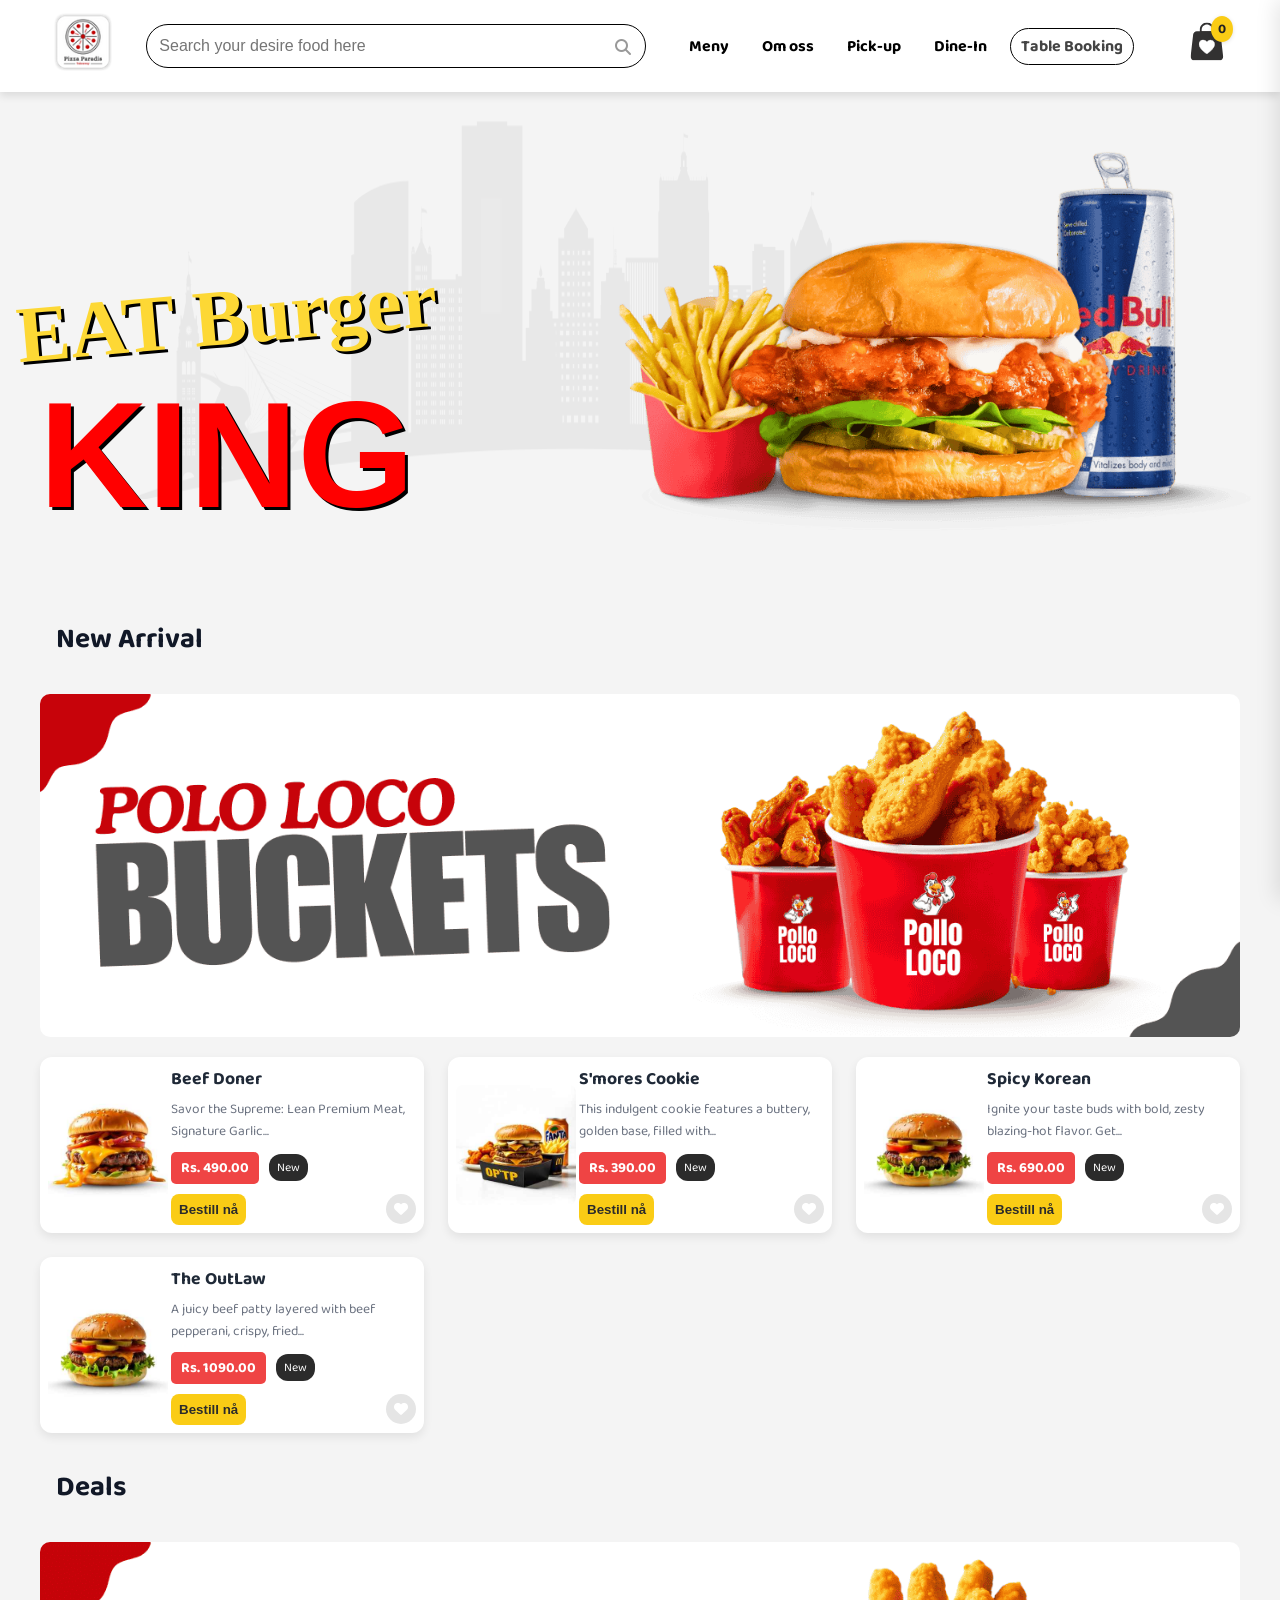
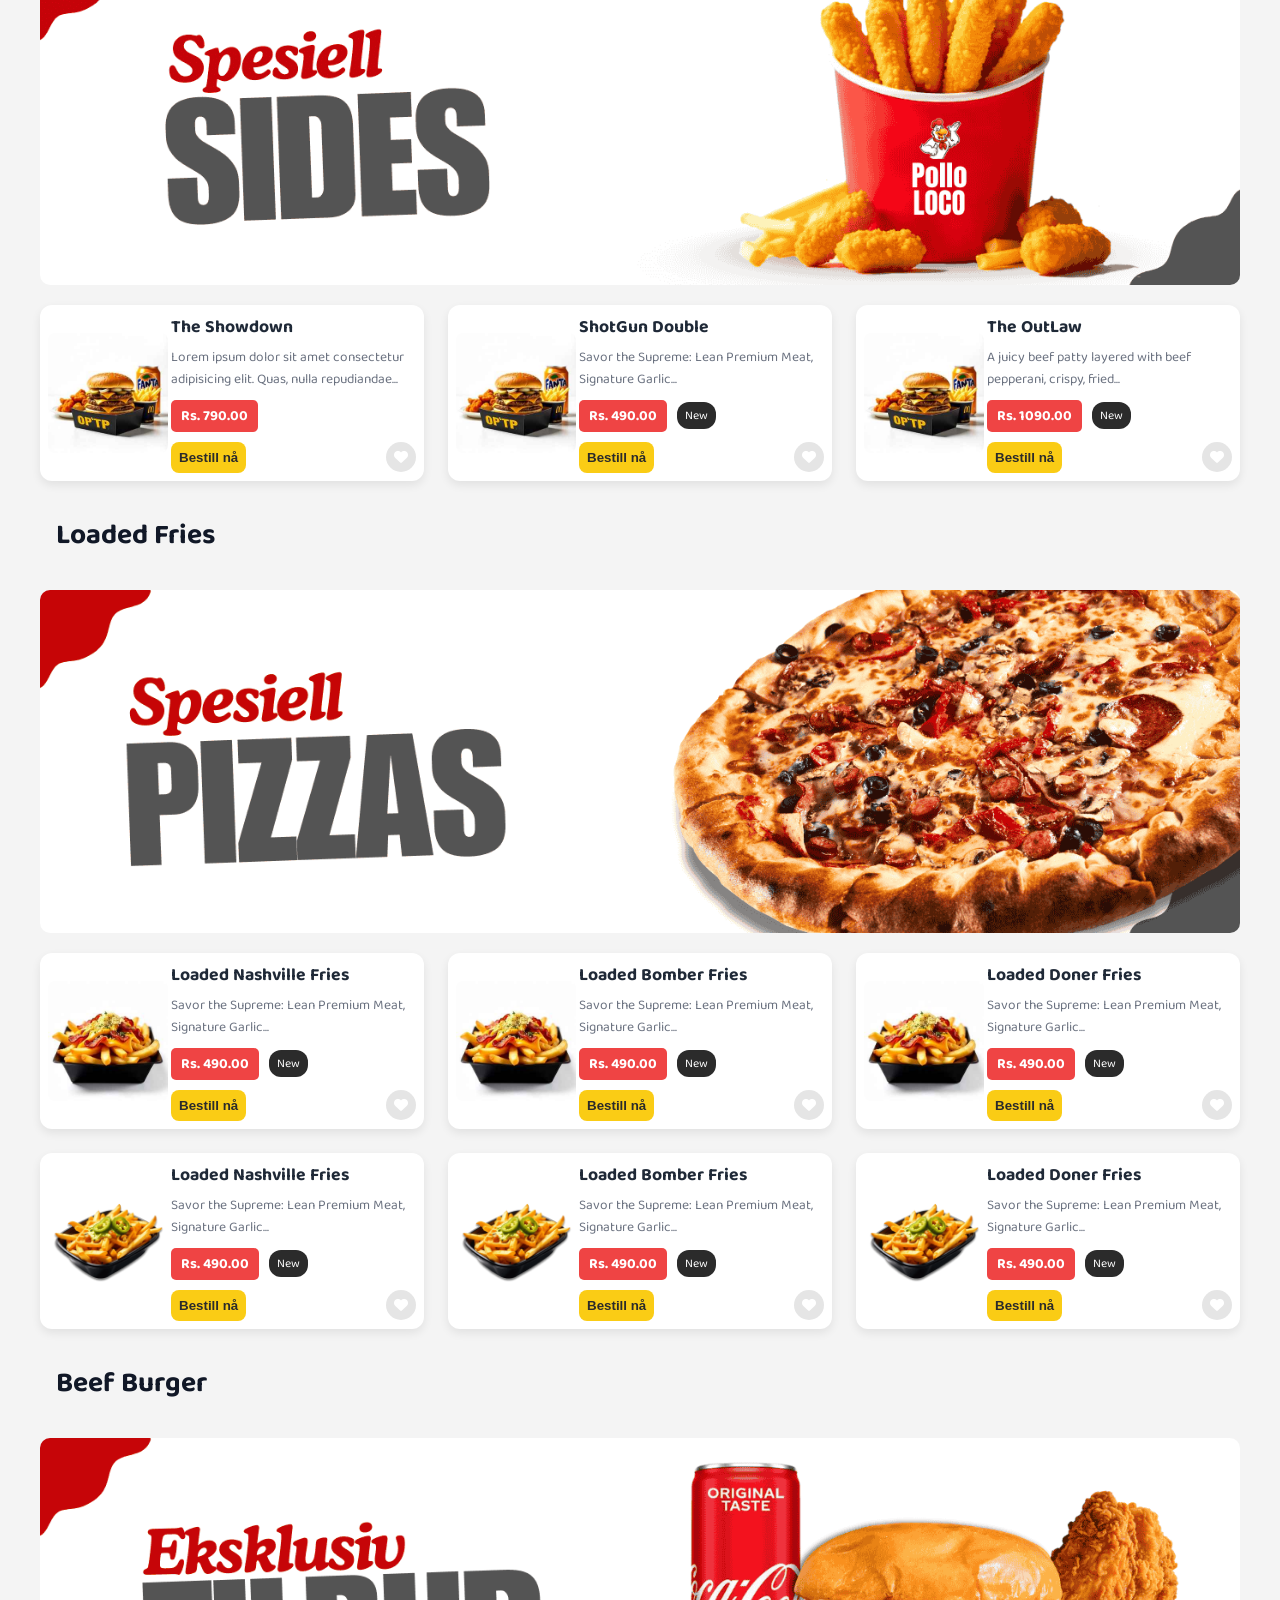
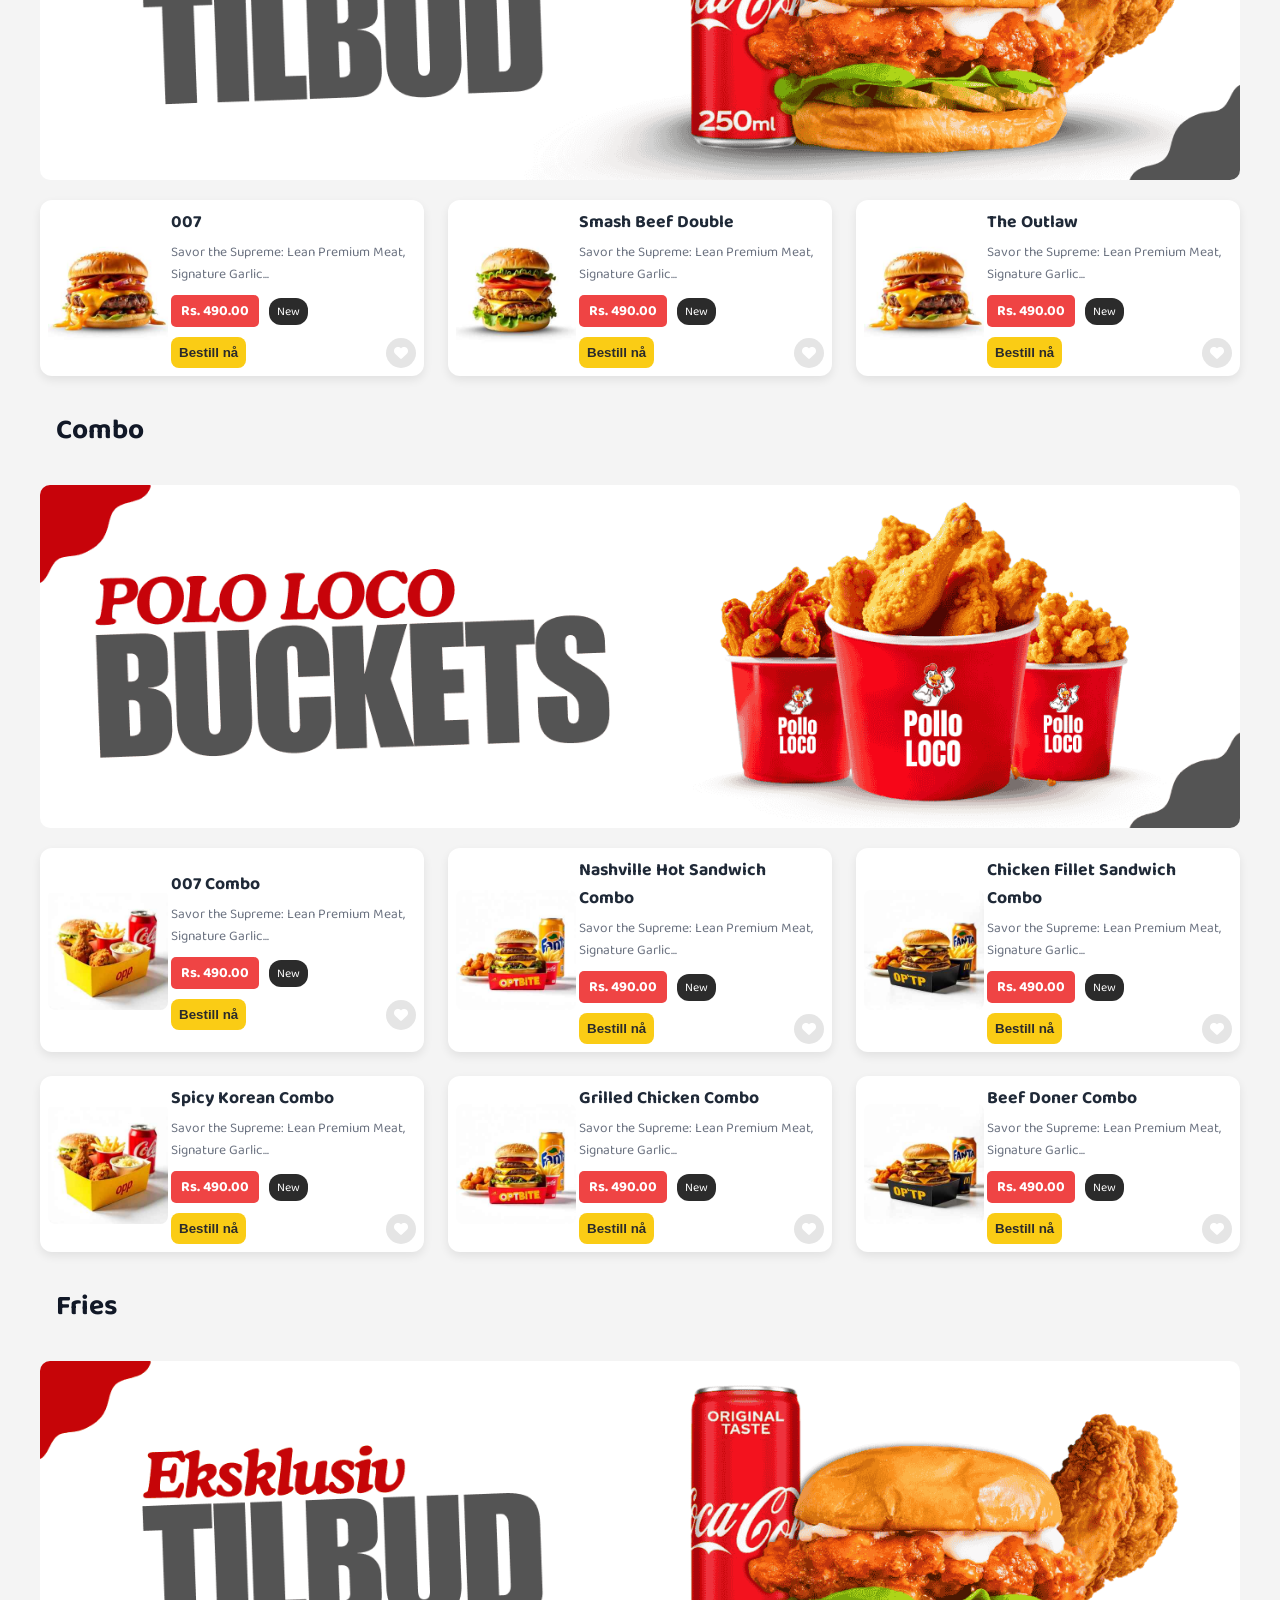
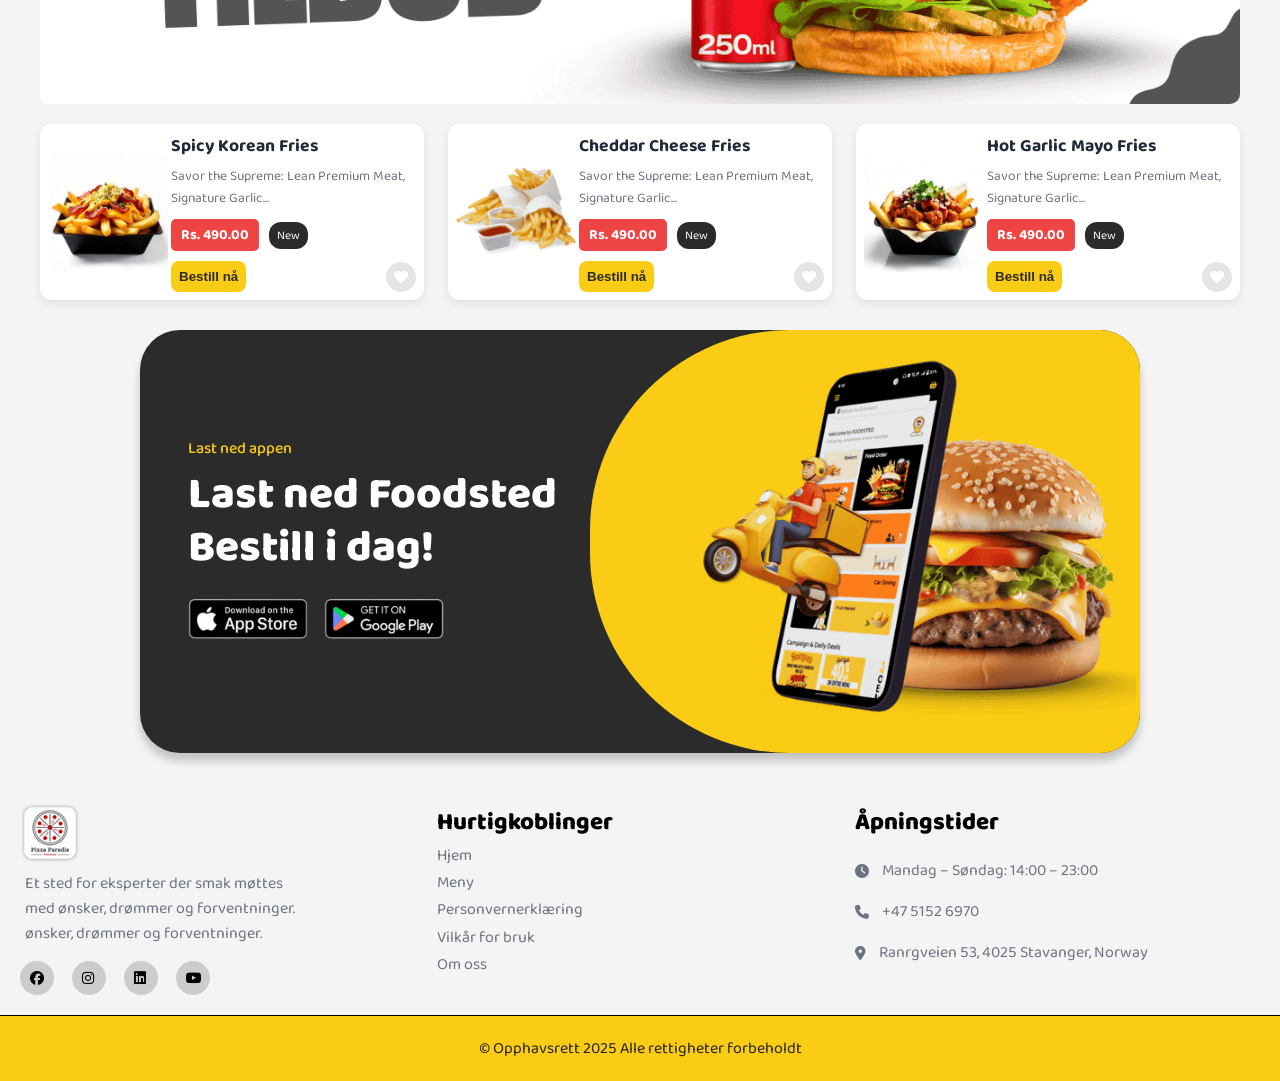
<file: main-website/index.html>
<!DOCTYPE html>
<html lang="en">
  <head>
    <meta charset="UTF-8" />
    <meta name="viewport" content="width=device-width, initial-scale=1.0" />
    <title>Pizza Paradis</title>
    <link rel="stylesheet" href="styling.css" />
    <link
      rel="stylesheet"
      href="https://cdnjs.cloudflare.com/ajax/libs/font-awesome/6.7.2/css/all.min.css"
      integrity="sha512-Evv84Mr4kqVGRNSgIGL/F/aIDqQb7xQ2vcrdIwxfjThSH8CSR7PBEakCr51Ck+w+/U6swU2Im1vVX0SVk9ABhg=="
      crossorigin="anonymous"
      referrerpolicy="no-referrer"
    />
    <link rel="icon" href="img/Pizza-Paradis-Favicon.png" type="image/png" />
  </head>
  <body>
    <div class="scroll-up-button">
      <i class="fa-solid fa-arrow-up"></i>
    </div>

    <!-- Cursor -->

    <nav class="navbar">
      <div class="nav-container">
        <!-- Logo -->
        <div class="logo">
          <a href="index.html"
            ><img src="img/Pizza-Paradis-Logo.png" alt=""
          /></a>
        </div>

        <!-- Search bar -->
        <div class="search-container">
          <input
            type="text"
            id="searchInput"
            placeholder="Search your desire food here"
            autocomplete="off"
          />
          <span class="search-icon">
            <i class="fa-solid fa-magnifying-glass"></i>
          </span>
          <ul id="searchSuggestions"></ul>
        </div>

        <!-- Menu Items -->
        <ul class="nav-links">
          <li><a href="#" class="menu-btn">Meny</a></li>
          <li><a href="#" class="menu-btn">Om oss</a></li>
          <li><a href="#" class="menu-btn">Pick-up</a></li>
          <li><a href="#" class="menu-btn">Dine-In</a></li>
          <li><a href="#" class="table-booking">Table Booking</a></li>
        </ul>

        <div class="nav-icons">
          <i class="fa-solid fa-magnifying-glass"></i>
          <div class="wishlist-nav-wrapper">
            <img
              src="img/WIshlist-icon.svg"
              alt="Wishlist"
              id="navbar-wishlist-icon"
            />
            <span id="wishlist-count" class="wishlist-count-badge">0</span>
          </div>
        </div>

        <!-- Hamburger Menu Icon -->
        <div class="hamburger">
          <span class="bar"></span>
          <span class="bar"></span>
          <span class="bar"></span>
        </div>
      </div>
    </nav>

    <!-- Hero Section -->

    <div class="hero-section">
      <div class="text-content">
        <h1 class="first-heading">EAT Burger</h1>
        <h1 class="king">KING</h1>
        <!-- <div class="background"></div> -->
      </div>

      <img
        src="img/Hero-background-city.png"
        alt="City Skyline"
        class="cityscape"
      />

      <div class="products">
        <img src="img/Hero-image.png" alt="French Fries" />
      </div>
    </div>

    <!-- New Arrivals -->
    <div class="container">
      <h2 class="section-title">New Arrival</h2>

      <!-- Promo Banner Section -->
      <div class="promo-banner">
        <img src="img/Pollo-Loco-buckets.png" alt="" />
      </div>

      <!-- Product Grid Section -->
      <div class="product-grid">
        <!-- Product Card 1: Beef Doner -->
        <div class="product-card">
          <img
            src="img/loaded-beef-burger.jpg"
            alt="Beef Doner"
            class="product-image"
          />

          <div class="card-content">
            <h3 class="product-title">Beef Doner</h3>
            <p class="product-description">
              Savor the Supreme: Lean Premium Meat, Signature Garlic...
            </p>
            <div class="price-row">
              <span class="product-price">Rs. 490.00</span>
              <span class="badge">New</span>
            </div>
            <div class="btn-row">
              <button class="btn-add-to-cart">
                <a
                  href="https://order.foodsted.com/restaurant/pizza-paradis-stv"
                  target="_blank"
                  >Bestill nå</a
                >
              </button>
              <div class="wishlist-icon"><i class="fa-solid fa-heart"></i></div>
            </div>
          </div>
        </div>

        <!-- Product Card 2: S'mores Cookie -->
        <div class="product-card">
          <img src="img/Deal-1.jpg" alt="Beef Doner" class="product-image" />

          <div class="card-content">
            <h3 class="product-title">S'mores Cookie</h3>
            <p class="product-description">
              This indulgent cookie features a buttery, golden base, filled
              with...
            </p>
            <div class="price-row">
              <span class="product-price">Rs. 390.00</span>
              <span class="badge">New</span>
            </div>
            <div class="btn-row">
              <button class="btn-add-to-cart">
                <a
                  href="https://order.foodsted.com/restaurant/pizza-paradis-stv"
                  target="_blank"
                  >Bestill nå</a
                >
              </button>
              <div class="wishlist-icon"><i class="fa-solid fa-heart"></i></div>
            </div>
          </div>
        </div>

        <!-- Product Card 3: Spicy Korean -->
        <div class="product-card">
          <img
            src="img/Grilled-lamb-burger.jpg"
            alt="Beef Doner"
            class="product-image"
          />

          <div class="card-content">
            <h3 class="product-title">Spicy Korean</h3>
            <p class="product-description">
              Ignite your taste buds with bold, zesty blazing-hot flavor. Get...
            </p>
            <div class="price-row">
              <span class="product-price">Rs. 690.00</span>
              <span class="badge">New</span>
            </div>
            <div class="btn-row">
              <button class="btn-add-to-cart">
                <a
                  href="https://order.foodsted.com/restaurant/pizza-paradis-stv"
                  target="_blank"
                  >Bestill nå</a
                >
              </button>
              <div class="wishlist-icon"><i class="fa-solid fa-heart"></i></div>
            </div>
          </div>
        </div>

        <!-- Product Card 4: The Outlaw -->
        <div class="product-card">
          <img
            src="img/Grilled-lamb-burger.jpg"
            alt="Beef Doner"
            class="product-image"
          />

          <div class="card-content">
            <h3 class="product-title">The OutLaw</h3>
            <p class="product-description">
              A juicy beef patty layered with beef pepperani, crispy, fried...
            </p>
            <div class="price-row">
              <span class="product-price">Rs. 1090.00</span>
              <span class="badge">New</span>
            </div>
            <div class="btn-row">
              <button class="btn-add-to-cart">
                <a
                  href="https://order.foodsted.com/restaurant/pizza-paradis-stv"
                  target="_blank"
                  >Bestill nå</a
                >
              </button>
              <div class="wishlist-icon"><i class="fa-solid fa-heart"></i></div>
            </div>
          </div>
        </div>
      </div>
      <h2 class="section-title">Deals</h2>

      <div class="promo-banner">
        <img src="img/Special-Sides-Banner.png" alt="" />
      </div>

      <div class="product-grid deals">
        <!-- Product Card 1: The Showdown -->
        <div class="product-card">
          <img src="img/Deal-1.jpg" alt="Beef Doner" class="product-image" />

          <div class="card-content">
            <h3 class="product-title">The Showdown</h3>
            <p class="product-description">
              Lorem ipsum dolor sit amet consectetur adipisicing elit. Quas,
              nulla repudiandae...
            </p>
            <div class="price-row">
              <span class="product-price">Rs. 790.00</span>
              <!-- <span class="badge">New</span> -->
            </div>
            <div class="btn-row">
              <button class="btn-add-to-cart">
                <a
                  href="https://order.foodsted.com/restaurant/pizza-paradis-stv"
                  target="_blank"
                  >Bestill nå</a
                >
              </button>
              <div class="wishlist-icon"><i class="fa-solid fa-heart"></i></div>
            </div>
          </div>
        </div>

        <!-- Product Card 2: The ShotGun Double -->
        <div class="product-card">
          <img src="img/Deal-1.jpg" alt="Beef Doner" class="product-image" />

          <div class="card-content">
            <h3 class="product-title">ShotGun Double</h3>
            <p class="product-description">
              Savor the Supreme: Lean Premium Meat, Signature Garlic...
            </p>
            <div class="price-row">
              <span class="product-price">Rs. 490.00</span>
              <span class="badge">New</span>
            </div>
            <div class="btn-row">
              <button class="btn-add-to-cart">
                <a
                  href="https://order.foodsted.com/restaurant/pizza-paradis-stv"
                  target="_blank"
                  >Bestill nå</a
                >
              </button>
              <div class="wishlist-icon"><i class="fa-solid fa-heart"></i></div>
            </div>
          </div>
        </div>
        <div class="product-card">
          <img src="img/Deal-1.jpg" alt="Beef Doner" class="product-image" />

          <div class="card-content">
            <h3 class="product-title">The OutLaw</h3>
            <p class="product-description">
              A juicy beef patty layered with beef pepperani, crispy, fried...
            </p>
            <div class="price-row">
              <span class="product-price">Rs. 1090.00</span>
              <span class="badge">New</span>
            </div>
            <div class="btn-row">
              <button class="btn-add-to-cart">
                <a
                  href="https://order.foodsted.com/restaurant/pizza-paradis-stv"
                  target="_blank"
                  >Bestill nå</a
                >
              </button>
              <div class="wishlist-icon"><i class="fa-solid fa-heart"></i></div>
            </div>
          </div>
        </div>
      </div>

      <!-- Loaded Fries -->

      <h2 class="section-title">Loaded Fries</h2>

      <div class="promo-banner">
        <img src="img/Special-Pizzas-Banner.png" alt="" />
      </div>

      <div class="product-grid">
        <!-- Product Card 1: The Showdown -->
        <div class="product-card">
          <img
            src="img/loaded-bacon-fries.jpg"
            alt="Beef Doner"
            class="product-image"
          />

          <div class="card-content">
            <h3 class="product-title">Loaded Nashville Fries</h3>
            <p class="product-description">
              Savor the Supreme: Lean Premium Meat, Signature Garlic...
            </p>
            <div class="price-row">
              <span class="product-price">Rs. 490.00</span>
              <span class="badge">New</span>
            </div>
            <div class="btn-row">
              <button class="btn-add-to-cart">
                <a
                  href="https://order.foodsted.com/restaurant/pizza-paradis-stv"
                  target="_blank"
                  >Bestill nå</a
                >
              </button>
              <div class="wishlist-icon"><i class="fa-solid fa-heart"></i></div>
            </div>
          </div>
        </div>

        <!-- Product Card 2: The ShotGun Double -->
        <div class="product-card">
          <img
            src="img/loaded-bacon-fries.jpg"
            alt="Beef Doner"
            class="product-image"
          />

          <div class="card-content">
            <h3 class="product-title">Loaded Bomber Fries</h3>
            <p class="product-description">
              Savor the Supreme: Lean Premium Meat, Signature Garlic...
            </p>
            <div class="price-row">
              <span class="product-price">Rs. 490.00</span>
              <span class="badge">New</span>
            </div>
            <div class="btn-row">
              <button class="btn-add-to-cart">
                <a
                  href="https://order.foodsted.com/restaurant/pizza-paradis-stv"
                  target="_blank"
                  >Bestill nå</a
                >
              </button>
              <div class="wishlist-icon"><i class="fa-solid fa-heart"></i></div>
            </div>
          </div>
        </div>

        <!-- Product Card 3 -->

        <div class="product-card">
          <img
            src="img/loaded-bacon-fries.jpg"
            alt="Beef Doner"
            class="product-image"
          />

          <div class="card-content">
            <h3 class="product-title">Loaded Doner Fries</h3>
            <p class="product-description">
              Savor the Supreme: Lean Premium Meat, Signature Garlic...
            </p>
            <div class="price-row">
              <span class="product-price">Rs. 490.00</span>
              <span class="badge">New</span>
            </div>
            <div class="btn-row">
              <button class="btn-add-to-cart">
                <a
                  href="https://order.foodsted.com/restaurant/pizza-paradis-stv"
                  target="_blank"
                  >Bestill nå</a
                >
              </button>
              <div class="wishlist-icon"><i class="fa-solid fa-heart"></i></div>
            </div>
          </div>
        </div>

        <!-- Product Card 4 -->

        <div class="product-card">
          <img
            src="img/Loaded-fries-banner-image.png"
            alt="Beef Doner"
            class="product-image"
          />

          <div class="card-content">
            <h3 class="product-title">Loaded Nashville Fries</h3>
            <p class="product-description">
              Savor the Supreme: Lean Premium Meat, Signature Garlic...
            </p>
            <div class="price-row">
              <span class="product-price">Rs. 490.00</span>
              <span class="badge">New</span>
            </div>
            <div class="btn-row">
              <button class="btn-add-to-cart">
                <a
                  href="https://order.foodsted.com/restaurant/pizza-paradis-stv"
                  target="_blank"
                  >Bestill nå</a
                >
              </button>
              <div class="wishlist-icon"><i class="fa-solid fa-heart"></i></div>
            </div>
          </div>
        </div>

        <!-- Product Card 5 -->
        <div class="product-card">
          <img
            src="img/Loaded-fries-banner-image.png"
            alt="Beef Doner"
            class="product-image"
          />

          <div class="card-content">
            <h3 class="product-title">Loaded Bomber Fries</h3>
            <p class="product-description">
              Savor the Supreme: Lean Premium Meat, Signature Garlic...
            </p>
            <div class="price-row">
              <span class="product-price">Rs. 490.00</span>
              <span class="badge">New</span>
            </div>
            <div class="btn-row">
              <button class="btn-add-to-cart">
                <a
                  href="https://order.foodsted.com/restaurant/pizza-paradis-stv"
                  target="_blank"
                  >Bestill nå</a
                >
              </button>
              <div class="wishlist-icon"><i class="fa-solid fa-heart"></i></div>
            </div>
          </div>
        </div>

        <!-- Product Card 6 -->
        <div class="product-card">
          <img
            src="img/Loaded-fries-banner-image.png"
            alt="Beef Doner"
            class="product-image"
          />

          <div class="card-content">
            <h3 class="product-title">Loaded Doner Fries</h3>
            <p class="product-description">
              Savor the Supreme: Lean Premium Meat, Signature Garlic...
            </p>
            <div class="price-row">
              <span class="product-price">Rs. 490.00</span>
              <span class="badge">New</span>
            </div>
            <div class="btn-row">
              <button class="btn-add-to-cart">
                <a
                  href="https://order.foodsted.com/restaurant/pizza-paradis-stv"
                  target="_blank"
                  >Bestill nå</a
                >
              </button>
              <div class="wishlist-icon"><i class="fa-solid fa-heart"></i></div>
            </div>
          </div>
        </div>
      </div>

      <!-- Beef Burger -->

      <h2 class="section-title">Beef Burger</h2>

      <div class="promo-banner">
        <img src="img/Exclusive-Deals-Banner.png" alt="" />
      </div>

      <div class="product-grid">
        <!-- Product Card 1: The Showdown -->
        <div class="product-card">
          <img
            src="img/loaded-beef-burger.jpg"
            alt="Beef Doner"
            class="product-image"
          />

          <div class="card-content">
            <h3 class="product-title">007</h3>
            <p class="product-description">
              Savor the Supreme: Lean Premium Meat, Signature Garlic...
            </p>
            <div class="price-row">
              <span class="product-price">Rs. 490.00</span>
              <span class="badge">New</span>
            </div>
            <div class="btn-row">
              <button class="btn-add-to-cart">
                <a
                  href="https://order.foodsted.com/restaurant/pizza-paradis-stv"
                  target="_blank"
                  >Bestill nå</a
                >
              </button>
              <div class="wishlist-icon"><i class="fa-solid fa-heart"></i></div>
            </div>
          </div>
        </div>

        <!-- Product Card 2: The ShotGun Double -->
        <div class="product-card">
          <img
            src="img/Double-Beef-Burger.jpg"
            alt="Beef Doner"
            class="product-image"
          />

          <div class="card-content">
            <h3 class="product-title">Smash Beef Double</h3>
            <p class="product-description">
              Savor the Supreme: Lean Premium Meat, Signature Garlic...
            </p>
            <div class="price-row">
              <span class="product-price">Rs. 490.00</span>
              <span class="badge">New</span>
            </div>
            <div class="btn-row">
              <button class="btn-add-to-cart">
                <a
                  href="https://order.foodsted.com/restaurant/pizza-paradis-stv"
                  target="_blank"
                  >Bestill nå</a
                >
              </button>
              <div class="wishlist-icon"><i class="fa-solid fa-heart"></i></div>
            </div>
          </div>
        </div>
        <!-- Product 3 -->
        <div class="product-card">
          <img
            src="img/loaded-beef-burger.jpg"
            alt="Beef Doner"
            class="product-image"
          />

          <div class="card-content">
            <h3 class="product-title">The Outlaw</h3>
            <p class="product-description">
              Savor the Supreme: Lean Premium Meat, Signature Garlic...
            </p>
            <div class="price-row">
              <span class="product-price">Rs. 490.00</span>
              <span class="badge">New</span>
            </div>
            <div class="btn-row">
              <button class="btn-add-to-cart">
                <a
                  href="https://order.foodsted.com/restaurant/pizza-paradis-stv"
                  target="_blank"
                  >Bestill nå</a
                >
              </button>
              <div class="wishlist-icon"><i class="fa-solid fa-heart"></i></div>
            </div>
          </div>
        </div>
      </div>

      <!-- Combo -->

      <h2 class="section-title">Combo</h2>

      <div class="promo-banner">
        <img src="img/Pollo-Loco-buckets.png" alt="" />
      </div>

      <div class="product-grid">
        <!-- Product Card 1: The Showdown -->
        <div class="product-card">
          <img src="img/Deal-3.jpg" alt="Beef Doner" class="product-image" />

          <div class="card-content">
            <h3 class="product-title">007 Combo</h3>
            <p class="product-description">
              Savor the Supreme: Lean Premium Meat, Signature Garlic...
            </p>
            <div class="price-row">
              <span class="product-price">Rs. 490.00</span>
              <span class="badge">New</span>
            </div>
            <div class="btn-row">
              <button class="btn-add-to-cart">
                <a
                  href="https://order.foodsted.com/restaurant/pizza-paradis-stv"
                  target="_blank"
                  >Bestill nå</a
                >
              </button>
              <div class="wishlist-icon"><i class="fa-solid fa-heart"></i></div>
            </div>
          </div>
        </div>

        <!-- Product Card 2: The ShotGun Double -->
        <div class="product-card">
          <img src="img/Deal-2.jpg" alt="Beef Doner" class="product-image" />

          <div class="card-content">
            <h3 class="product-title">Nashville Hot Sandwich Combo</h3>
            <p class="product-description">
              Savor the Supreme: Lean Premium Meat, Signature Garlic...
            </p>
            <div class="price-row">
              <span class="product-price">Rs. 490.00</span>
              <span class="badge">New</span>
            </div>
            <div class="btn-row">
              <button class="btn-add-to-cart">
                <a
                  href="https://order.foodsted.com/restaurant/pizza-paradis-stv"
                  target="_blank"
                  >Bestill nå</a
                >
              </button>
              <div class="wishlist-icon"><i class="fa-solid fa-heart"></i></div>
            </div>
          </div>
        </div>
        <div class="product-card">
          <img src="img/Deal-1.jpg" alt="Beef Doner" class="product-image" />

          <div class="card-content">
            <h3 class="product-title">Chicken Fillet Sandwich Combo</h3>
            <p class="product-description">
              Savor the Supreme: Lean Premium Meat, Signature Garlic...
            </p>
            <div class="price-row">
              <span class="product-price">Rs. 490.00</span>
              <span class="badge">New</span>
            </div>
            <div class="btn-row">
              <button class="btn-add-to-cart">
                <a
                  href="https://order.foodsted.com/restaurant/pizza-paradis-stv"
                  target="_blank"
                  >Bestill nå</a
                >
              </button>
              <div class="wishlist-icon"><i class="fa-solid fa-heart"></i></div>
            </div>
          </div>
        </div>
        <div class="product-card">
          <img src="img/Deal-3.jpg" alt="Beef Doner" class="product-image" />

          <div class="card-content">
            <h3 class="product-title">Spicy Korean Combo</h3>
            <p class="product-description">
              Savor the Supreme: Lean Premium Meat, Signature Garlic...
            </p>
            <div class="price-row">
              <span class="product-price">Rs. 490.00</span>
              <span class="badge">New</span>
            </div>
            <div class="btn-row">
              <button class="btn-add-to-cart">
                <a
                  href="https://order.foodsted.com/restaurant/pizza-paradis-stv"
                  target="_blank"
                  >Bestill nå</a
                >
              </button>
              <div class="wishlist-icon"><i class="fa-solid fa-heart"></i></div>
            </div>
          </div>
        </div>
        <div class="product-card">
          <img src="img/Deal-2.jpg" alt="Beef Doner" class="product-image" />

          <div class="card-content">
            <h3 class="product-title">Grilled Chicken Combo</h3>
            <p class="product-description">
              Savor the Supreme: Lean Premium Meat, Signature Garlic...
            </p>
            <div class="price-row">
              <span class="product-price">Rs. 490.00</span>
              <span class="badge">New</span>
            </div>
            <div class="btn-row">
              <button class="btn-add-to-cart">
                <a
                  href="https://order.foodsted.com/restaurant/pizza-paradis-stv"
                  target="_blank"
                  >Bestill nå</a
                >
              </button>
              <div class="wishlist-icon"><i class="fa-solid fa-heart"></i></div>
            </div>
          </div>
        </div>
        <div class="product-card">
          <img src="img/Deal-1.jpg" alt="Beef Doner" class="product-image" />

          <div class="card-content">
            <h3 class="product-title">Beef Doner Combo</h3>
            <p class="product-description">
              Savor the Supreme: Lean Premium Meat, Signature Garlic...
            </p>
            <div class="price-row">
              <span class="product-price">Rs. 490.00</span>
              <span class="badge">New</span>
            </div>
            <div class="btn-row">
              <button class="btn-add-to-cart">
                <a
                  href="https://order.foodsted.com/restaurant/pizza-paradis-stv"
                  target="_blank"
                  >Bestill nå</a
                >
              </button>
              <div class="wishlist-icon"><i class="fa-solid fa-heart"></i></div>
            </div>
          </div>
        </div>
      </div>

      <!-- Handcut Fries -->

      <h2 class="section-title">Fries</h2>

      <div class="promo-banner">
        <img src="img/Exclusive-Deals-Banner.png" alt="" />
      </div>

      <div class="product-grid">
        <!-- Product Card 1: The Showdown -->
        <div class="product-card">
          <img
            src="img/loaded-bacon-fries.jpg"
            alt="Beef Doner"
            class="product-image"
          />

          <div class="card-content">
            <h3 class="product-title">Spicy Korean Fries</h3>
            <p class="product-description">
              Savor the Supreme: Lean Premium Meat, Signature Garlic...
            </p>
            <div class="price-row">
              <span class="product-price">Rs. 490.00</span>
              <span class="badge">New</span>
            </div>
            <div class="btn-row">
              <button class="btn-add-to-cart">
                <a
                  href="https://order.foodsted.com/restaurant/pizza-paradis-stv"
                  target="_blank"
                  >Bestill nå</a
                >
              </button>
              <div class="wishlist-icon"><i class="fa-solid fa-heart"></i></div>
            </div>
          </div>
        </div>

        <!-- Product Card 2: The ShotGun Double -->
        <div class="product-card">
          <img
            src="img/Fries-banner-image.png"
            alt="Beef Doner"
            class="product-image"
          />

          <div class="card-content">
            <h3 class="product-title">Cheddar Cheese Fries</h3>
            <p class="product-description">
              Savor the Supreme: Lean Premium Meat, Signature Garlic...
            </p>
            <div class="price-row">
              <span class="product-price">Rs. 490.00</span>
              <span class="badge">New</span>
            </div>
            <div class="btn-row">
              <button class="btn-add-to-cart">
                <a
                  href="https://order.foodsted.com/restaurant/pizza-paradis-stv"
                  target="_blank"
                  >Bestill nå</a
                >
              </button>
              <div class="wishlist-icon"><i class="fa-solid fa-heart"></i></div>
            </div>
          </div>
        </div>
        <div class="product-card">
          <img
            src="img/Beef-masala-fries.jpg"
            alt="Beef Doner"
            class="product-image"
          />

          <div class="card-content">
            <h3 class="product-title">Hot Garlic Mayo Fries</h3>
            <p class="product-description">
              Savor the Supreme: Lean Premium Meat, Signature Garlic...
            </p>
            <div class="price-row">
              <span class="product-price">Rs. 490.00</span>
              <span class="badge">New</span>
            </div>
            <div class="btn-row">
              <button class="btn-add-to-cart">
                <a
                  href="https://order.foodsted.com/restaurant/pizza-paradis-stv"
                  target="_blank"
                  >Bestill nå</a
                >
              </button>
              <div class="wishlist-icon"><i class="fa-solid fa-heart"></i></div>
            </div>
          </div>
        </div>
      </div>
    </div>

    <!-- Promo Banner -->
    <div class="promotion">
      <div class="promo-banner-last">
        <div class="promo-content-last">
          <p class="sub-heading-last">Last ned appen</p>
          <h2 class="main-heading-last">
            Last ned Foodsted<br />
            Bestill i dag!
          </h2>
          <div class="app-badges-last">
            <a href="#" aria-label="Download on the App Store">
              <img src="img/App-store.png" alt="App Store badge" />
            </a>
            <a href="#" aria-label="Get it on Google Play">
              <img src="img/Play-store.png" alt="Google Play badge" />
            </a>
          </div>
        </div>
        <div class="promo-images-last">
          <img
            src="img/Foodsted-App-UI-Mockup.png"
            alt="Juicy hamburger"
            class="burger-img"
          />
        </div>
      </div>
    </div>
    <div class="footer">
      <div class="footer-items">
        <div class="footer-logo">
          <a href="index.html"
            ><img src="img/Pizza-Paradis-Logo.png" alt=""
          /></a>
        </div>
        <p class="footer-para">
          Et sted for eksperter der smak møttes med ønsker, drømmer og
          forventninger. ønsker, drømmer og forventninger.
        </p>
        <div class="footer-socials">
          <i class="fa-brands fa-facebook"></i>
          <i class="fa-brands fa-instagram"></i>
          <i class="fa-brands fa-linkedin"></i>
          <i class="fa-brands fa-youtube"></i>
        </div>
      </div>
      <div class="footer-items">
        <h2 class="footer-heading">Hurtigkoblinger</h2>
        <ul class="footer-links">
          <li><a href="" class="footer-link">Hjem</a></li>
          <li><a href="" class="footer-link">Meny</a></li>
          <li><a href="" class="footer-link">Personvernerklæring</a></li>
          <li><a href="" class="footer-link">Vilkår for bruk</a></li>
          <li><a href="" class="footer-link">Om oss</a></li>
        </ul>
      </div>
      <div class="footer-items">
        <h2 class="footer-heading">Åpningstider</h2>
        <div class="footer-timing">
          <i class="fa-solid fa-clock"></i>
          <p class="details">Mandag – Søndag: 14:00 – 23:00</p>
        </div>
        <div class="footer-timing">
          <i class="fa-solid fa-phone"></i>
          <p class="details">+47 5152 6970</p>
        </div>
        <div class="footer-timing">
          <i class="fa-solid fa-location-dot"></i>
          <p class="details">
            <span class="location">Ranrgveien 53, 4025 Stavanger, Norway</span>
            <!-- Ranrgveien 53, 4025 Stavanger, Norway -->
          </p>
        </div>
      </div>
    </div>

    <p class="copyright">&copy; Opphavsrett 2025 Alle rettigheter forbeholdt</p>

    <!-- Mobile Search Popup -->
    <div id="mobileSearchOverlay" class="mobile-search-overlay">
      <div class="mobile-search-popup">
        <span class="close-mobile-search">&times;</span>
        <input
          type="text"
          id="mobileSearchInput"
          placeholder="Search your desire food here"
          autocomplete="off"
        />
        <ul id="mobileSearchSuggestions"></ul>
      </div>
    </div>

    <!-- Wishlist Sidebar -->
    <div id="wishlistSidebar" class="wishlist-sidebar">
      <div class="wishlist-header">
        <h2>My Wishlist (<span id="sidebarWishlistCount">0</span>)</h2>
        <span class="close-wishlist"><i class="fa-solid fa-xmark"></i></span>
      </div>
      <div id="wishlistItems" class="wishlist-items"></div>
      <div class="wishlist-empty" id="emptyWishlistMessage">
        <i class="fa-solid fa-heart"></i>
        <p>Your wishlist is empty</p>
      </div>
    </div>
    <div id="wishlistOverlay" class="wishlist-overlay"></div>

    <script src="script.js"></script>
  </body>
</html>
</file>
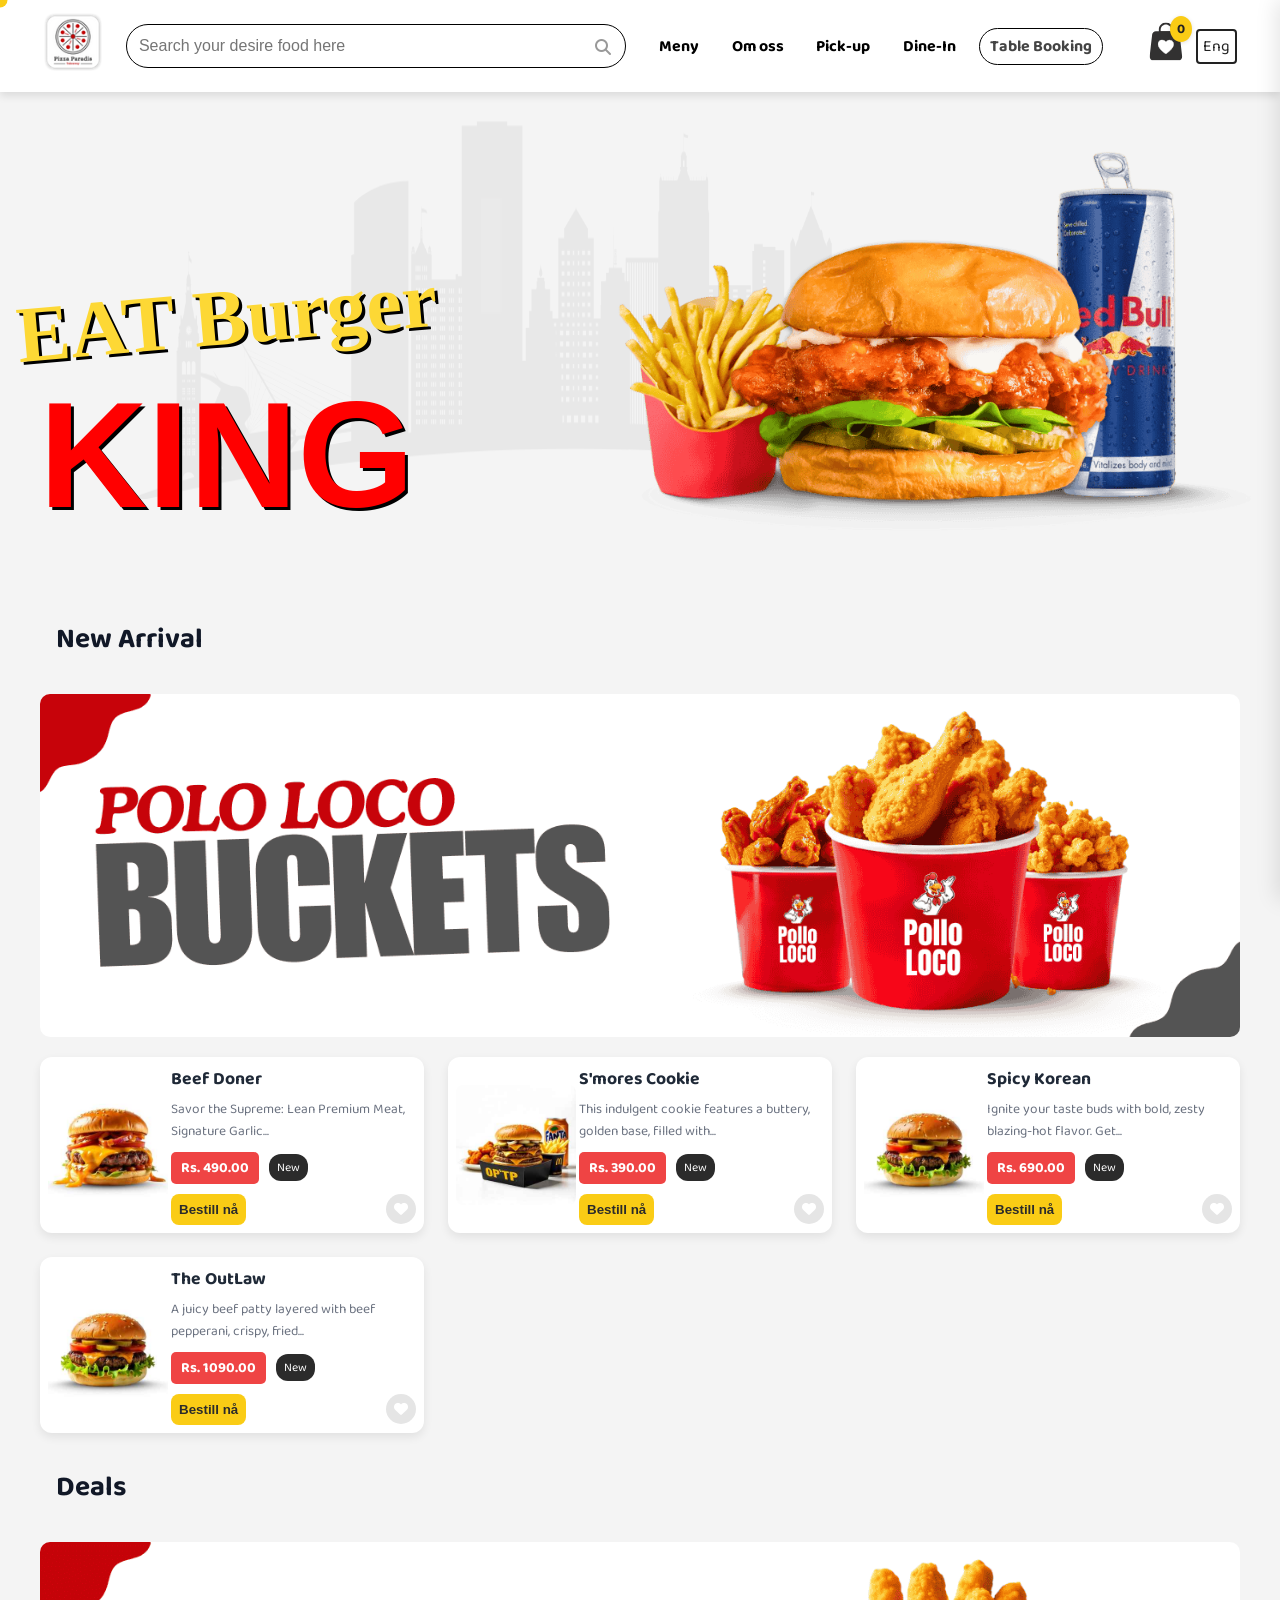
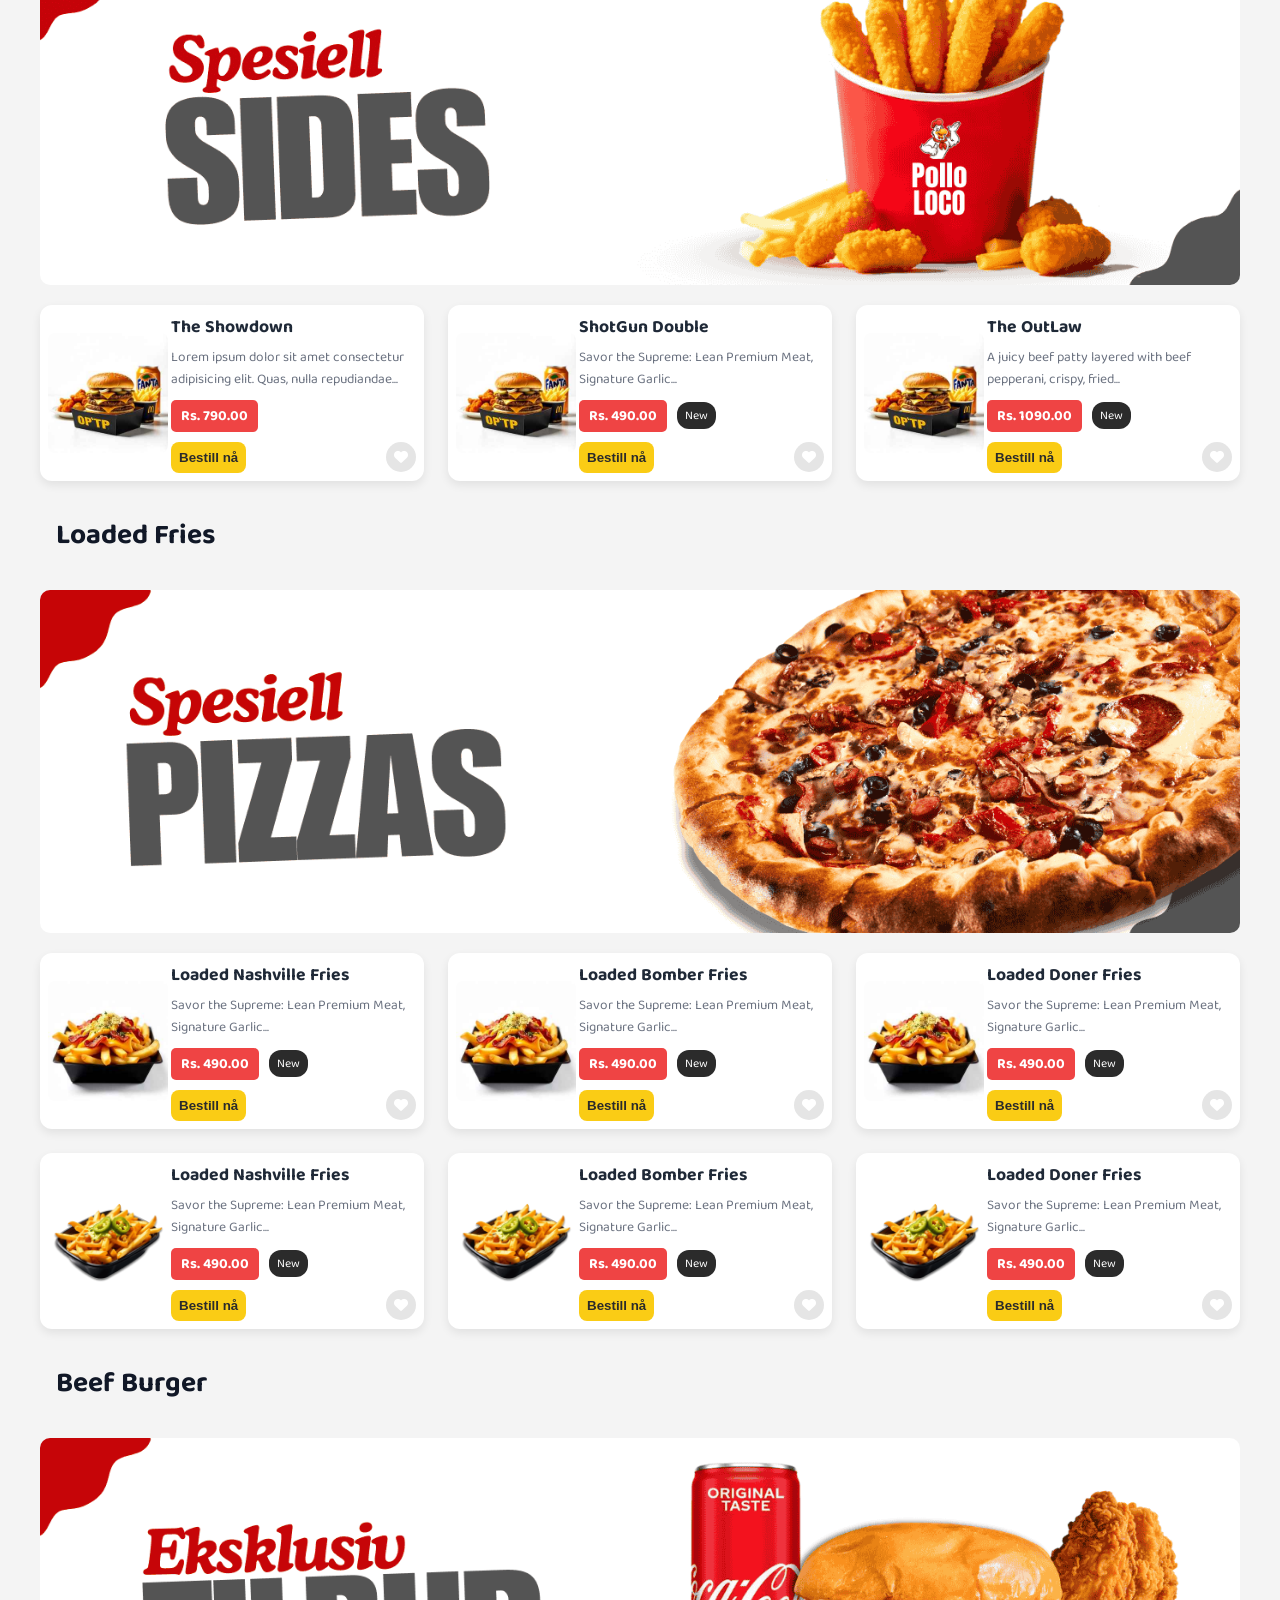
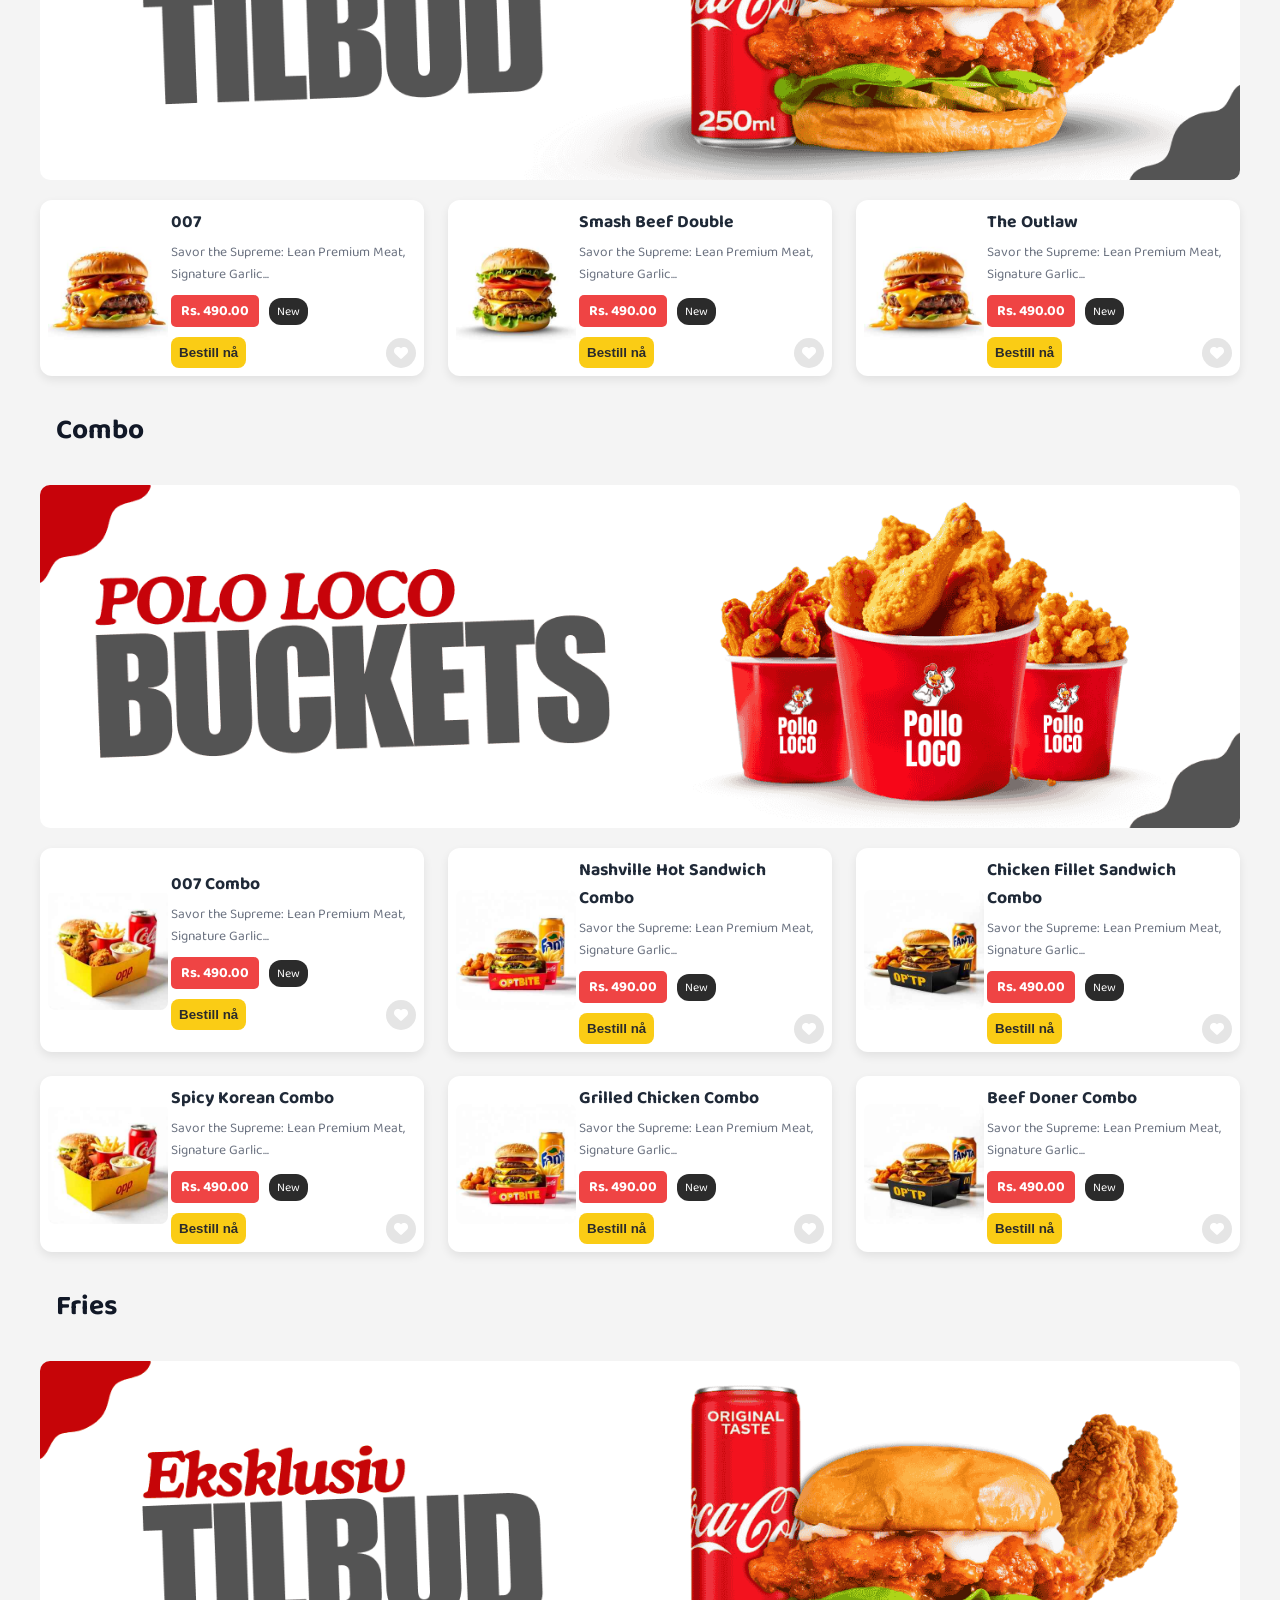
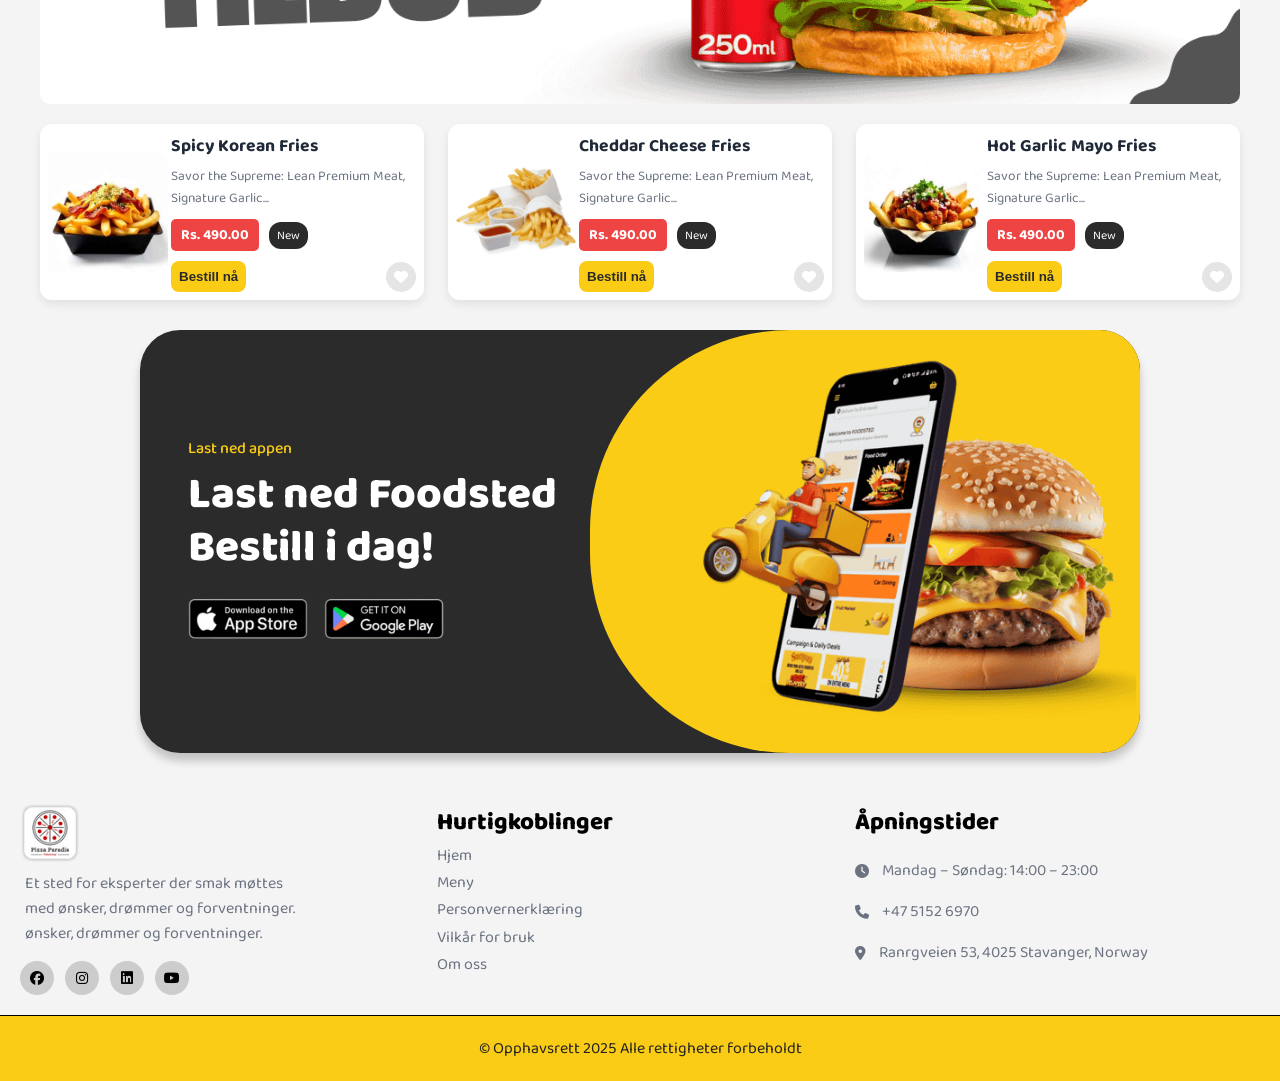
<file: Pizza Paradis/index.html>
<!DOCTYPE html>
<html lang="en">
  <head>
    <meta charset="UTF-8" />
    <meta name="viewport" content="width=device-width, initial-scale=1.0" />
    <title>Pizza Paradis</title>
    <link rel="stylesheet" href="styling.css" />
    <link
      rel="stylesheet"
      href="https://cdnjs.cloudflare.com/ajax/libs/font-awesome/6.7.2/css/all.min.css"
      integrity="sha512-Evv84Mr4kqVGRNSgIGL/F/aIDqQb7xQ2vcrdIwxfjThSH8CSR7PBEakCr51Ck+w+/U6swU2Im1vVX0SVk9ABhg=="
      crossorigin="anonymous"
      referrerpolicy="no-referrer"
    />
    <link rel="icon" href="img/Pizza-Paradis-Favicon.png" type="image/png" />
  </head>
  <body>
    <div class="scroll-up-button">
      <i class="fa-solid fa-arrow-up"></i>
    </div>

    <!-- Cursor -->
    <div id="cursor">
      <div class="cursor-dot"></div>
      <div class="cursor-burst"></div>
    </div>

    <nav class="navbar">
      <div class="nav-container">
        <!-- Logo -->
        <div class="logo">
          <a href="index.html"
            ><img src="img/Pizza-Paradis-Logo.png" alt=""
          /></a>
        </div>

        <!-- Search bar -->
        <div class="search-container">
          <input
            type="text"
            id="searchInput"
            placeholder="Search your desire food here"
            autocomplete="off"
          />
          <span class="search-icon">
            <i class="fa-solid fa-magnifying-glass"></i>
          </span>
          <ul id="searchSuggestions"></ul>
        </div>

        <!-- Menu Items -->
        <ul class="nav-links">
          <li><a href="#" class="menu-btn">Meny</a></li>
          <li><a href="#" class="menu-btn">Om oss</a></li>
          <li><a href="#" class="menu-btn">Pick-up</a></li>
          <li><a href="#" class="menu-btn">Dine-In</a></li>
          <li><a href="#" class="table-booking">Table Booking</a></li>
        </ul>

        <div class="nav-icons">
          <i class="fa-solid fa-magnifying-glass"></i>
          <div class="wishlist-nav-wrapper">
            <img
              src="img/WIshlist-icon.svg"
              alt="Wishlist"
              id="navbar-wishlist-icon"
            />
            <span id="wishlist-count" class="wishlist-count-badge">0</span>
          </div>
          <a href="home-nu.html" id="lang-switch">Eng</a>
        </div>

        <!-- Hamburger Menu Icon -->
        <div class="hamburger">
          <span class="bar"></span>
          <span class="bar"></span>
          <span class="bar"></span>
        </div>
      </div>
    </nav>

    <!-- Hero Section -->

    <div class="hero-section">
      <div class="text-content">
        <h1 class="first-heading">EAT Burger</h1>
        <h1 class="king">KING</h1>
        <!-- <div class="background"></div> -->
      </div>

      <img
        src="img/Hero-background-city.png"
        alt="City Skyline"
        class="cityscape"
      />

      <div class="products">
        <img src="img/Hero-image.png" alt="French Fries" />
      </div>
    </div>

    <!-- New Arrivals -->
    <div class="container">
      <h2 class="section-title">New Arrival</h2>

      <!-- Promo Banner Section -->
      <div class="promo-banner">
        <img src="img/Pollo-Loco-buckets.png" alt="" />
      </div>

      <!-- Product Grid Section -->
      <div class="product-grid">
        <!-- Product Card 1: Beef Doner -->
        <div class="product-card">
          <img
            src="img/loaded-beef-burger.jpg"
            alt="Beef Doner"
            class="product-image"
          />

          <div class="card-content">
            <h3 class="product-title">Beef Doner</h3>
            <p class="product-description">
              Savor the Supreme: Lean Premium Meat, Signature Garlic...
            </p>
            <div class="price-row">
              <span class="product-price">Rs. 490.00</span>
              <span class="badge">New</span>
            </div>
            <div class="btn-row">
              <button class="btn-add-to-cart">
                <a
                  href="https://order.foodsted.com/restaurant/pizza-paradis-stv"
                  target="_blank"
                  >Bestill nå</a
                >
              </button>
              <div class="wishlist-icon"><i class="fa-solid fa-heart"></i></div>
            </div>
          </div>
        </div>

        <!-- Product Card 2: S'mores Cookie -->
        <div class="product-card">
          <img src="img/Deal-1.jpg" alt="Beef Doner" class="product-image" />

          <div class="card-content">
            <h3 class="product-title">S'mores Cookie</h3>
            <p class="product-description">
              This indulgent cookie features a buttery, golden base, filled
              with...
            </p>
            <div class="price-row">
              <span class="product-price">Rs. 390.00</span>
              <span class="badge">New</span>
            </div>
            <div class="btn-row">
              <button class="btn-add-to-cart">
                <a
                  href="https://order.foodsted.com/restaurant/pizza-paradis-stv"
                  target="_blank"
                  >Bestill nå</a
                >
              </button>
              <div class="wishlist-icon"><i class="fa-solid fa-heart"></i></div>
            </div>
          </div>
        </div>

        <!-- Product Card 3: Spicy Korean -->
        <div class="product-card">
          <img
            src="img/Grilled-lamb-burger.jpg"
            alt="Beef Doner"
            class="product-image"
          />

          <div class="card-content">
            <h3 class="product-title">Spicy Korean</h3>
            <p class="product-description">
              Ignite your taste buds with bold, zesty blazing-hot flavor. Get...
            </p>
            <div class="price-row">
              <span class="product-price">Rs. 690.00</span>
              <span class="badge">New</span>
            </div>
            <div class="btn-row">
              <button class="btn-add-to-cart">
                <a
                  href="https://order.foodsted.com/restaurant/pizza-paradis-stv"
                  target="_blank"
                  >Bestill nå</a
                >
              </button>
              <div class="wishlist-icon"><i class="fa-solid fa-heart"></i></div>
            </div>
          </div>
        </div>

        <!-- Product Card 4: The Outlaw -->
        <div class="product-card">
          <img
            src="img/Grilled-lamb-burger.jpg"
            alt="Beef Doner"
            class="product-image"
          />

          <div class="card-content">
            <h3 class="product-title">The OutLaw</h3>
            <p class="product-description">
              A juicy beef patty layered with beef pepperani, crispy, fried...
            </p>
            <div class="price-row">
              <span class="product-price">Rs. 1090.00</span>
              <span class="badge">New</span>
            </div>
            <div class="btn-row">
              <button class="btn-add-to-cart">
                <a
                  href="https://order.foodsted.com/restaurant/pizza-paradis-stv"
                  target="_blank"
                  >Bestill nå</a
                >
              </button>
              <div class="wishlist-icon"><i class="fa-solid fa-heart"></i></div>
            </div>
          </div>
        </div>
      </div>
      <h2 class="section-title">Deals</h2>

      <div class="promo-banner">
        <img src="img/Special-Sides-Banner.png" alt="" />
      </div>

      <div class="product-grid deals">
        <!-- Product Card 1: The Showdown -->
        <div class="product-card">
          <img src="img/Deal-1.jpg" alt="Beef Doner" class="product-image" />

          <div class="card-content">
            <h3 class="product-title">The Showdown</h3>
            <p class="product-description">
              Lorem ipsum dolor sit amet consectetur adipisicing elit. Quas,
              nulla repudiandae...
            </p>
            <div class="price-row">
              <span class="product-price">Rs. 790.00</span>
              <!-- <span class="badge">New</span> -->
            </div>
            <div class="btn-row">
              <button class="btn-add-to-cart">
                <a
                  href="https://order.foodsted.com/restaurant/pizza-paradis-stv"
                  target="_blank"
                  >Bestill nå</a
                >
              </button>
              <div class="wishlist-icon"><i class="fa-solid fa-heart"></i></div>
            </div>
          </div>
        </div>

        <!-- Product Card 2: The ShotGun Double -->
        <div class="product-card">
          <img src="img/Deal-1.jpg" alt="Beef Doner" class="product-image" />

          <div class="card-content">
            <h3 class="product-title">ShotGun Double</h3>
            <p class="product-description">
              Savor the Supreme: Lean Premium Meat, Signature Garlic...
            </p>
            <div class="price-row">
              <span class="product-price">Rs. 490.00</span>
              <span class="badge">New</span>
            </div>
            <div class="btn-row">
              <button class="btn-add-to-cart">
                <a
                  href="https://order.foodsted.com/restaurant/pizza-paradis-stv"
                  target="_blank"
                  >Bestill nå</a
                >
              </button>
              <div class="wishlist-icon"><i class="fa-solid fa-heart"></i></div>
            </div>
          </div>
        </div>
        <div class="product-card">
          <img src="img/Deal-1.jpg" alt="Beef Doner" class="product-image" />

          <div class="card-content">
            <h3 class="product-title">The OutLaw</h3>
            <p class="product-description">
              A juicy beef patty layered with beef pepperani, crispy, fried...
            </p>
            <div class="price-row">
              <span class="product-price">Rs. 1090.00</span>
              <span class="badge">New</span>
            </div>
            <div class="btn-row">
              <button class="btn-add-to-cart">
                <a
                  href="https://order.foodsted.com/restaurant/pizza-paradis-stv"
                  target="_blank"
                  >Bestill nå</a
                >
              </button>
              <div class="wishlist-icon"><i class="fa-solid fa-heart"></i></div>
            </div>
          </div>
        </div>
      </div>

      <!-- Loaded Fries -->

      <h2 class="section-title">Loaded Fries</h2>

      <div class="promo-banner">
        <img src="img/Special-Pizzas-Banner.png" alt="" />
      </div>

      <div class="product-grid">
        <!-- Product Card 1: The Showdown -->
        <div class="product-card">
          <img
            src="img/loaded-bacon-fries.jpg"
            alt="Beef Doner"
            class="product-image"
          />

          <div class="card-content">
            <h3 class="product-title">Loaded Nashville Fries</h3>
            <p class="product-description">
              Savor the Supreme: Lean Premium Meat, Signature Garlic...
            </p>
            <div class="price-row">
              <span class="product-price">Rs. 490.00</span>
              <span class="badge">New</span>
            </div>
            <div class="btn-row">
              <button class="btn-add-to-cart">
                <a
                  href="https://order.foodsted.com/restaurant/pizza-paradis-stv"
                  target="_blank"
                  >Bestill nå</a
                >
              </button>
              <div class="wishlist-icon"><i class="fa-solid fa-heart"></i></div>
            </div>
          </div>
        </div>

        <!-- Product Card 2: The ShotGun Double -->
        <div class="product-card">
          <img
            src="img/loaded-bacon-fries.jpg"
            alt="Beef Doner"
            class="product-image"
          />

          <div class="card-content">
            <h3 class="product-title">Loaded Bomber Fries</h3>
            <p class="product-description">
              Savor the Supreme: Lean Premium Meat, Signature Garlic...
            </p>
            <div class="price-row">
              <span class="product-price">Rs. 490.00</span>
              <span class="badge">New</span>
            </div>
            <div class="btn-row">
              <button class="btn-add-to-cart">
                <a
                  href="https://order.foodsted.com/restaurant/pizza-paradis-stv"
                  target="_blank"
                  >Bestill nå</a
                >
              </button>
              <div class="wishlist-icon"><i class="fa-solid fa-heart"></i></div>
            </div>
          </div>
        </div>

        <!-- Product Card 3 -->

        <div class="product-card">
          <img
            src="img/loaded-bacon-fries.jpg"
            alt="Beef Doner"
            class="product-image"
          />

          <div class="card-content">
            <h3 class="product-title">Loaded Doner Fries</h3>
            <p class="product-description">
              Savor the Supreme: Lean Premium Meat, Signature Garlic...
            </p>
            <div class="price-row">
              <span class="product-price">Rs. 490.00</span>
              <span class="badge">New</span>
            </div>
            <div class="btn-row">
              <button class="btn-add-to-cart">
                <a
                  href="https://order.foodsted.com/restaurant/pizza-paradis-stv"
                  target="_blank"
                  >Bestill nå</a
                >
              </button>
              <div class="wishlist-icon"><i class="fa-solid fa-heart"></i></div>
            </div>
          </div>
        </div>

        <!-- Product Card 4 -->

        <div class="product-card">
          <img
            src="img/Loaded-fries-banner-image.png"
            alt="Beef Doner"
            class="product-image"
          />

          <div class="card-content">
            <h3 class="product-title">Loaded Nashville Fries</h3>
            <p class="product-description">
              Savor the Supreme: Lean Premium Meat, Signature Garlic...
            </p>
            <div class="price-row">
              <span class="product-price">Rs. 490.00</span>
              <span class="badge">New</span>
            </div>
            <div class="btn-row">
              <button class="btn-add-to-cart">
                <a
                  href="https://order.foodsted.com/restaurant/pizza-paradis-stv"
                  target="_blank"
                  >Bestill nå</a
                >
              </button>
              <div class="wishlist-icon"><i class="fa-solid fa-heart"></i></div>
            </div>
          </div>
        </div>

        <!-- Product Card 5 -->
        <div class="product-card">
          <img
            src="img/Loaded-fries-banner-image.png"
            alt="Beef Doner"
            class="product-image"
          />

          <div class="card-content">
            <h3 class="product-title">Loaded Bomber Fries</h3>
            <p class="product-description">
              Savor the Supreme: Lean Premium Meat, Signature Garlic...
            </p>
            <div class="price-row">
              <span class="product-price">Rs. 490.00</span>
              <span class="badge">New</span>
            </div>
            <div class="btn-row">
              <button class="btn-add-to-cart">
                <a
                  href="https://order.foodsted.com/restaurant/pizza-paradis-stv"
                  target="_blank"
                  >Bestill nå</a
                >
              </button>
              <div class="wishlist-icon"><i class="fa-solid fa-heart"></i></div>
            </div>
          </div>
        </div>

        <!-- Product Card 6 -->
        <div class="product-card">
          <img
            src="img/Loaded-fries-banner-image.png"
            alt="Beef Doner"
            class="product-image"
          />

          <div class="card-content">
            <h3 class="product-title">Loaded Doner Fries</h3>
            <p class="product-description">
              Savor the Supreme: Lean Premium Meat, Signature Garlic...
            </p>
            <div class="price-row">
              <span class="product-price">Rs. 490.00</span>
              <span class="badge">New</span>
            </div>
            <div class="btn-row">
              <button class="btn-add-to-cart">
                <a
                  href="https://order.foodsted.com/restaurant/pizza-paradis-stv"
                  target="_blank"
                  >Bestill nå</a
                >
              </button>
              <div class="wishlist-icon"><i class="fa-solid fa-heart"></i></div>
            </div>
          </div>
        </div>
      </div>

      <!-- Beef Burger -->

      <h2 class="section-title">Beef Burger</h2>

      <div class="promo-banner">
        <img src="img/Exclusive-Deals-Banner.png" alt="" />
      </div>

      <div class="product-grid">
        <!-- Product Card 1: The Showdown -->
        <div class="product-card">
          <img
            src="img/loaded-beef-burger.jpg"
            alt="Beef Doner"
            class="product-image"
          />

          <div class="card-content">
            <h3 class="product-title">007</h3>
            <p class="product-description">
              Savor the Supreme: Lean Premium Meat, Signature Garlic...
            </p>
            <div class="price-row">
              <span class="product-price">Rs. 490.00</span>
              <span class="badge">New</span>
            </div>
            <div class="btn-row">
              <button class="btn-add-to-cart">
                <a
                  href="https://order.foodsted.com/restaurant/pizza-paradis-stv"
                  target="_blank"
                  >Bestill nå</a
                >
              </button>
              <div class="wishlist-icon"><i class="fa-solid fa-heart"></i></div>
            </div>
          </div>
        </div>

        <!-- Product Card 2: The ShotGun Double -->
        <div class="product-card">
          <img
            src="img/Double-Beef-Burger.jpg"
            alt="Beef Doner"
            class="product-image"
          />

          <div class="card-content">
            <h3 class="product-title">Smash Beef Double</h3>
            <p class="product-description">
              Savor the Supreme: Lean Premium Meat, Signature Garlic...
            </p>
            <div class="price-row">
              <span class="product-price">Rs. 490.00</span>
              <span class="badge">New</span>
            </div>
            <div class="btn-row">
              <button class="btn-add-to-cart">
                <a
                  href="https://order.foodsted.com/restaurant/pizza-paradis-stv"
                  target="_blank"
                  >Bestill nå</a
                >
              </button>
              <div class="wishlist-icon"><i class="fa-solid fa-heart"></i></div>
            </div>
          </div>
        </div>
        <!-- Product 3 -->
        <div class="product-card">
          <img
            src="img/loaded-beef-burger.jpg"
            alt="Beef Doner"
            class="product-image"
          />

          <div class="card-content">
            <h3 class="product-title">The Outlaw</h3>
            <p class="product-description">
              Savor the Supreme: Lean Premium Meat, Signature Garlic...
            </p>
            <div class="price-row">
              <span class="product-price">Rs. 490.00</span>
              <span class="badge">New</span>
            </div>
            <div class="btn-row">
              <button class="btn-add-to-cart">
                <a
                  href="https://order.foodsted.com/restaurant/pizza-paradis-stv"
                  target="_blank"
                  >Bestill nå</a
                >
              </button>
              <div class="wishlist-icon"><i class="fa-solid fa-heart"></i></div>
            </div>
          </div>
        </div>
      </div>

      <!-- Combo -->

      <h2 class="section-title">Combo</h2>

      <div class="promo-banner">
        <img src="img/Pollo-Loco-buckets.png" alt="" />
      </div>

      <div class="product-grid">
        <!-- Product Card 1: The Showdown -->
        <div class="product-card">
          <img src="img/Deal-3.jpg" alt="Beef Doner" class="product-image" />

          <div class="card-content">
            <h3 class="product-title">007 Combo</h3>
            <p class="product-description">
              Savor the Supreme: Lean Premium Meat, Signature Garlic...
            </p>
            <div class="price-row">
              <span class="product-price">Rs. 490.00</span>
              <span class="badge">New</span>
            </div>
            <div class="btn-row">
              <button class="btn-add-to-cart">
                <a
                  href="https://order.foodsted.com/restaurant/pizza-paradis-stv"
                  target="_blank"
                  >Bestill nå</a
                >
              </button>
              <div class="wishlist-icon"><i class="fa-solid fa-heart"></i></div>
            </div>
          </div>
        </div>

        <!-- Product Card 2: The ShotGun Double -->
        <div class="product-card">
          <img src="img/Deal-2.jpg" alt="Beef Doner" class="product-image" />

          <div class="card-content">
            <h3 class="product-title">Nashville Hot Sandwich Combo</h3>
            <p class="product-description">
              Savor the Supreme: Lean Premium Meat, Signature Garlic...
            </p>
            <div class="price-row">
              <span class="product-price">Rs. 490.00</span>
              <span class="badge">New</span>
            </div>
            <div class="btn-row">
              <button class="btn-add-to-cart">
                <a
                  href="https://order.foodsted.com/restaurant/pizza-paradis-stv"
                  target="_blank"
                  >Bestill nå</a
                >
              </button>
              <div class="wishlist-icon"><i class="fa-solid fa-heart"></i></div>
            </div>
          </div>
        </div>
        <div class="product-card">
          <img src="img/Deal-1.jpg" alt="Beef Doner" class="product-image" />

          <div class="card-content">
            <h3 class="product-title">Chicken Fillet Sandwich Combo</h3>
            <p class="product-description">
              Savor the Supreme: Lean Premium Meat, Signature Garlic...
            </p>
            <div class="price-row">
              <span class="product-price">Rs. 490.00</span>
              <span class="badge">New</span>
            </div>
            <div class="btn-row">
              <button class="btn-add-to-cart">
                <a
                  href="https://order.foodsted.com/restaurant/pizza-paradis-stv"
                  target="_blank"
                  >Bestill nå</a
                >
              </button>
              <div class="wishlist-icon"><i class="fa-solid fa-heart"></i></div>
            </div>
          </div>
        </div>
        <div class="product-card">
          <img src="img/Deal-3.jpg" alt="Beef Doner" class="product-image" />

          <div class="card-content">
            <h3 class="product-title">Spicy Korean Combo</h3>
            <p class="product-description">
              Savor the Supreme: Lean Premium Meat, Signature Garlic...
            </p>
            <div class="price-row">
              <span class="product-price">Rs. 490.00</span>
              <span class="badge">New</span>
            </div>
            <div class="btn-row">
              <button class="btn-add-to-cart">
                <a
                  href="https://order.foodsted.com/restaurant/pizza-paradis-stv"
                  target="_blank"
                  >Bestill nå</a
                >
              </button>
              <div class="wishlist-icon"><i class="fa-solid fa-heart"></i></div>
            </div>
          </div>
        </div>
        <div class="product-card">
          <img src="img/Deal-2.jpg" alt="Beef Doner" class="product-image" />

          <div class="card-content">
            <h3 class="product-title">Grilled Chicken Combo</h3>
            <p class="product-description">
              Savor the Supreme: Lean Premium Meat, Signature Garlic...
            </p>
            <div class="price-row">
              <span class="product-price">Rs. 490.00</span>
              <span class="badge">New</span>
            </div>
            <div class="btn-row">
              <button class="btn-add-to-cart">
                <a
                  href="https://order.foodsted.com/restaurant/pizza-paradis-stv"
                  target="_blank"
                  >Bestill nå</a
                >
              </button>
              <div class="wishlist-icon"><i class="fa-solid fa-heart"></i></div>
            </div>
          </div>
        </div>
        <div class="product-card">
          <img src="img/Deal-1.jpg" alt="Beef Doner" class="product-image" />

          <div class="card-content">
            <h3 class="product-title">Beef Doner Combo</h3>
            <p class="product-description">
              Savor the Supreme: Lean Premium Meat, Signature Garlic...
            </p>
            <div class="price-row">
              <span class="product-price">Rs. 490.00</span>
              <span class="badge">New</span>
            </div>
            <div class="btn-row">
              <button class="btn-add-to-cart">
                <a
                  href="https://order.foodsted.com/restaurant/pizza-paradis-stv"
                  target="_blank"
                  >Bestill nå</a
                >
              </button>
              <div class="wishlist-icon"><i class="fa-solid fa-heart"></i></div>
            </div>
          </div>
        </div>
      </div>

      <!-- Handcut Fries -->

      <h2 class="section-title">Fries</h2>

      <div class="promo-banner">
        <img src="img/Exclusive-Deals-Banner.png" alt="" />
      </div>

      <div class="product-grid">
        <!-- Product Card 1: The Showdown -->
        <div class="product-card">
          <img
            src="img/loaded-bacon-fries.jpg"
            alt="Beef Doner"
            class="product-image"
          />

          <div class="card-content">
            <h3 class="product-title">Spicy Korean Fries</h3>
            <p class="product-description">
              Savor the Supreme: Lean Premium Meat, Signature Garlic...
            </p>
            <div class="price-row">
              <span class="product-price">Rs. 490.00</span>
              <span class="badge">New</span>
            </div>
            <div class="btn-row">
              <button class="btn-add-to-cart">
                <a
                  href="https://order.foodsted.com/restaurant/pizza-paradis-stv"
                  target="_blank"
                  >Bestill nå</a
                >
              </button>
              <div class="wishlist-icon"><i class="fa-solid fa-heart"></i></div>
            </div>
          </div>
        </div>

        <!-- Product Card 2: The ShotGun Double -->
        <div class="product-card">
          <img
            src="img/Fries-banner-image.png"
            alt="Beef Doner"
            class="product-image"
          />

          <div class="card-content">
            <h3 class="product-title">Cheddar Cheese Fries</h3>
            <p class="product-description">
              Savor the Supreme: Lean Premium Meat, Signature Garlic...
            </p>
            <div class="price-row">
              <span class="product-price">Rs. 490.00</span>
              <span class="badge">New</span>
            </div>
            <div class="btn-row">
              <button class="btn-add-to-cart">
                <a
                  href="https://order.foodsted.com/restaurant/pizza-paradis-stv"
                  target="_blank"
                  >Bestill nå</a
                >
              </button>
              <div class="wishlist-icon"><i class="fa-solid fa-heart"></i></div>
            </div>
          </div>
        </div>
        <div class="product-card">
          <img
            src="img/Beef-masala-fries.jpg"
            alt="Beef Doner"
            class="product-image"
          />

          <div class="card-content">
            <h3 class="product-title">Hot Garlic Mayo Fries</h3>
            <p class="product-description">
              Savor the Supreme: Lean Premium Meat, Signature Garlic...
            </p>
            <div class="price-row">
              <span class="product-price">Rs. 490.00</span>
              <span class="badge">New</span>
            </div>
            <div class="btn-row">
              <button class="btn-add-to-cart">
                <a
                  href="https://order.foodsted.com/restaurant/pizza-paradis-stv"
                  target="_blank"
                  >Bestill nå</a
                >
              </button>
              <div class="wishlist-icon"><i class="fa-solid fa-heart"></i></div>
            </div>
          </div>
        </div>
      </div>
    </div>

    <!-- Promo Banner -->
    <div class="promotion">
      <div class="promo-banner-last">
        <div class="promo-content-last">
          <p class="sub-heading-last">Last ned appen</p>
          <h2 class="main-heading-last">
            Last ned Foodsted<br />
            Bestill i dag!
          </h2>
          <div class="app-badges-last">
            <a href="#" aria-label="Download on the App Store">
              <img src="img/App-store.png" alt="App Store badge" />
            </a>
            <a href="#" aria-label="Get it on Google Play">
              <img src="img/Play-store.png" alt="Google Play badge" />
            </a>
          </div>
        </div>
        <div class="promo-images-last">
          <img
            src="img/Foodsted-App-UI-Mockup.png"
            alt="Juicy hamburger"
            class="burger-img"
          />
        </div>
      </div>
    </div>
    <div class="footer">
      <div class="footer-items">
        <div class="footer-logo">
          <a href="index.html"
            ><img src="img/Pizza-Paradis-Logo.png" alt=""
          /></a>
        </div>
        <p class="footer-para">
          Et sted for eksperter der smak møttes med ønsker, drømmer og
          forventninger. ønsker, drømmer og forventninger.
        </p>
        <div class="footer-socials">
          <a href="">
            <i class="fa-brands fa-facebook"></i>
            <i class="fa-brands fa-instagram"></i>
            <i class="fa-brands fa-linkedin"></i>
            <i class="fa-brands fa-youtube"></i>
          </a>
        </div>
      </div>
      <div class="footer-items">
        <h2 class="footer-heading">Hurtigkoblinger</h2>
        <ul class="footer-links">
          <li><a href="" class="footer-link">Hjem</a></li>
          <li><a href="" class="footer-link">Meny</a></li>
          <li><a href="" class="footer-link">Personvernerklæring</a></li>
          <li><a href="" class="footer-link">Vilkår for bruk</a></li>
          <li><a href="" class="footer-link">Om oss</a></li>
        </ul>
      </div>
      <div class="footer-items">
        <h2 class="footer-heading">Åpningstider</h2>
        <div class="footer-timing">
          <i class="fa-solid fa-clock"></i>
          <p class="details">Mandag – Søndag: 14:00 – 23:00</p>
        </div>
        <div class="footer-timing">
          <i class="fa-solid fa-phone"></i>
          <p class="details">+47 5152 6970</p>
        </div>
        <div class="footer-timing">
          <i class="fa-solid fa-location-dot"></i>
          <p class="details">
            <span class="location"
              ><a href="">Ranrgveien 53, 4025 Stavanger, Norway</a></span
            >
            <!-- Ranrgveien 53, 4025 Stavanger, Norway -->
          </p>
        </div>
      </div>
    </div>

    <p class="copyright">&copy; Opphavsrett 2025 Alle rettigheter forbeholdt</p>

    <!-- Mobile Search Popup -->
    <div id="mobileSearchOverlay" class="mobile-search-overlay">
      <div class="mobile-search-popup">
        <span class="close-mobile-search">&times;</span>
        <input
          type="text"
          id="mobileSearchInput"
          placeholder="Search your desire food here"
          autocomplete="off"
        />
        <ul id="mobileSearchSuggestions"></ul>
      </div>
    </div>

    <!-- Wishlist Sidebar -->
    <div id="wishlistSidebar" class="wishlist-sidebar">
      <div class="wishlist-header">
        <h2>My Wishlist (<span id="sidebarWishlistCount">0</span>)</h2>
        <span class="close-wishlist"><i class="fa-solid fa-xmark"></i></span>
      </div>
      <div id="wishlistItems" class="wishlist-items"></div>
      <div class="wishlist-empty" id="emptyWishlistMessage">
        <i class="fa-solid fa-heart"></i>
        <p>Your wishlist is empty</p>
      </div>
    </div>
    <div id="wishlistOverlay" class="wishlist-overlay"></div>

    <script src="script.js"></script>
  </body>
</html>
</file>
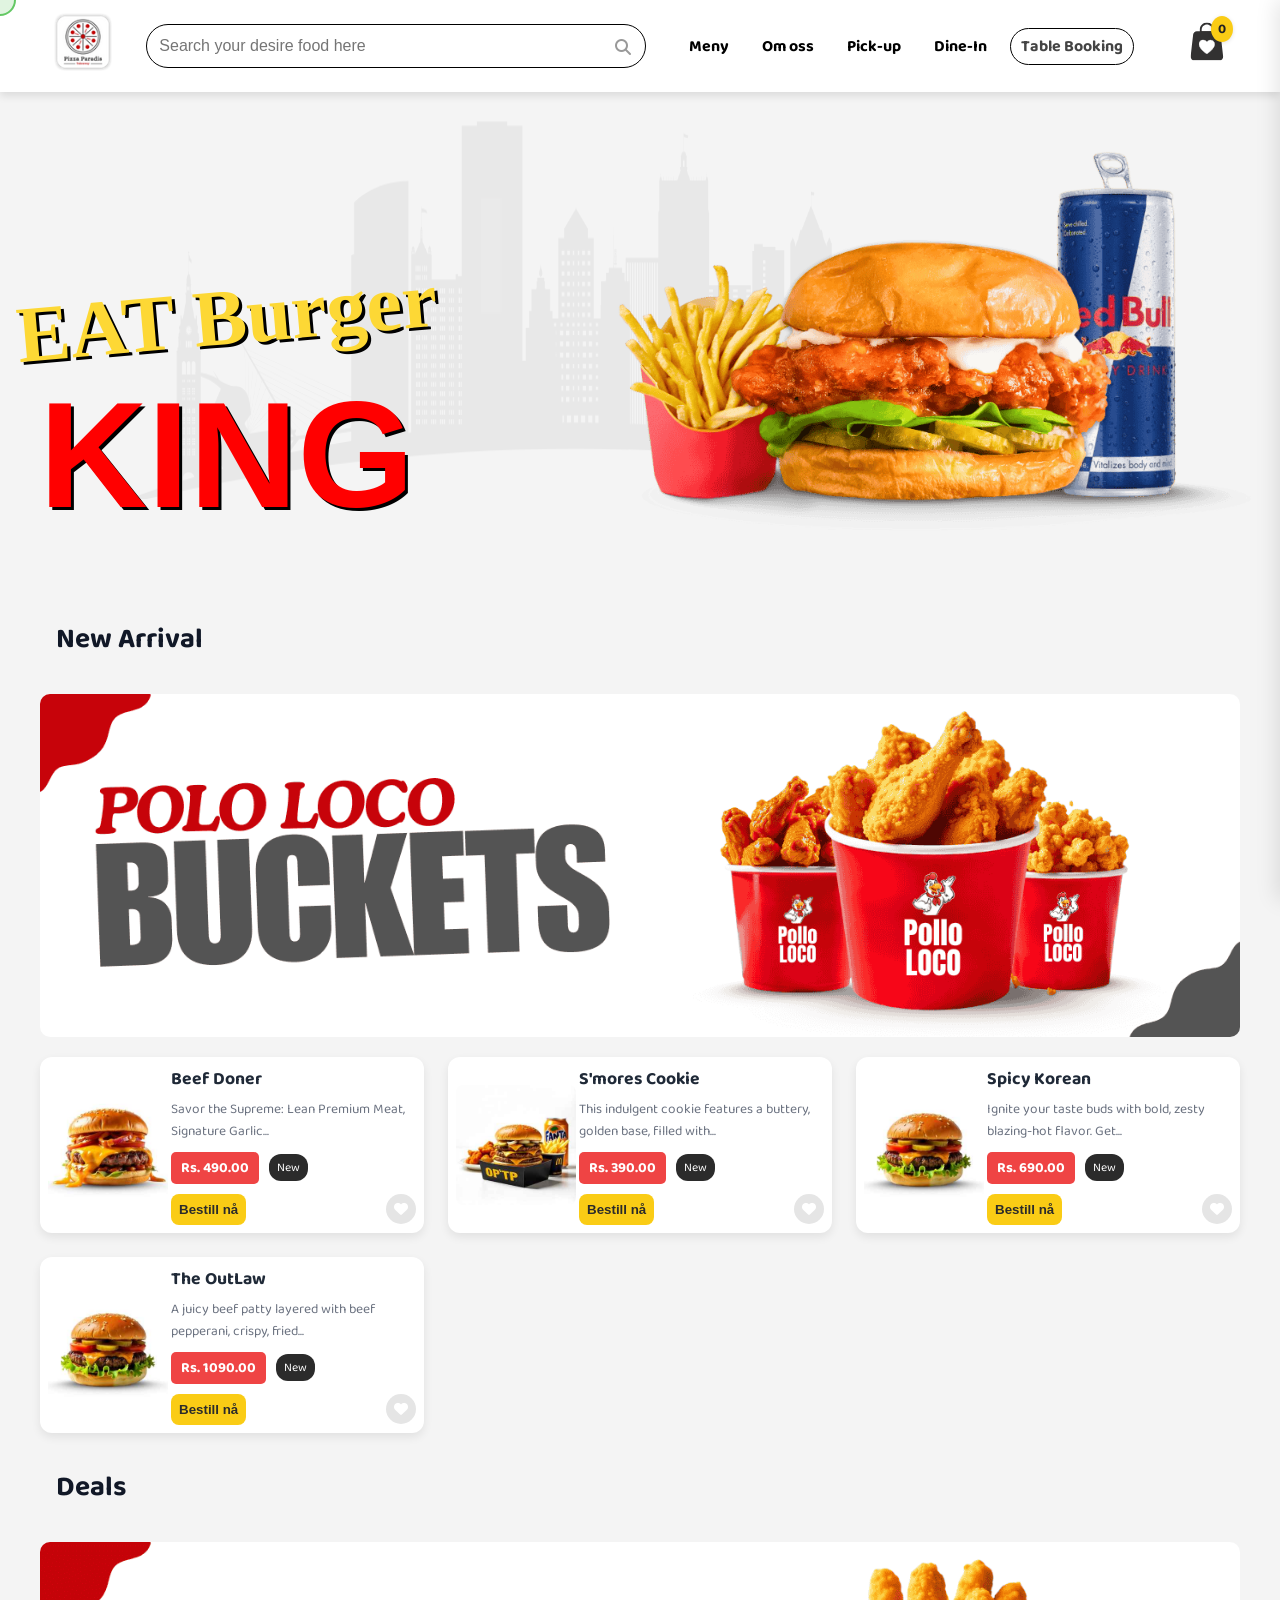
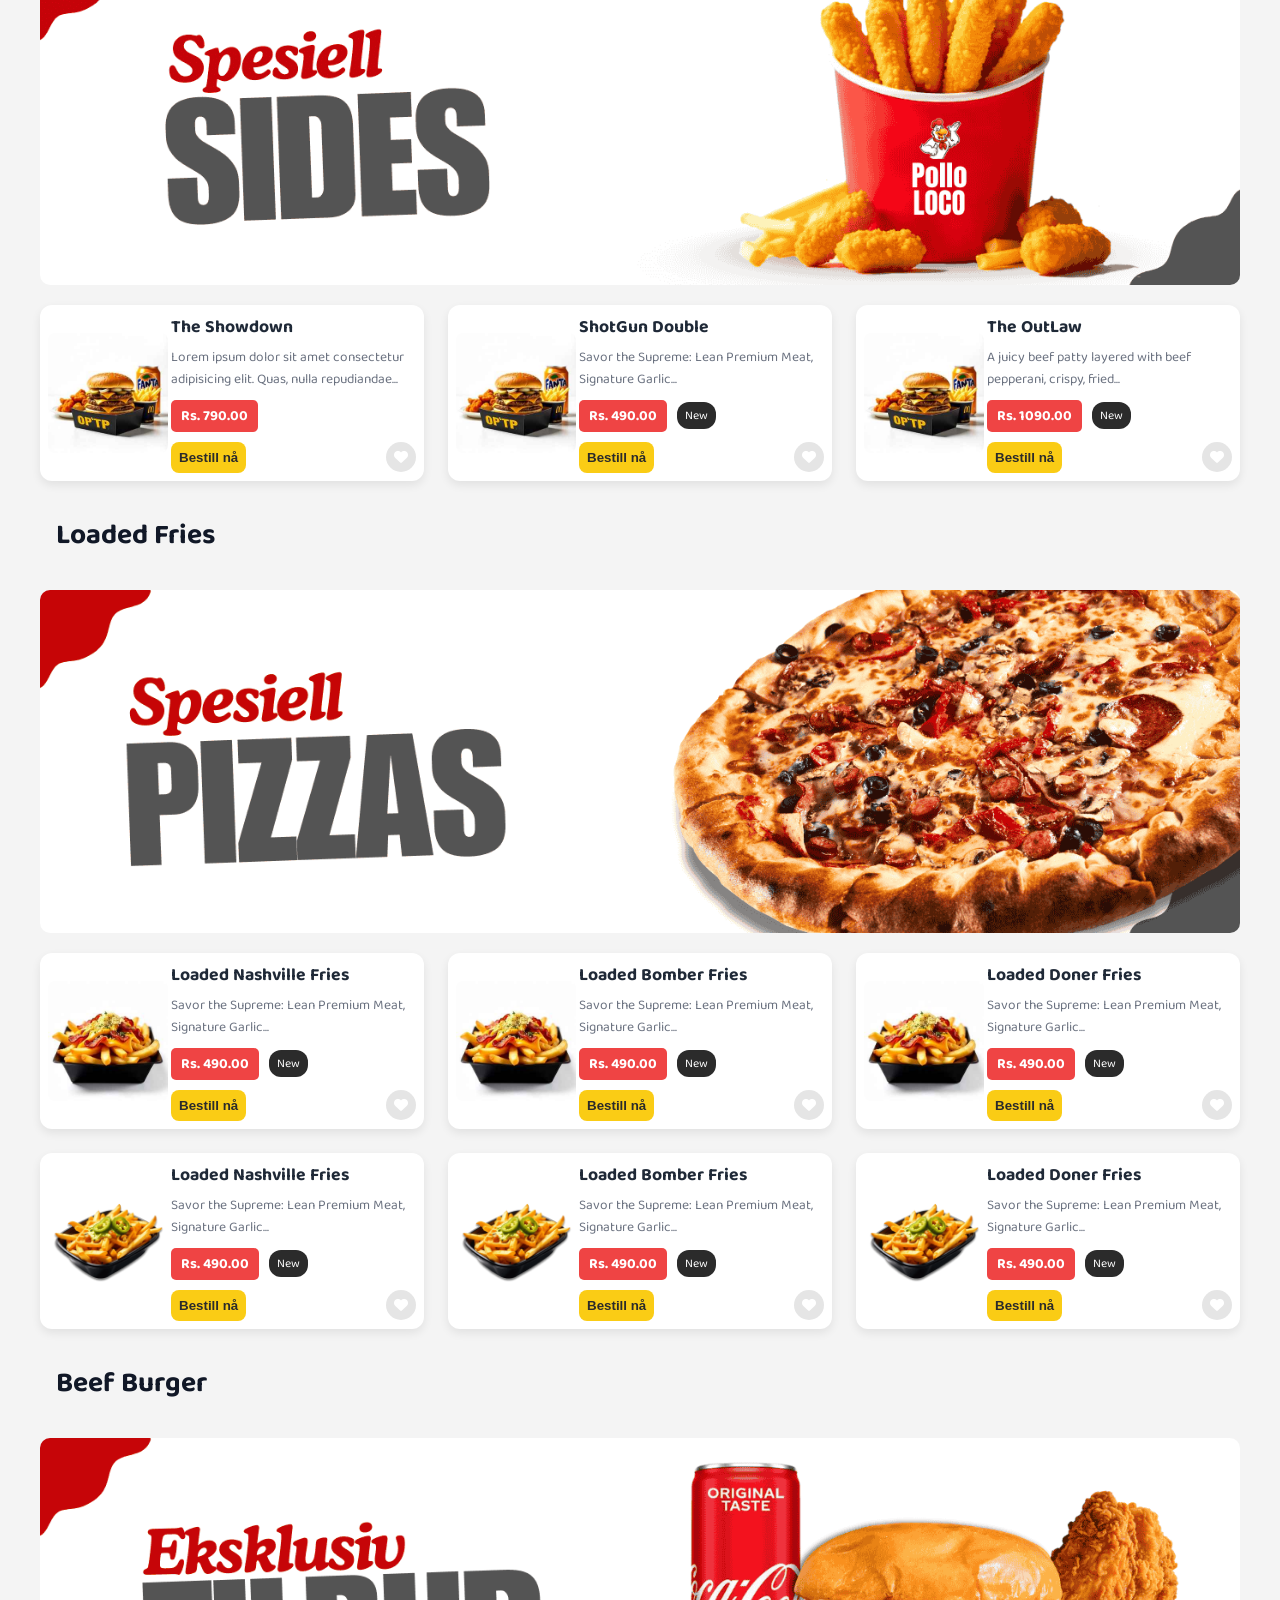
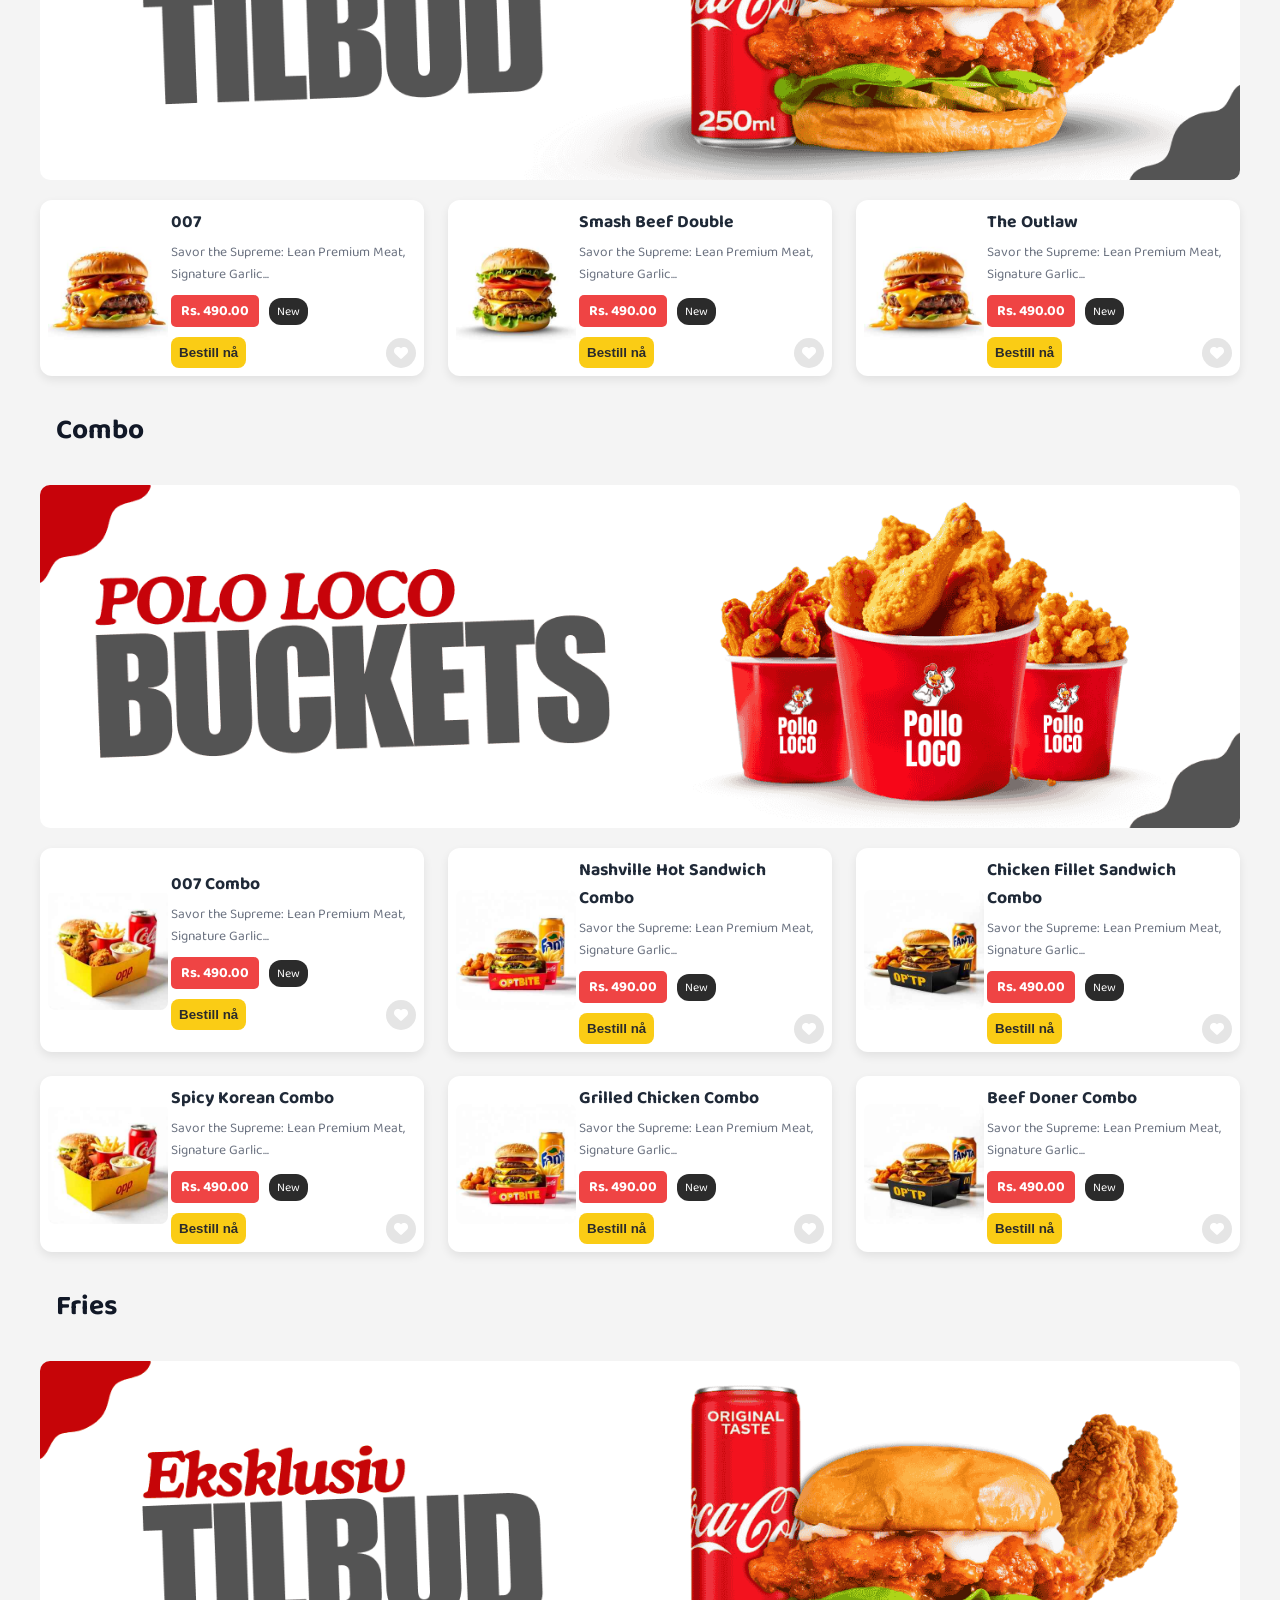
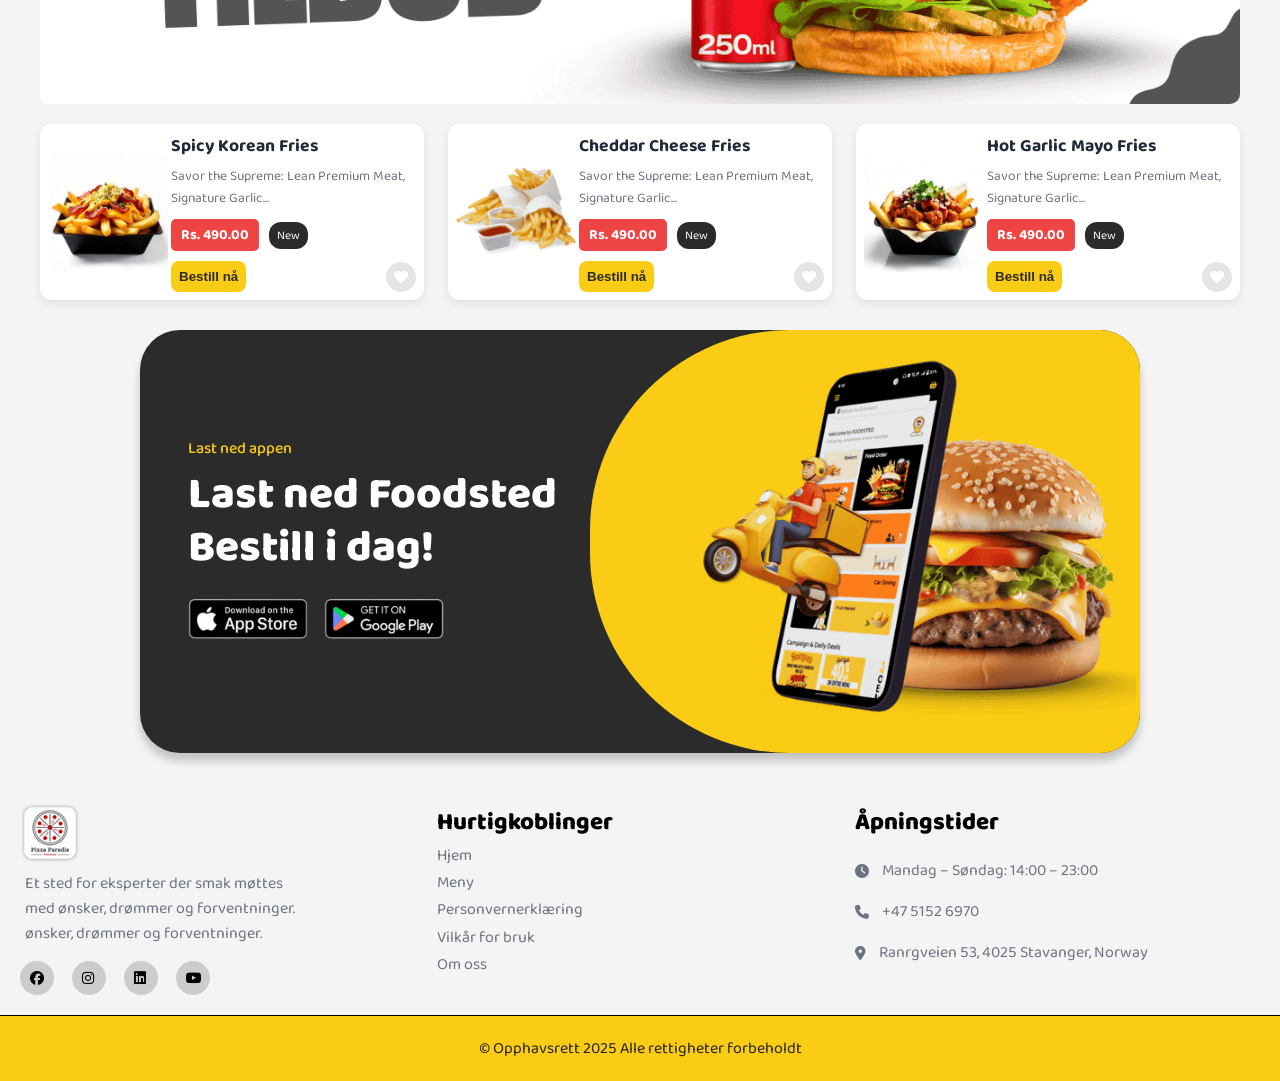
<file: main-website/dummy.html>
<!DOCTYPE html>
<html lang="en">
  <head>
    <meta charset="UTF-8" />
    <meta name="viewport" content="width=device-width, initial-scale=1.0" />
    <title>Pizza Paradis</title>
    <!-- <link rel="stylesheet" href="styling.css" /> -->
    <link
      rel="stylesheet"
      href="https://cdnjs.cloudflare.com/ajax/libs/font-awesome/6.7.2/css/all.min.css"
      integrity="sha512-Evv84Mr4kqVGRNSgIGL/F/aIDqQb7xQ2vcrdIwxfjThSH8CSR7PBEakCr51Ck+w+/U6swU2Im1vVX0SVk9ABhg=="
      crossorigin="anonymous"
      referrerpolicy="no-referrer"
    />
    <link rel="icon" href="img/Pizza-Paradis-Favicon.png" type="image/png" />
  </head>
  <style>
    @import url("https://fonts.googleapis.com/css2?family=Baloo+2:wght@400..800&display=swap");
    @import url("https://fonts.googleapis.com/css2?family=Lato:wght@100;300;400;700;900&family=Meow+Script&family=Yellowtail&display=swap");
    /* General Reset */
    * {
      margin: 0;
      padding: 0;
      box-sizing: border-box;
    }

    /* Root Items */

    :root {
      --dark-bg: #2b2b2b;
      --primary-yellow: #ffd200;
      --text-light: #ffffff;
      --primary-orange: #f97316;
      --primary-yellow: #facc15;
      --dark-gray: #4b5563;
      --light-gray: #6b7280;
      --background-color: #f4f4f4;
      --card-background: #ffffff;
      --danger-red: #ef4444;
    }

    body {
      font-family: "Baloo 2", sans-serif;
      background: var(--background-color);
      overflow-x: hidden;
      padding-top: 105px;
    }

    body,
    html {
      cursor: none; /* Hide default cursor */
    }

    .custom-cursor {
      position: fixed;
      top: 0;
      left: 0;
      width: 32px;
      height: 32px;
      background: rgba(100, 200, 100, 0.2); /* Light green, adjust as needed */
      border: 2px solid #64c864; /* Green border */
      border-radius: 50%;
      pointer-events: none;
      transform: translate(-50%, -50%);
      transition: width 0.2s, height 0.2s, background 0.2s, border 0.2s;
      z-index: 9999;
    }
    .custom-cursor.active {
      width: 48px;
      height: 48px;
      background: rgba(100, 200, 100, 0.4);
      border: 2px solid #388e3c;
    }

    .scroll-up-button {
      position: fixed;
      bottom: 20px;
      right: 20px;
      padding: 10px 17px;
      background: #333;
      color: white;
      border: none;
      border-radius: 12px;
      cursor: pointer;
      z-index: 999;
    }

    /* Navbar Styling */

    .navbar {
      position: fixed;
      top: 0;
      z-index: 10;
      backdrop-filter: blur(45px);
      width: 100%;
      margin: 0 auto;
      /* padding: 0 20px; */
      padding: 12px 20px;
      /* border-bottom: 1px solid #ccc; */
      background-color: white;
      box-shadow: 0 4px 8px rgba(0, 0, 0, 0.1);
      /* gap: 1rem; */
    }

    .nav-container {
      display: flex;
      justify-content: space-evenly;
      align-items: center;
      /* gap: 25px; */
    }

    /* Logo */
    .logo img {
      width: 60px;
      height: auto;
    }

    /* Search Container */
    .search-container {
      position: relative;
      flex: 1;
      max-width: 500px;
      min-width: 200px;
      /* margin: 0 20px; */
    }

    .search-container input {
      width: 100%;
      padding: 12px;
      border: 1px solid #000000;
      border-radius: 30px;
      font-size: clamp(9px, 2.5vw, 16px);
      color: #333;
      outline: none;
      white-space: nowrap;
      overflow: hidden;
      text-overflow: ellipsis;
    }

    .search-container .search-icon {
      position: absolute;
      right: 15px;
      top: 54%;
      /* font-size: clamp(12px, 2.5vw, 18px); */
      transform: translateY(-50%);
      color: #999;
      cursor: pointer;
    }

    .search-icon:hover {
      color: var(--primary-yellow);
    }

    /* SEARCH FILTER  */

    #searchSuggestions {
      position: absolute;
      top: 110%;
      left: 0;
      right: 0;
      background: #fff;
      border-radius: 0 0 12px 12px;
      box-shadow: 0 4px 12px rgba(0, 0, 0, 0.08);
      z-index: 100;
      list-style: none;
      margin: 0;
      padding: 0;
      max-height: 220px;
      overflow-y: auto;
      display: none;
    }

    #searchSuggestions li {
      /* display: flex;
  align-items: center;
  gap: 10px; */
      padding: 12px 18px;
      cursor: pointer;
      border-bottom: 1px solid #f0f0f0;
      transition: background 0.2s;
    }

    #searchSuggestions li:last-child {
      border-bottom: none;
    }

    #searchSuggestions li:hover,
    #searchSuggestions li.active {
      background: var(--primary-yellow);
      color: #222;
    }

    #searchSuggestions li img {
      width: 50px;
      height: 50px;
      object-fit: cover;
      border-radius: 6px;
      margin-right: 10px;
    }

    .product-card.highlighted {
      box-shadow: 0 0 0 4px #facc15, 0 8px 25px rgba(0, 0, 0, 0.1);
      transition: box-shadow 0.3s;
      z-index: 2;
    }

    /* Mobile Search Overlay */
    .mobile-search-overlay {
      display: none;
      position: fixed;
      z-index: 9999;
      top: 0;
      left: 0;
      right: 0;
      bottom: 0;
      background: rgba(0, 0, 0, 0.45);
      justify-content: center;
      align-items: flex-start;
      overflow-y: auto;
    }

    .mobile-search-popup {
      background: #fff;
      border-radius: 18px;
      margin: 60px auto 0 auto;
      padding: 30px 20px 20px 20px;
      max-width: 95vw;
      width: 100%;
      box-shadow: 0 8px 32px rgba(0, 0, 0, 0.18);
      position: relative;
    }

    .close-mobile-search {
      position: absolute;
      right: 18px;
      top: -3px;
      font-size: 2rem;
      color: #222;
      cursor: pointer;
      z-index: 2;
    }

    #mobileSearchInput {
      width: 100%;
      padding: 14px 12px;
      border: 2px solid #bbb;
      border-radius: 30px;
      font-size: 1rem;
      margin-bottom: 10px;
      outline: none;
    }

    #mobileSearchSuggestions {
      list-style: none;
      margin: 0;
      padding: 0;
      max-height: 220px;
      overflow-y: auto;
      background: #fff;
      border-radius: 0 0 12px 12px;
      box-shadow: 0 4px 12px rgba(0, 0, 0, 0.08);
    }

    #mobileSearchSuggestions li {
      padding: 12px 18px;
      cursor: pointer;
      border-bottom: 1px solid #f0f0f0;
      transition: background 0.2s;
    }

    #mobileSearchSuggestions li:last-child {
      border-bottom: none;
    }

    #mobileSearchSuggestions li:hover,
    #mobileSearchSuggestions li.active {
      background: #facc15;
      color: #222;
    }

    /* Prevent background scroll when overlay is open */
    body.mobile-search-open {
      overflow: hidden;
    }

    /* Nav Links */
    .nav-links {
      list-style: none;
      display: flex;
      align-items: center;
      margin-right: 20px;
      gap: 1vw;
    }

    /* Menu Button (Yellow) */
    .menu-btn {
      /* background-color: #ffd700; */
      padding: 10px;
      border-radius: 25px;
      font-weight: bold;
      text-decoration: none;
      color: black;
      transition: 0.2s;
    }

    .menu-btn:hover {
      background-color: #ffc107;
    }

    .nav-links li:nth-child(5) {
      padding: 5px 10px;
      border: 1px solid #000000;
      border-radius: 50px;
      font-weight: 700;
      color: black;
      transition: all ease 0.4s;
      position: relative;
      font-size: 16px;
      overflow: hidden;
      cursor: pointer;
    }

    .nav-links li:nth-child(5)::after {
      content: "";
      position: absolute;
      left: 0;
      bottom: -100%;
      width: 100%;
      height: 100%;
      background-color: #222;
      border-radius: 50%;
      transition: all 0.4s ease;
    }

    .nav-links li:nth-child(5):hover::after {
      bottom: 0;
      border-radius: 0;
    }

    .nav-links li:nth-child(5) a {
      color: #000000bb;
      text-decoration: none;
      position: relative;
      z-index: 9;
    }

    .nav-links li:nth-child(5):hover a {
      color: #fff;
    }

    .nav-icons {
      display: flex;
      align-items: center;
      gap: 5px;
    }

    .nav-icons img {
      width: 40px;
      cursor: pointer;
    }

    .nav-icons i {
      display: none;
      font-size: 25px;
      /* margin-top: 5px; */
      cursor: pointer;
      color: #222222;
    }

    /* Hamburger styles */
    .hamburger {
      display: none;
      flex-direction: column;
      cursor: pointer;
      gap: 5px;
      z-index: 5px;
    }

    .hamburger .bar {
      width: 28px;
      height: 3px;
      background: #222;
      border-radius: 2px;
      transition: all 0.3s;
    }

    /* Hamburger animation when active */
    .hamburger.active .bar:nth-child(1) {
      transform: translateY(8px) rotate(45deg);
    }
    .hamburger.active .bar:nth-child(2) {
      opacity: 0;
    }
    .hamburger.active .bar:nth-child(3) {
      transform: translateY(-8px) rotate(-45deg);
    }

    /* Hero Banner */
    .hero-section {
      position: relative;
      width: 100%;
      padding: 40px 1rem;
      display: flex;
      justify-content: space-between;
      align-items: flex-end;
      text-align: center;
    }

    .text-content {
      max-width: 100%;
      line-height: 1.2;
    }

    .text-content .first-heading {
      font-family: "Pacifico", cursive;
      /* font-size: 80px; */
      font-size: clamp(3em, 15vw, 5em);
      color: #fdd835;
      /* margin-top: 60px; */
      /* margin-bottom: 80px; */
      /* padding: 40px; */
      text-shadow: 3px 3px 0 #000;
      transform: rotate(-5deg);
      /* outline: none; */
    }

    .king {
      font-family: "Anton", sans-serif;
      font-size: 150px;
      /* padding: 20px; */
      color: red;
      text-shadow: 3px 3px 0 #000;
      /* margin-top: -40px; */
    }
    .background {
      position: absolute;
      top: 340px;
      left: 0;
      width: 450px;
      height: 250px;
      /* z-index: -1; */
      background-color: white;
      filter: blur(50px);
      /* filter: drop-shadow(16px 16px 20px red) invert(75%); */
    }

    .cityscape {
      position: absolute;
      top: 2%;
      left: 10%;
      width: 70%;
      height: 80%;
      z-index: -1;
      opacity: 0.1;
    }

    .products {
      display: flex;
      align-items: end;
      justify-content: space-around;
      max-width: 80%;
      position: relative;
      z-index: 2;
    }

    .products img {
      max-height: 400px;
      margin: 0 10px;
    }

    /* New Arrivals */

    .container {
      max-width: 1200px;
      margin: 0 auto;
    }

    /* --- Section Title --- */
    .section-title {
      font-size: 1.75rem;
      font-weight: 700;
      color: #111827;
      padding: 1rem;
      margin: 1rem 0;
    }

    /* --- Promo Banner --- */
    .promo-banner {
      width: 100%;

      /* object-fit: cover; */
      /* overflow: hidden; */
      /* border-radius: 5px; */
    }

    .promo-banner img {
      height: 100%;
      width: 100%;
      object-fit: contain;
      border-radius: 10px;
      /* margin: 20px; */
    }

    /* --- Product Grid --- */
    .product-grid {
      padding-top: 12px;
      display: grid;
      grid-template-columns: repeat(auto-fit, minmax(300px, 1fr));
      /* grid-template-columns: repeat(3, 1fr); */
      gap: 1.5rem;
    }

    /* --- Product Card --- */
    .product-card {
      width: 100%;
      background-color: var(--card-background);
      border-radius: 12px;
      box-shadow: 0 4px 10px rgba(0, 0, 0, 0.08);
      overflow: hidden;
      padding: 8px;
      display: flex;
      /* flex-direction: column; */
      align-items: center;
      gap: 3px;
      cursor: pointer;
    }

    .product-card:hover {
      transition-delay: 0.1s;
      transform: translateY(-5px);
      box-shadow: 0 8px 25px rgba(0, 0, 0, 0.1);
    }

    .product-image {
      width: 120px;
      height: 120px;
      object-fit: cover;
      border-radius: 8px;
    }

    .card-content {
      flex: 1;
      /* padding: 15px 0; */
    }

    .product-title {
      font-size: 1.1rem;
      font-weight: bold;
      color: #1f2937;
      margin-bottom: 5px;
    }

    .product-description {
      font-size: 0.85rem;
      color: var(--light-gray);
      margin-bottom: 10px;
      /* white-space: nowrap;
  overflow: hidden;
  text-overflow: ellipsis;
  max-width: 280px; */
    }

    .price-row {
      position: relative;
      display: flex;
      align-items: center;
      gap: 10px;
      /* justify-content: center; */
      margin-bottom: 10px;
    }

    .product-price {
      background: var(--danger-red);
      color: var(--text-light);
      font-weight: bold;
      padding: 4px 10px;
      border-radius: 5px;
      font-size: 0.9rem;
    }

    .badge {
      background: var(--dark-bg);
      color: var(--text-light);
      padding: 4px 8px;
      border-radius: 12px;
      font-size: 0.75rem;
    }

    .btn-row {
      width: 100%;
      display: flex;
      align-items: center;
      justify-content: space-between;
    }

    .btn-add-to-cart {
      padding: 8px;
      cursor: pointer;
      font-weight: bold;
      border-radius: 8px;
      background: var(--primary-yellow);
      transition: background 0.3s;
      border: none;
      color: var(--dark-bg);
    }

    .btn-add-to-cart a {
      color: var(--dark-bg);
      text-decoration: none;
    }

    .btn-add-to-cart:hover {
      background-color: #e5b300;
    }

    .wishlist-icon {
      display: inline-flex;
      align-items: center;
      justify-content: center;
      width: 30px;
      height: 30px;
      font-size: 14px;
      border-radius: 50%;
      background-color: #e5e5e5;
      color: #fff;
      cursor: pointer;
      /* padding: 6px;
  border-radius: 50%;
  background-color: #e5e5e5;
  font-size: 0.85rem;
  color: #fff;
  cursor: pointer; */
    }
    .wishlist-nav-wrapper {
      position: relative;
      display: inline-block;
    }

    .wishlist-icon i {
      display: flex;
      align-items: center;
      justify-content: center;
    }

    .wishlist-icon.active {
      background: var(--primary-yellow);
    }

    .wishlist-count-badge {
      position: absolute;
      top: -6px;
      right: -6px;
      background: #facc15;
      color: #222;
      font-size: 0.85rem;
      font-weight: bold;
      border-radius: 50%;
      padding: 2px 7px;
      min-width: 20px;
      text-align: center;
      box-shadow: 0 1px 4px rgba(0, 0, 0, 0.12);
      z-index: 2;
      pointer-events: none;
    }

    /* Deals Section */

    .promo-title-img {
      display: flex;
      align-items: center;
      justify-content: space-between;
      gap: 20px;
      width: 100%;
    }

    .promo-banner-title {
      width: 80%;
      transform: rotate(-5deg);
      line-height: 0.7;
      /* font-size: 5rem; */
      /* margin-top: 30px; */
      /* padding-top: 50px; */
    }

    .promo-banner-title .exclusive {
      color: var(--dark-gray);
      font-size: 6rem;
      font-family: "Yellowtail", cursive;
    }

    .promo-banner-title .deals {
      color: var(--primary-orange);
      font-size: 8rem;
      font-weight: 900;
    }

    .promo-banner-img {
      width: 100%;
    }

    .promo-banner-img img {
      width: 70%;
    }

    .promo-banner-title.loaded-fries {
      margin-left: auto;
    }

    /* Beef Burger */

    /* Combo  */

    /* Beef Burger */

    /* Combo */

    .promo-banner-img .combo {
      width: 70%;
    }
    /* Promo Banner */
    .promotion {
      display: flex;
      align-items: center;
      justify-content: center;
    }

    .promo-banner-last {
      position: relative;
      margin: 30px 60px;
      background-color: var(--dark-bg);
      border-radius: 2.5rem; /* Large rounded corners */
      display: flex;
      align-items: center;
      width: 100%;
      max-width: 1000px;
      min-height: 350px;
      overflow: hidden; /* Crucial for containing the images and shapes */
      box-shadow: 0 8px 8px rgba(0, 0, 0, 0.2);
    }

    /* The yellow curved background shape */
    .promo-banner-last::before {
      content: "";
      position: absolute;
      top: 0;
      bottom: 0;
      right: 0;
      width: 55%;
      background-color: var(--primary-yellow);
      border-top-left-radius: 200px;
      border-bottom-left-radius: 200px;
      z-index: 1;
    }

    .promo-content-last {
      flex: 1;
      padding: 2rem 3rem;
      z-index: 2; /* To sit on top of the yellow shape */
    }

    .promo-content-last .sub-heading-last {
      color: var(--primary-yellow);
      font-size: 1rem;
      font-weight: 500;
      margin: 0 0 0.5rem 0;
    }

    .promo-content-last .main-heading-last {
      color: var(--text-light);
      font-size: clamp(2rem, 5vw, 2.75rem); /* Responsive font size */
      font-weight: 800;
      line-height: 1.2;
      margin: 0;
    }

    .app-badges-last {
      margin-top: 1.5rem;
      display: flex;
      gap: 1rem;
    }

    .app-badges-last a img {
      height: 40px;
      width: auto;
      transition: transform 0.2s ease;
    }

    .app-badges-last a:hover img {
      transform: scale(1.05);
    }

    .promo-images-last {
      flex: 1;
      display: flex;
      align-items: center;
      width: 100%;
      object-fit: contain;
      z-index: 2;
    }

    .promo-images-last img {
      max-width: 100%;
      pointer-events: none; /* Prevents images from being draggable */
    }

    .burger-img {
      right: -80px;
      bottom: -50px;
      width: 450px;
      z-index: 3;
    }

    .phone-img {
      right: 120px;
      bottom: 0;
      width: 280px;
      transform: rotate(-5deg);
      z-index: 4;
    }

    .scooter-img {
      right: 200px;
      bottom: 25px;
      width: 250px;
      z-index: 5;
    }

    /* Footer */

    .footer {
      display: flex;
      width: 100%;
      padding: 20px;
      gap: 0.75rem;
      /* flex: 1; */
    }

    .footer-items {
      width: 35%;
    }

    .footer-logo {
      margin-bottom: 10px;
    }

    .footer-logo img {
      width: 60px;
    }
    .footer-para {
      width: 70%;
      margin: 5px;
      margin-top: -10px;
      color: var(--light-gray);
    }

    .footer-socials {
      display: flex;
      gap: 10px;
      margin-top: 15px;
    }

    .footer-socials i {
      display: inline-block;
      align-items: center;
      justify-content: center;
      width: 34px;
      height: 34px;
      background-color: #ccc;
      color: #000;
      border-radius: 50%;
      font-size: 14px;
      margin-right: 8px;
      transition: background-color 0.3s ease, transform 0.3s ease;
      text-decoration: none;
      cursor: pointer;
    }

    .footer-socials i:hover {
      background-color: #edac00;
      transform: scale(1.1);
      color: #000;
    }

    .fa-brands {
      padding: 10px;
      border-radius: 50%;
    }

    .footer-heading {
      font-weight: 900;
    }

    .footer-links {
      list-style: none;
    }

    .footer-link {
      text-decoration: none;
      line-height: 1.7;
      color: var(--light-gray);
      transition: font-size 0.4s, color 0.2s;
    }

    .footer-link:hover {
      transform: scale(2);
      color: var(--primary-yellow);
      font-size: 18px;
    }

    .footer-timing {
      display: flex;
      gap: 0.85rem;
      margin-top: 1rem;
    }

    .footer-timing i {
      display: flex;
      align-items: center;
      color: var(--light-gray);
      font-size: 14px;
    }

    .footer-timing .details {
      color: var(--light-gray);
    }

    .location {
      cursor: pointer;
    }

    .location:hover {
      border-bottom: 2px solid var(--primary-yellow);
      color: var(--primary-yellow);
    }

    .copyright {
      background: var(--primary-yellow);
      text-align: center;
      border-top: 1px solid black;
      padding: 20px;
      font-size: 1rem;
      /* color: var(--light-gray); */
      color: #222222;
    }

    /* Wishlist Sidebar */
    .wishlist-sidebar {
      position: fixed;
      top: 0;
      right: -400px;
      width: 400px;
      height: 100%;
      background: #f1f1f1;
      box-shadow: -4px 0 20px rgba(0, 0, 0, 0.1);
      z-index: 1000;
      transition: right 0.3s ease;
      overflow-y: auto;
    }

    .wishlist-sidebar.active {
      right: 0;
    }

    .wishlist-overlay {
      position: fixed;
      top: 0;
      left: 0;
      width: 100%;
      height: 100%;
      background: rgba(0, 0, 0, 0.5);
      z-index: 999;
      display: none;
    }

    .wishlist-overlay.active {
      display: block;
    }

    .wishlist-header {
      display: flex;
      justify-content: space-between;
      align-items: center;
      padding: 20px;
      border-bottom: 1px solid #eee;
      background: #facc15;
    }

    .wishlist-header h2 {
      margin: 0;
      font-size: 1.5rem;
      color: #222;
    }

    .close-wishlist {
      font-size: 2rem;
      cursor: pointer;
      color: #222;
      transition: transform 0.2s;
    }

    .close-wishlist:hover {
      transform: scale(1.1);
    }

    .wishlist-items {
      padding: 20px;
    }

    .wishlist-item {
      display: flex;
      align-items: center;
      gap: 15px;
      padding: 15px;
      margin-bottom: 15px;
      background: #ffffff;
      border-radius: 10px;
      transition: transform 0.4s;
    }

    .wishlist-item:hover {
      transform: translateX(8px);
      box-shadow: 0 4px 10px rgba(0, 0, 0, 0.1);
    }

    .wishlist-item-image {
      width: 80px;
      height: 80px;
      object-fit: cover;
      border-radius: 8px;
    }

    .wishlist-item-details {
      flex: 1;
    }

    .wishlist-item-title {
      font-weight: bold;
      margin-bottom: 5px;
      color: #222;
    }

    .wishlist-item-button {
      font-family: "Baloo 2", sans-serif;
      font-size: 15px;
      padding: 0.5vw 1vw;
      font-weight: 600;
      color: #111;
      background: var(--primary-yellow);
      border: none;
      border-radius: 6px;
      text-decoration: none;
      cursor: pointer;
    }

    .wishlist-item-button a {
      text-decoration: none;
      color: #000;
    }

    .wishlist-item-button:hover {
      background: #e5b300;
    }

    .remove-from-wishlist {
      background: #ef4444;
      color: white;
      border: none;
      padding: 8px 10px;
      border-radius: 5px;
      cursor: pointer;
      transition: background 0.3s;
    }

    .remove-from-wishlist:hover {
      background: #dc2626;
    }

    .wishlist-empty {
      display: none;
      text-align: center;
      padding: 60px 20px;
      color: #999;
    }

    .wishlist-empty i {
      font-size: 4rem;
      margin-bottom: 20px;
      color: #ddd;
    }

    .wishlist-empty p {
      font-size: 1.2rem;
    }

    /* Media Queries For Mobile Devices and LAptops */
    @media (max-width: 1024px) {
      /* --- NAVBAR LAYOUT --- */
      body {
        padding-top: 60px;
      }

      .nav-container {
        gap: 10px;
        justify-content: space-between;
      }
      .search-container {
        max-width: 300px;
        min-width: 120px;
      }
      .nav-links {
        gap: 10px;
      }

      /* --- Hero Section --- */
      .hero-section {
        flex-direction: column;
        align-items: center;
        text-align: center;
        padding: 40px 20px;
      }

      .text-content {
        max-width: 100%;
      }

      .text-content .first-heading {
        font-size: 50px;
        transform: translate(10px, 20px);
      }

      .text-content .king {
        font-size: 90px;
      }

      .background {
        display: none;
      }

      .products {
        flex-direction: column;
        max-width: 100%;
        margin-top: 30px;
      }

      .products img {
        /* max-height: 150px; */
        width: 90%;
      }

      /* --- Promo Banner with floating food items --- */
      .promo-banner img {
        height: 80%;
        width: 96%;
        object-fit: contain;
        border-radius: 10px;
      }
      .promo-banner img {
        margin: 0 16px;
      }

      /* --- App Download Promo Banner --- */
      .promo-banner-last {
        flex-direction: column-reverse; /* Put images on top */
        min-height: auto;
        /* margin: 30px 20px; Reduce side margin */
        /* padding: 2rem 0; Add vertical padding */
      }

      .promo-banner-last::before {
        display: none;
      }

      .promo-content-last {
        padding: 2rem;
        text-align: center;
        color: white; /* Text was black, now it's on a dark background */
      }

      .app-badges-last {
        justify-content: center; /* Center the app store buttons */
      }

      .promo-images-last {
        /* position: relative;
    min-height: 250px; 
    width: 100%; */
        width: 100%;
        display: flex;
        /* align-items: center; */
        justify-content: center;
      }

      .promo-images-last img {
        justify-content: center;
        top: 0;
        right: 50px;
        /* width: 100%; */
      }

      /* Product Cards */
      .product-grid {
        margin: 0 22px;
      }

      .food-img {
        width: 100%;
        height: auto;
        border-radius: 12px;
      }

      .card-content {
        width: 100%;
        padding-top: 10px;
      }

      .desc {
        white-space: normal;
        overflow: hidden;
        display: -webkit-box;
        --webkit-line-clamp: 2; /* Show 2 lines max */
        --webkit-box-orient: vertical;
      }

      .btn-row {
        flex-direction: row;
        justify-content: space-between;
        width: 100%;
        margin-top: 10px;
      }

      .add-to-cart {
        flex: 1;
        margin-right: 10px;
      }

      .wishlist-icon {
        font-size: 1rem;
      }

      .wishlist-icon:hover {
        background: #e5e5e5;
      }
      .wishlist-icon.active {
        background: var(--primary-yellow);
      }
      /* --- Footer --- */
    }

    @media (max-width: 990px) {
      .navbar {
        padding: 20px;
      }
      .nav-container {
        display: flex;
        justify-content: space-between;
        align-items: center;
        position: relative;
      }

      .search-container {
        display: none;
      }

      .hamburger {
        z-index: 1001;
        display: flex;
        order: 1;
        margin-right: 0;
        margin-left: 0;
      }

      .logo {
        order: 2;
        position: absolute;
        left: 50%;
        transform: translateX(-50%);
        z-index: 10;
      }

      .nav-icons {
        order: 3;
        margin-left: auto;
        margin-right: 0;
        display: flex;
        align-items: center;
      }

      .nav-icons i {
        display: block;
      }
      .nav-links {
        /* order: 4; */
        position: fixed;
        top: 0;
        left: 0;
        width: 100vw;
        background: #fff;
        flex-direction: column;
        align-items: center;
        padding: 30px 20px 20px 20px;
        gap: 20px;
        box-shadow: 0 8px 24px rgba(0, 0, 0, 0.08);
        transform: translateY(-122%);
        transition: transform 0.3s ease;
        z-index: 15;
        border-radius: 0 0 16px 16px;
      }
      .nav-links.active {
        transform: translateY(0);
      }
      .nav-links li {
        width: 20%;
      }

      .nav-links li:nth-child(5) {
        width: 30%;
      }
      .nav-links li a,
      .nav-links li .table-booking {
        width: 100%;
        display: block;
        padding: 12px 0;
        text-align: center;
      }

      #mobileSearchSuggestions li img {
        width: 50px;
        height: 50px;
        object-fit: cover;
        border-radius: 6px;
        margin-right: 10px;
      }
    }

    @media (max-width: 768px) {
      .product-grid {
        grid-template-columns: 1fr;
      }

      .promo-banner img {
        height: 80%;
        width: 95%;
        object-fit: contain;
        border-radius: 10px;
      }
      .promo-banner img {
        margin: 0 16px;
      }

      .promo-images-last {
        display: flex;
        justify-content: center;
      }
      .footer {
        display: flex;
        flex-direction: column;
        width: 100%;
        padding: 5px 20px;
        gap: 0.75rem;
      }

      .footer-logo {
        display: flex;
        align-items: center;
        /* justify-content: center; */
      }

      .footer-items {
        width: 80%;
      }

      .footer-socials {
        display: flex;
        align-items: center;
        /* justify-content: center; */
      }

      .footer-para {
        width: 100%;
        text-align: left;
      }

      .nav-links li:nth-child(5) {
        width: 50%;
        padding: 2px 6px;
      }
    }

    @media (max-width: 430px) {
      .nav-links {
        width: 100%;
      }
      .promo-banner img {
        height: 80%;
        width: 91%;
        object-fit: contain;
        border-radius: 10px;
      }

      .app-badges-last a img {
        height: 30px;
        width: auto;
      }

      .footer {
        /* width: 100%; */
        flex-direction: column;
      }

      .footer-items {
        width: 100%;
      }
      .wishlist-sidebar {
        width: 85%;
        right: -100%;
      }
    }

    @media (max-width: 320px) {
      /* .navbar {
    padding: 2px 5px;
  } */
      .nav-container {
        gap: 2px;
      }

      .logo img {
        width: 50px;
      }

      .search-container {
        flex: auto;
        max-width: 400px;
        min-width: 100px;
      }
      .search-icon {
        font-size: 12px;
      }
      .hamburger .bar {
        width: 20px;
        height: 3px;
        margin-right: 5px;
      }

      .promo-banner img {
        /* width: auto; */
        height: 92%;
      }

      .product-grid {
        margin: 0 13px;
      }

      .product-price {
        font-size: 12px;
      }
      .wishlist-icon {
        width: 25px;
        height: 25px;
      }

      .wishlist-icon i {
        font-size: 10px;
      }
      .promo-banner-last {
        margin: 30px;
      }
      .app-badges-last a img {
        height: 30px;
        width: auto;
      }
    }
  </style>
  <body>
    <div class="scroll-up-button">
      <i class="fa-solid fa-arrow-up"></i>
    </div>

    <!-- Cursor -->

    <nav class="navbar">
      <div class="nav-container">
        <!-- Logo -->
        <div class="logo">
          <a href="index.html"
            ><img src="img/Pizza-Paradis-Logo.png" alt=""
          /></a>
        </div>

        <!-- Search bar -->
        <div class="search-container">
          <input
            type="text"
            id="searchInput"
            placeholder="Search your desire food here"
            autocomplete="off"
          />
          <span class="search-icon">
            <i class="fa-solid fa-magnifying-glass"></i>
          </span>
          <ul id="searchSuggestions"></ul>
        </div>

        <!-- Menu Items -->
        <ul class="nav-links">
          <li><a href="#" class="menu-btn">Meny</a></li>
          <li><a href="#" class="menu-btn">Om oss</a></li>
          <li><a href="#" class="menu-btn">Pick-up</a></li>
          <li><a href="#" class="menu-btn">Dine-In</a></li>
          <li><a href="#" class="table-booking">Table Booking</a></li>
        </ul>

        <div class="nav-icons">
          <i class="fa-solid fa-magnifying-glass"></i>
          <div class="wishlist-nav-wrapper">
            <img
              src="img/WIshlist-icon.svg"
              alt="Wishlist"
              id="navbar-wishlist-icon"
            />
            <span id="wishlist-count" class="wishlist-count-badge">0</span>
          </div>
        </div>

        <!-- Hamburger Menu Icon -->
        <div class="hamburger">
          <span class="bar"></span>
          <span class="bar"></span>
          <span class="bar"></span>
        </div>
      </div>
    </nav>

    <!-- Hero Section -->

    <div class="hero-section">
      <div class="text-content">
        <h1 class="first-heading">EAT Burger</h1>
        <h1 class="king">KING</h1>
        <!-- <div class="background"></div> -->
      </div>

      <img
        src="img/Hero-background-city.png"
        alt="City Skyline"
        class="cityscape"
      />

      <div class="products">
        <img src="img/Hero-image.png" alt="French Fries" />
      </div>
    </div>

    <!-- New Arrivals -->
    <div class="container">
      <h2 class="section-title">New Arrival</h2>

      <!-- Promo Banner Section -->
      <div class="promo-banner">
        <img src="img/Pollo-Loco-buckets.png" alt="" />
      </div>

      <!-- Product Grid Section -->
      <div class="product-grid">
        <!-- Product Card 1: Beef Doner -->
        <div class="product-card">
          <img
            src="img/loaded-beef-burger.jpg"
            alt="Beef Doner"
            class="product-image"
          />

          <div class="card-content">
            <h3 class="product-title">Beef Doner</h3>
            <p class="product-description">
              Savor the Supreme: Lean Premium Meat, Signature Garlic...
            </p>
            <div class="price-row">
              <span class="product-price">Rs. 490.00</span>
              <span class="badge">New</span>
            </div>
            <div class="btn-row">
              <button class="btn-add-to-cart">
                <a
                  href="https://order.foodsted.com/restaurant/pizza-paradis-stv"
                  target="_blank"
                  >Bestill nå</a
                >
              </button>
              <div class="wishlist-icon"><i class="fa-solid fa-heart"></i></div>
            </div>
          </div>
        </div>

        <!-- Product Card 2: S'mores Cookie -->
        <div class="product-card">
          <img src="img/Deal-1.jpg" alt="Beef Doner" class="product-image" />

          <div class="card-content">
            <h3 class="product-title">S'mores Cookie</h3>
            <p class="product-description">
              This indulgent cookie features a buttery, golden base, filled
              with...
            </p>
            <div class="price-row">
              <span class="product-price">Rs. 390.00</span>
              <span class="badge">New</span>
            </div>
            <div class="btn-row">
              <button class="btn-add-to-cart">
                <a
                  href="https://order.foodsted.com/restaurant/pizza-paradis-stv"
                  target="_blank"
                  >Bestill nå</a
                >
              </button>
              <div class="wishlist-icon"><i class="fa-solid fa-heart"></i></div>
            </div>
          </div>
        </div>

        <!-- Product Card 3: Spicy Korean -->
        <div class="product-card">
          <img
            src="img/Grilled-lamb-burger.jpg"
            alt="Beef Doner"
            class="product-image"
          />

          <div class="card-content">
            <h3 class="product-title">Spicy Korean</h3>
            <p class="product-description">
              Ignite your taste buds with bold, zesty blazing-hot flavor. Get...
            </p>
            <div class="price-row">
              <span class="product-price">Rs. 690.00</span>
              <span class="badge">New</span>
            </div>
            <div class="btn-row">
              <button class="btn-add-to-cart">
                <a
                  href="https://order.foodsted.com/restaurant/pizza-paradis-stv"
                  target="_blank"
                  >Bestill nå</a
                >
              </button>
              <div class="wishlist-icon"><i class="fa-solid fa-heart"></i></div>
            </div>
          </div>
        </div>

        <!-- Product Card 4: The Outlaw -->
        <div class="product-card">
          <img
            src="img/Grilled-lamb-burger.jpg"
            alt="Beef Doner"
            class="product-image"
          />

          <div class="card-content">
            <h3 class="product-title">The OutLaw</h3>
            <p class="product-description">
              A juicy beef patty layered with beef pepperani, crispy, fried...
            </p>
            <div class="price-row">
              <span class="product-price">Rs. 1090.00</span>
              <span class="badge">New</span>
            </div>
            <div class="btn-row">
              <button class="btn-add-to-cart">
                <a
                  href="https://order.foodsted.com/restaurant/pizza-paradis-stv"
                  target="_blank"
                  >Bestill nå</a
                >
              </button>
              <div class="wishlist-icon"><i class="fa-solid fa-heart"></i></div>
            </div>
          </div>
        </div>
      </div>
      <h2 class="section-title">Deals</h2>

      <div class="promo-banner">
        <img src="img/Special-Sides-Banner.png" alt="" />
      </div>

      <div class="product-grid deals">
        <!-- Product Card 1: The Showdown -->
        <div class="product-card">
          <img src="img/Deal-1.jpg" alt="Beef Doner" class="product-image" />

          <div class="card-content">
            <h3 class="product-title">The Showdown</h3>
            <p class="product-description">
              Lorem ipsum dolor sit amet consectetur adipisicing elit. Quas,
              nulla repudiandae...
            </p>
            <div class="price-row">
              <span class="product-price">Rs. 790.00</span>
              <!-- <span class="badge">New</span> -->
            </div>
            <div class="btn-row">
              <button class="btn-add-to-cart">
                <a
                  href="https://order.foodsted.com/restaurant/pizza-paradis-stv"
                  target="_blank"
                  >Bestill nå</a
                >
              </button>
              <div class="wishlist-icon"><i class="fa-solid fa-heart"></i></div>
            </div>
          </div>
        </div>

        <!-- Product Card 2: The ShotGun Double -->
        <div class="product-card">
          <img src="img/Deal-1.jpg" alt="Beef Doner" class="product-image" />

          <div class="card-content">
            <h3 class="product-title">ShotGun Double</h3>
            <p class="product-description">
              Savor the Supreme: Lean Premium Meat, Signature Garlic...
            </p>
            <div class="price-row">
              <span class="product-price">Rs. 490.00</span>
              <span class="badge">New</span>
            </div>
            <div class="btn-row">
              <button class="btn-add-to-cart">
                <a
                  href="https://order.foodsted.com/restaurant/pizza-paradis-stv"
                  target="_blank"
                  >Bestill nå</a
                >
              </button>
              <div class="wishlist-icon"><i class="fa-solid fa-heart"></i></div>
            </div>
          </div>
        </div>
        <div class="product-card">
          <img src="img/Deal-1.jpg" alt="Beef Doner" class="product-image" />

          <div class="card-content">
            <h3 class="product-title">The OutLaw</h3>
            <p class="product-description">
              A juicy beef patty layered with beef pepperani, crispy, fried...
            </p>
            <div class="price-row">
              <span class="product-price">Rs. 1090.00</span>
              <span class="badge">New</span>
            </div>
            <div class="btn-row">
              <button class="btn-add-to-cart">
                <a
                  href="https://order.foodsted.com/restaurant/pizza-paradis-stv"
                  target="_blank"
                  >Bestill nå</a
                >
              </button>
              <div class="wishlist-icon"><i class="fa-solid fa-heart"></i></div>
            </div>
          </div>
        </div>
      </div>

      <!-- Loaded Fries -->

      <h2 class="section-title">Loaded Fries</h2>

      <div class="promo-banner">
        <img src="img/Special-Pizzas-Banner.png" alt="" />
      </div>

      <div class="product-grid">
        <!-- Product Card 1: The Showdown -->
        <div class="product-card">
          <img
            src="img/loaded-bacon-fries.jpg"
            alt="Beef Doner"
            class="product-image"
          />

          <div class="card-content">
            <h3 class="product-title">Loaded Nashville Fries</h3>
            <p class="product-description">
              Savor the Supreme: Lean Premium Meat, Signature Garlic...
            </p>
            <div class="price-row">
              <span class="product-price">Rs. 490.00</span>
              <span class="badge">New</span>
            </div>
            <div class="btn-row">
              <button class="btn-add-to-cart">
                <a
                  href="https://order.foodsted.com/restaurant/pizza-paradis-stv"
                  target="_blank"
                  >Bestill nå</a
                >
              </button>
              <div class="wishlist-icon"><i class="fa-solid fa-heart"></i></div>
            </div>
          </div>
        </div>

        <!-- Product Card 2: The ShotGun Double -->
        <div class="product-card">
          <img
            src="img/loaded-bacon-fries.jpg"
            alt="Beef Doner"
            class="product-image"
          />

          <div class="card-content">
            <h3 class="product-title">Loaded Bomber Fries</h3>
            <p class="product-description">
              Savor the Supreme: Lean Premium Meat, Signature Garlic...
            </p>
            <div class="price-row">
              <span class="product-price">Rs. 490.00</span>
              <span class="badge">New</span>
            </div>
            <div class="btn-row">
              <button class="btn-add-to-cart">
                <a
                  href="https://order.foodsted.com/restaurant/pizza-paradis-stv"
                  target="_blank"
                  >Bestill nå</a
                >
              </button>
              <div class="wishlist-icon"><i class="fa-solid fa-heart"></i></div>
            </div>
          </div>
        </div>

        <!-- Product Card 3 -->

        <div class="product-card">
          <img
            src="img/loaded-bacon-fries.jpg"
            alt="Beef Doner"
            class="product-image"
          />

          <div class="card-content">
            <h3 class="product-title">Loaded Doner Fries</h3>
            <p class="product-description">
              Savor the Supreme: Lean Premium Meat, Signature Garlic...
            </p>
            <div class="price-row">
              <span class="product-price">Rs. 490.00</span>
              <span class="badge">New</span>
            </div>
            <div class="btn-row">
              <button class="btn-add-to-cart">
                <a
                  href="https://order.foodsted.com/restaurant/pizza-paradis-stv"
                  target="_blank"
                  >Bestill nå</a
                >
              </button>
              <div class="wishlist-icon"><i class="fa-solid fa-heart"></i></div>
            </div>
          </div>
        </div>

        <!-- Product Card 4 -->

        <div class="product-card">
          <img
            src="img/Loaded-fries-banner-image.png"
            alt="Beef Doner"
            class="product-image"
          />

          <div class="card-content">
            <h3 class="product-title">Loaded Nashville Fries</h3>
            <p class="product-description">
              Savor the Supreme: Lean Premium Meat, Signature Garlic...
            </p>
            <div class="price-row">
              <span class="product-price">Rs. 490.00</span>
              <span class="badge">New</span>
            </div>
            <div class="btn-row">
              <button class="btn-add-to-cart">
                <a
                  href="https://order.foodsted.com/restaurant/pizza-paradis-stv"
                  target="_blank"
                  >Bestill nå</a
                >
              </button>
              <div class="wishlist-icon"><i class="fa-solid fa-heart"></i></div>
            </div>
          </div>
        </div>

        <!-- Product Card 5 -->
        <div class="product-card">
          <img
            src="img/Loaded-fries-banner-image.png"
            alt="Beef Doner"
            class="product-image"
          />

          <div class="card-content">
            <h3 class="product-title">Loaded Bomber Fries</h3>
            <p class="product-description">
              Savor the Supreme: Lean Premium Meat, Signature Garlic...
            </p>
            <div class="price-row">
              <span class="product-price">Rs. 490.00</span>
              <span class="badge">New</span>
            </div>
            <div class="btn-row">
              <button class="btn-add-to-cart">
                <a
                  href="https://order.foodsted.com/restaurant/pizza-paradis-stv"
                  target="_blank"
                  >Bestill nå</a
                >
              </button>
              <div class="wishlist-icon"><i class="fa-solid fa-heart"></i></div>
            </div>
          </div>
        </div>

        <!-- Product Card 6 -->
        <div class="product-card">
          <img
            src="img/Loaded-fries-banner-image.png"
            alt="Beef Doner"
            class="product-image"
          />

          <div class="card-content">
            <h3 class="product-title">Loaded Doner Fries</h3>
            <p class="product-description">
              Savor the Supreme: Lean Premium Meat, Signature Garlic...
            </p>
            <div class="price-row">
              <span class="product-price">Rs. 490.00</span>
              <span class="badge">New</span>
            </div>
            <div class="btn-row">
              <button class="btn-add-to-cart">
                <a
                  href="https://order.foodsted.com/restaurant/pizza-paradis-stv"
                  target="_blank"
                  >Bestill nå</a
                >
              </button>
              <div class="wishlist-icon"><i class="fa-solid fa-heart"></i></div>
            </div>
          </div>
        </div>
      </div>

      <!-- Beef Burger -->

      <h2 class="section-title">Beef Burger</h2>

      <div class="promo-banner">
        <img src="img/Exclusive-Deals-Banner.png" alt="" />
      </div>

      <div class="product-grid">
        <!-- Product Card 1: The Showdown -->
        <div class="product-card">
          <img
            src="img/loaded-beef-burger.jpg"
            alt="Beef Doner"
            class="product-image"
          />

          <div class="card-content">
            <h3 class="product-title">007</h3>
            <p class="product-description">
              Savor the Supreme: Lean Premium Meat, Signature Garlic...
            </p>
            <div class="price-row">
              <span class="product-price">Rs. 490.00</span>
              <span class="badge">New</span>
            </div>
            <div class="btn-row">
              <button class="btn-add-to-cart">
                <a
                  href="https://order.foodsted.com/restaurant/pizza-paradis-stv"
                  target="_blank"
                  >Bestill nå</a
                >
              </button>
              <div class="wishlist-icon"><i class="fa-solid fa-heart"></i></div>
            </div>
          </div>
        </div>

        <!-- Product Card 2: The ShotGun Double -->
        <div class="product-card">
          <img
            src="img/Double-Beef-Burger.jpg"
            alt="Beef Doner"
            class="product-image"
          />

          <div class="card-content">
            <h3 class="product-title">Smash Beef Double</h3>
            <p class="product-description">
              Savor the Supreme: Lean Premium Meat, Signature Garlic...
            </p>
            <div class="price-row">
              <span class="product-price">Rs. 490.00</span>
              <span class="badge">New</span>
            </div>
            <div class="btn-row">
              <button class="btn-add-to-cart">
                <a
                  href="https://order.foodsted.com/restaurant/pizza-paradis-stv"
                  target="_blank"
                  >Bestill nå</a
                >
              </button>
              <div class="wishlist-icon"><i class="fa-solid fa-heart"></i></div>
            </div>
          </div>
        </div>
        <!-- Product 3 -->
        <div class="product-card">
          <img
            src="img/loaded-beef-burger.jpg"
            alt="Beef Doner"
            class="product-image"
          />

          <div class="card-content">
            <h3 class="product-title">The Outlaw</h3>
            <p class="product-description">
              Savor the Supreme: Lean Premium Meat, Signature Garlic...
            </p>
            <div class="price-row">
              <span class="product-price">Rs. 490.00</span>
              <span class="badge">New</span>
            </div>
            <div class="btn-row">
              <button class="btn-add-to-cart">
                <a
                  href="https://order.foodsted.com/restaurant/pizza-paradis-stv"
                  target="_blank"
                  >Bestill nå</a
                >
              </button>
              <div class="wishlist-icon"><i class="fa-solid fa-heart"></i></div>
            </div>
          </div>
        </div>
      </div>

      <!-- Combo -->

      <h2 class="section-title">Combo</h2>

      <div class="promo-banner">
        <img src="img/Pollo-Loco-buckets.png" alt="" />
      </div>

      <div class="product-grid">
        <!-- Product Card 1: The Showdown -->
        <div class="product-card">
          <img src="img/Deal-3.jpg" alt="Beef Doner" class="product-image" />

          <div class="card-content">
            <h3 class="product-title">007 Combo</h3>
            <p class="product-description">
              Savor the Supreme: Lean Premium Meat, Signature Garlic...
            </p>
            <div class="price-row">
              <span class="product-price">Rs. 490.00</span>
              <span class="badge">New</span>
            </div>
            <div class="btn-row">
              <button class="btn-add-to-cart">
                <a
                  href="https://order.foodsted.com/restaurant/pizza-paradis-stv"
                  target="_blank"
                  >Bestill nå</a
                >
              </button>
              <div class="wishlist-icon"><i class="fa-solid fa-heart"></i></div>
            </div>
          </div>
        </div>

        <!-- Product Card 2: The ShotGun Double -->
        <div class="product-card">
          <img src="img/Deal-2.jpg" alt="Beef Doner" class="product-image" />

          <div class="card-content">
            <h3 class="product-title">Nashville Hot Sandwich Combo</h3>
            <p class="product-description">
              Savor the Supreme: Lean Premium Meat, Signature Garlic...
            </p>
            <div class="price-row">
              <span class="product-price">Rs. 490.00</span>
              <span class="badge">New</span>
            </div>
            <div class="btn-row">
              <button class="btn-add-to-cart">
                <a
                  href="https://order.foodsted.com/restaurant/pizza-paradis-stv"
                  target="_blank"
                  >Bestill nå</a
                >
              </button>
              <div class="wishlist-icon"><i class="fa-solid fa-heart"></i></div>
            </div>
          </div>
        </div>
        <div class="product-card">
          <img src="img/Deal-1.jpg" alt="Beef Doner" class="product-image" />

          <div class="card-content">
            <h3 class="product-title">Chicken Fillet Sandwich Combo</h3>
            <p class="product-description">
              Savor the Supreme: Lean Premium Meat, Signature Garlic...
            </p>
            <div class="price-row">
              <span class="product-price">Rs. 490.00</span>
              <span class="badge">New</span>
            </div>
            <div class="btn-row">
              <button class="btn-add-to-cart">
                <a
                  href="https://order.foodsted.com/restaurant/pizza-paradis-stv"
                  target="_blank"
                  >Bestill nå</a
                >
              </button>
              <div class="wishlist-icon"><i class="fa-solid fa-heart"></i></div>
            </div>
          </div>
        </div>
        <div class="product-card">
          <img src="img/Deal-3.jpg" alt="Beef Doner" class="product-image" />

          <div class="card-content">
            <h3 class="product-title">Spicy Korean Combo</h3>
            <p class="product-description">
              Savor the Supreme: Lean Premium Meat, Signature Garlic...
            </p>
            <div class="price-row">
              <span class="product-price">Rs. 490.00</span>
              <span class="badge">New</span>
            </div>
            <div class="btn-row">
              <button class="btn-add-to-cart">
                <a
                  href="https://order.foodsted.com/restaurant/pizza-paradis-stv"
                  target="_blank"
                  >Bestill nå</a
                >
              </button>
              <div class="wishlist-icon"><i class="fa-solid fa-heart"></i></div>
            </div>
          </div>
        </div>
        <div class="product-card">
          <img src="img/Deal-2.jpg" alt="Beef Doner" class="product-image" />

          <div class="card-content">
            <h3 class="product-title">Grilled Chicken Combo</h3>
            <p class="product-description">
              Savor the Supreme: Lean Premium Meat, Signature Garlic...
            </p>
            <div class="price-row">
              <span class="product-price">Rs. 490.00</span>
              <span class="badge">New</span>
            </div>
            <div class="btn-row">
              <button class="btn-add-to-cart">
                <a
                  href="https://order.foodsted.com/restaurant/pizza-paradis-stv"
                  target="_blank"
                  >Bestill nå</a
                >
              </button>
              <div class="wishlist-icon"><i class="fa-solid fa-heart"></i></div>
            </div>
          </div>
        </div>
        <div class="product-card">
          <img src="img/Deal-1.jpg" alt="Beef Doner" class="product-image" />

          <div class="card-content">
            <h3 class="product-title">Beef Doner Combo</h3>
            <p class="product-description">
              Savor the Supreme: Lean Premium Meat, Signature Garlic...
            </p>
            <div class="price-row">
              <span class="product-price">Rs. 490.00</span>
              <span class="badge">New</span>
            </div>
            <div class="btn-row">
              <button class="btn-add-to-cart">
                <a
                  href="https://order.foodsted.com/restaurant/pizza-paradis-stv"
                  target="_blank"
                  >Bestill nå</a
                >
              </button>
              <div class="wishlist-icon"><i class="fa-solid fa-heart"></i></div>
            </div>
          </div>
        </div>
      </div>

      <!-- Handcut Fries -->

      <h2 class="section-title">Fries</h2>

      <div class="promo-banner">
        <img src="img/Exclusive-Deals-Banner.png" alt="" />
      </div>

      <div class="product-grid">
        <!-- Product Card 1: The Showdown -->
        <div class="product-card">
          <img
            src="img/loaded-bacon-fries.jpg"
            alt="Beef Doner"
            class="product-image"
          />

          <div class="card-content">
            <h3 class="product-title">Spicy Korean Fries</h3>
            <p class="product-description">
              Savor the Supreme: Lean Premium Meat, Signature Garlic...
            </p>
            <div class="price-row">
              <span class="product-price">Rs. 490.00</span>
              <span class="badge">New</span>
            </div>
            <div class="btn-row">
              <button class="btn-add-to-cart">
                <a
                  href="https://order.foodsted.com/restaurant/pizza-paradis-stv"
                  target="_blank"
                  >Bestill nå</a
                >
              </button>
              <div class="wishlist-icon"><i class="fa-solid fa-heart"></i></div>
            </div>
          </div>
        </div>

        <!-- Product Card 2: The ShotGun Double -->
        <div class="product-card">
          <img
            src="img/Fries-banner-image.png"
            alt="Beef Doner"
            class="product-image"
          />

          <div class="card-content">
            <h3 class="product-title">Cheddar Cheese Fries</h3>
            <p class="product-description">
              Savor the Supreme: Lean Premium Meat, Signature Garlic...
            </p>
            <div class="price-row">
              <span class="product-price">Rs. 490.00</span>
              <span class="badge">New</span>
            </div>
            <div class="btn-row">
              <button class="btn-add-to-cart">
                <a
                  href="https://order.foodsted.com/restaurant/pizza-paradis-stv"
                  target="_blank"
                  >Bestill nå</a
                >
              </button>
              <div class="wishlist-icon"><i class="fa-solid fa-heart"></i></div>
            </div>
          </div>
        </div>
        <div class="product-card">
          <img
            src="img/Beef-masala-fries.jpg"
            alt="Beef Doner"
            class="product-image"
          />

          <div class="card-content">
            <h3 class="product-title">Hot Garlic Mayo Fries</h3>
            <p class="product-description">
              Savor the Supreme: Lean Premium Meat, Signature Garlic...
            </p>
            <div class="price-row">
              <span class="product-price">Rs. 490.00</span>
              <span class="badge">New</span>
            </div>
            <div class="btn-row">
              <button class="btn-add-to-cart">
                <a
                  href="https://order.foodsted.com/restaurant/pizza-paradis-stv"
                  target="_blank"
                  >Bestill nå</a
                >
              </button>
              <div class="wishlist-icon"><i class="fa-solid fa-heart"></i></div>
            </div>
          </div>
        </div>
      </div>
    </div>

    <!-- Promo Banner -->
    <div class="promotion">
      <div class="promo-banner-last">
        <div class="promo-content-last">
          <p class="sub-heading-last">Last ned appen</p>
          <h2 class="main-heading-last">
            Last ned Foodsted<br />
            Bestill i dag!
          </h2>
          <div class="app-badges-last">
            <a href="#" aria-label="Download on the App Store">
              <img src="img/App-store.png" alt="App Store badge" />
            </a>
            <a href="#" aria-label="Get it on Google Play">
              <img src="img/Play-store.png" alt="Google Play badge" />
            </a>
          </div>
        </div>
        <div class="promo-images-last">
          <img
            src="img/Foodsted-App-UI-Mockup.png"
            alt="Juicy hamburger"
            class="burger-img"
          />
        </div>
      </div>
    </div>
    <div class="footer">
      <div class="footer-items">
        <div class="footer-logo">
          <a href="index.html"
            ><img src="img/Pizza-Paradis-Logo.png" alt=""
          /></a>
        </div>
        <p class="footer-para">
          Et sted for eksperter der smak møttes med ønsker, drømmer og
          forventninger. ønsker, drømmer og forventninger.
        </p>
        <div class="footer-socials">
          <i class="fa-brands fa-facebook"></i>
          <i class="fa-brands fa-instagram"></i>
          <i class="fa-brands fa-linkedin"></i>
          <i class="fa-brands fa-youtube"></i>
        </div>
      </div>
      <div class="footer-items">
        <h2 class="footer-heading">Hurtigkoblinger</h2>
        <ul class="footer-links">
          <li><a href="" class="footer-link">Hjem</a></li>
          <li><a href="" class="footer-link">Meny</a></li>
          <li><a href="" class="footer-link">Personvernerklæring</a></li>
          <li><a href="" class="footer-link">Vilkår for bruk</a></li>
          <li><a href="" class="footer-link">Om oss</a></li>
        </ul>
      </div>
      <div class="footer-items">
        <h2 class="footer-heading">Åpningstider</h2>
        <div class="footer-timing">
          <i class="fa-solid fa-clock"></i>
          <p class="details">Mandag – Søndag: 14:00 – 23:00</p>
        </div>
        <div class="footer-timing">
          <i class="fa-solid fa-phone"></i>
          <p class="details">+47 5152 6970</p>
        </div>
        <div class="footer-timing">
          <i class="fa-solid fa-location-dot"></i>
          <p class="details">
            <span class="location">Ranrgveien 53, 4025 Stavanger, Norway</span>
            <!-- Ranrgveien 53, 4025 Stavanger, Norway -->
          </p>
        </div>
      </div>
    </div>

    <p class="copyright">&copy; Opphavsrett 2025 Alle rettigheter forbeholdt</p>

    <!-- Mobile Search Popup -->
    <div id="mobileSearchOverlay" class="mobile-search-overlay">
      <div class="mobile-search-popup">
        <span class="close-mobile-search">&times;</span>
        <input
          type="text"
          id="mobileSearchInput"
          placeholder="Search your desire food here"
          autocomplete="off"
        />
        <ul id="mobileSearchSuggestions"></ul>
      </div>
    </div>

    <!-- Wishlist Sidebar -->
    <div id="wishlistSidebar" class="wishlist-sidebar">
      <div class="wishlist-header">
        <h2>My Wishlist (<span id="sidebarWishlistCount">0</span>)</h2>
        <span class="close-wishlist"><i class="fa-solid fa-xmark"></i></span>
      </div>
      <div id="wishlistItems" class="wishlist-items"></div>
      <div class="wishlist-empty" id="emptyWishlistMessage">
        <i class="fa-solid fa-heart"></i>
        <p>Your wishlist is empty</p>
      </div>
    </div>
    <div id="wishlistOverlay" class="wishlist-overlay"></div>

    <div class="custom-cursor"></div>

    <script>
      document.addEventListener("DOMContentLoaded", () => {
        // hamburger
        const hamburger = document.querySelector(".hamburger");
        const navLinks = document.querySelector(".nav-links");

        hamburger.addEventListener("click", () => {
          hamburger.classList.toggle("active");
          navLinks.classList.toggle("active");
        });

        // Wishlist Icon

        // const wishlistIcon = document.querySelectorAll(".wishlist-icon");

        // wishlistIcon.forEach((button) => {
        //   button.addEventListener("click", () => {
        //     button.classList.toggle("active");
        //   });
        // });

        // location function
        const location = document.querySelector(".location");
        location.addEventListener("click", function () {
          const address = this.textContent;

          window.open(
            `https://maps.google.com/?q=${encodeURIComponent(address)}`,
            "_blank"
          );
        });

        /// Bottom to Top
        const btn = document.querySelector(".scroll-up-button");
        btn.addEventListener("click", () => {
          document.documentElement.scrollTo({
            top: 0,
            behavior: "smooth",
          });
        });

        window.addEventListener("scroll", () => {
          if (window.scrollY > 100) {
            btn.style.display = "block"; // Show button
          } else {
            btn.style.display = "none"; // Hide button
          }
        });

        // WISHLIST FUNCTIONALITY FIRST
        const wishlistCount = document.getElementById("wishlist-count");
        const sidebarWishlistCount = document.getElementById(
          "sidebarWishlistCount"
        );
        const wishlistSidebar = document.getElementById("wishlistSidebar");
        const wishlistOverlay = document.getElementById("wishlistOverlay");
        const wishlistItems = document.getElementById("wishlistItems");
        const emptyMessage = document.getElementById("emptyWishlistMessage");
        const navWishlistIcon = document.getElementById("navbar-wishlist-icon");
        const closeWishlistBtn = document.querySelector(".close-wishlist");

        let wishlistData = new Map();

        function updateWishlistDisplay() {
          const count = wishlistData.size;
          wishlistCount.textContent = count;
          sidebarWishlistCount.textContent = count;

          wishlistItems.innerHTML = "";

          if (count === 0) {
            emptyMessage.style.display = "block";
            wishlistItems.style.display = "none";
          } else {
            emptyMessage.style.display = "none";
            wishlistItems.style.display = "block";

            // Add each item to sidebar
            wishlistData.forEach((product, title) => {
              const itemDiv = document.createElement("div");
              itemDiv.className = "wishlist-item";
              itemDiv.innerHTML = `
          <img src="${product.image}" alt="${title}" class="wishlist-item-image">
          <div class="wishlist-item-details">
            <div class="wishlist-item-title">${title}</div>
            <button class="wishlist-item-button"><a href="https://order.foodsted.com/restaurant/pizza-paradis-stv"
                  target="_main">Bestill nå</a></button>
          </div>
          <button class="remove-from-wishlist" data-title="${title}">
            <i class="fa-solid fa-trash"></i>
          </button>
        `;
              wishlistItems.appendChild(itemDiv);
            });

            // Add remove functionality
            document
              .querySelectorAll(".remove-from-wishlist")
              .forEach((btn) => {
                btn.addEventListener("click", function () {
                  const title = this.getAttribute("data-title");
                  removeFromWishlist(title);
                });
              });
          }
        }

        // Function to remove item from wishlist
        function removeFromWishlist(title) {
          wishlistData.delete(title);

          // Find and update the heart icon
          document.querySelectorAll(".product-card").forEach((card) => {
            const cardTitle = card
              .querySelector(".product-title")
              .textContent.trim();
            if (cardTitle === title) {
              // const icon = card.querySelector(".wishlist-icon");
              // icon.classList.remove("active");
              const icon = card.querySelector(".wishlist-icon");
              icon.classList.remove("active");
            }
          });

          updateWishlistDisplay();
        }

        // Open wishlist sidebar
        navWishlistIcon.addEventListener("click", function () {
          wishlistSidebar.classList.add("active");
          wishlistOverlay.classList.add("active");
          document.body.style.overflow = "hidden";
        });

        // Close wishlist sidebar
        function closeWishlist() {
          wishlistSidebar.classList.remove("active");
          wishlistOverlay.classList.remove("active");
          document.body.style.overflow = "";
        }

        closeWishlistBtn.addEventListener("click", closeWishlist);
        wishlistOverlay.addEventListener("click", closeWishlist);

        const wishlistIcons = document.querySelectorAll(".wishlist-icon");
        console.log("Found wishlist icons:", wishlistIcons.length);

        wishlistIcons.forEach(function (icon) {
          icon.addEventListener("click", function (e) {
            e.stopPropagation();
            e.preventDefault();

            const card = icon.closest(".product-card");
            const productTitle = card
              .querySelector(".product-title")
              .textContent.trim();
            const productPrice =
              card.querySelector(".product-price").textContent;
            const productImage = card.querySelector(".product-image").src;

            if (icon.classList.contains("active")) {
              icon.classList.remove("active");
              wishlistData.delete(productTitle);
            } else {
              icon.classList.add("active");
              wishlistData.set(productTitle, {
                price: productPrice,
                image: productImage,
              });
            }

            updateWishlistDisplay();
          });
        });

        //SEARCH FUNCTIONALITY
        const productCards = Array.from(
          document.querySelectorAll(".product-card")
        );
        const products = productCards.map((card) => ({
          title: card.querySelector(".product-title").textContent.trim(),
          card: card,
        }));

        const searchInput = document.getElementById("searchInput");
        const suggestions = document.getElementById("searchSuggestions");

        searchInput.addEventListener("input", function () {
          const value = this.value.trim().toLowerCase();
          suggestions.innerHTML = "";
          if (!value) {
            suggestions.style.display = "none";
            return;
          }
          // Filter products
          const filtered = products.filter((p) =>
            p.title.toLowerCase().includes(value)
          );
          if (filtered.length === 0) {
            suggestions.style.display = "none";
            return;
          }
          // Show suggestions
          searchInput.addEventListener("input", function () {
            const value = this.value.trim().toLowerCase();
            suggestions.innerHTML = "";
            if (!value) {
              suggestions.style.display = "none";
              return;
            }
            // Filter products
            const filtered = products.filter((p) =>
              p.title.toLowerCase().includes(value)
            );
            if (filtered.length === 0) {
              suggestions.style.display = "none";
              return;
            }
            // Show suggestions with image and name
            filtered.forEach((p) => {
              const li = document.createElement("li");
              // Get product image
              const imgSrc = p.card.querySelector(".product-image").src;
              li.innerHTML = `
      <img src="${imgSrc}" alt="${p.title}";>
      <span style="vertical-align:middle;">${p.title}</span>
    `;
              li.style.display = "flex";
              li.style.alignItems = "center";
              li.style.gap = "10px";
              li.addEventListener("mousedown", function (e) {
                e.preventDefault();
                p.card.scrollIntoView({ behavior: "smooth", block: "center" });
                productCards.forEach((card) =>
                  card.classList.remove("highlighted")
                );
                p.card.classList.add("highlighted");
                setTimeout(() => p.card.classList.remove("highlighted"), 2000);
                suggestions.style.display = "none";
                searchInput.value = p.title;
              });
              suggestions.appendChild(li);
            });
            suggestions.style.display = "block";
          });
        });

        // Mobile search
        const mobileOverlay = document.getElementById("mobileSearchOverlay");
        const mobileInput = document.getElementById("mobileSearchInput");
        const mobileSuggestions = document.getElementById(
          "mobileSearchSuggestions"
        );
        const closeBtn = document.querySelector(".close-mobile-search");
        const navSearchIcon = document.querySelector(
          ".nav-icons i.fa-magnifying-glass"
        );

        navSearchIcon.addEventListener("click", function (e) {
          if (window.innerWidth <= 990) {
            mobileOverlay.style.display = "flex";
            document.body.classList.add("mobile-search-open");
            mobileInput.value = "";
            mobileSuggestions.innerHTML = "";
            setTimeout(() => mobileInput.focus(), 100);
          }
        });

        closeBtn.addEventListener("click", function () {
          mobileOverlay.style.display = "none";
          document.body.classList.remove("mobile-search-open");
        });

        mobileOverlay.addEventListener("click", function (e) {
          if (e.target === mobileOverlay) {
            mobileOverlay.style.display = "none";
            document.body.classList.remove("mobile-search-open");
          }
        });

        // Mobile search filter
        mobileInput.addEventListener("input", function () {
          const value = this.value.trim().toLowerCase();
          mobileSuggestions.innerHTML = "";
          if (!value) {
            mobileSuggestions.style.display = "none";
            return;
          }
          const filtered = products.filter((p) =>
            p.title.toLowerCase().includes(value)
          );
          if (filtered.length === 0) {
            mobileSuggestions.style.display = "none";
            return;
          }
          filtered.forEach((p) => {
            const li = document.createElement("li");
            // Get product image
            const imgSrc = p.card.querySelector(".product-image").src;
            li.innerHTML = `
      <img src="${imgSrc}" alt="${p.title}";>
      <span style="vertical-align:middle;">${p.title}</span>
    `;
            li.style.display = "flex";
            li.style.alignItems = "center";
            li.style.gap = "10px";
            li.addEventListener("mousedown", function (e) {
              e.preventDefault();
              p.card.scrollIntoView({ behavior: "smooth", block: "center" });
              productCards.forEach((card) =>
                card.classList.remove("highlighted")
              );
              p.card.classList.add("highlighted");
              setTimeout(() => p.card.classList.remove("highlighted"), 2000);
              mobileOverlay.style.display = "none";
              document.body.classList.remove("mobile-search-open");
            });
            mobileSuggestions.appendChild(li);
          });
          mobileSuggestions.style.display = "block";
        });
        const cursor = document.querySelector(".custom-cursor");

        document.addEventListener("mousemove", (e) => {
          cursor.style.left = e.clientX + "px";
          cursor.style.top = e.clientY + "px";
        });

        // Add 'active' class on hover over links/buttons
        const hoverElements = document.querySelectorAll(
          "a, button, .cursor-hover"
        );

        hoverElements.forEach((el) => {
          el.addEventListener("mouseenter", () => {
            cursor.classList.add("active");
          });
          el.addEventListener("mouseleave", () => {
            cursor.classList.remove("active");
          });
        });
      });
    </script>
  </body>
</html>
</file>
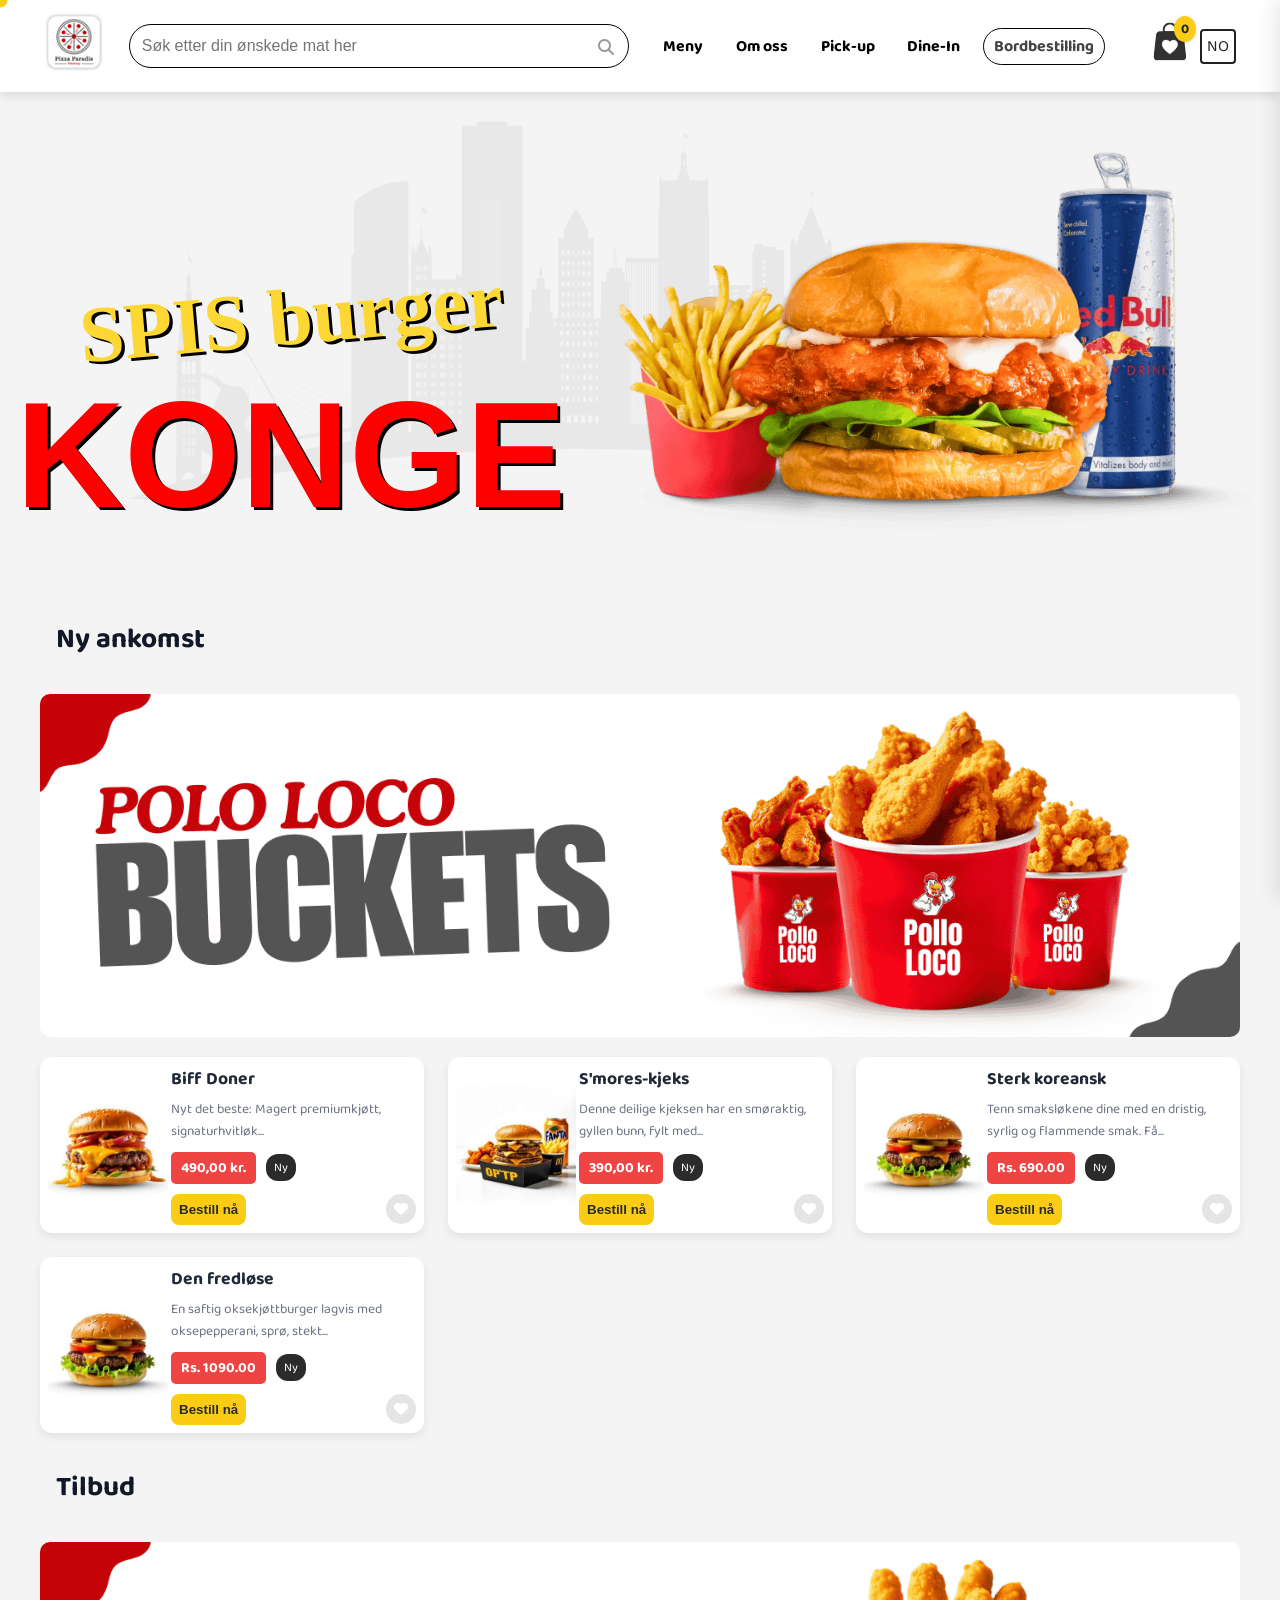
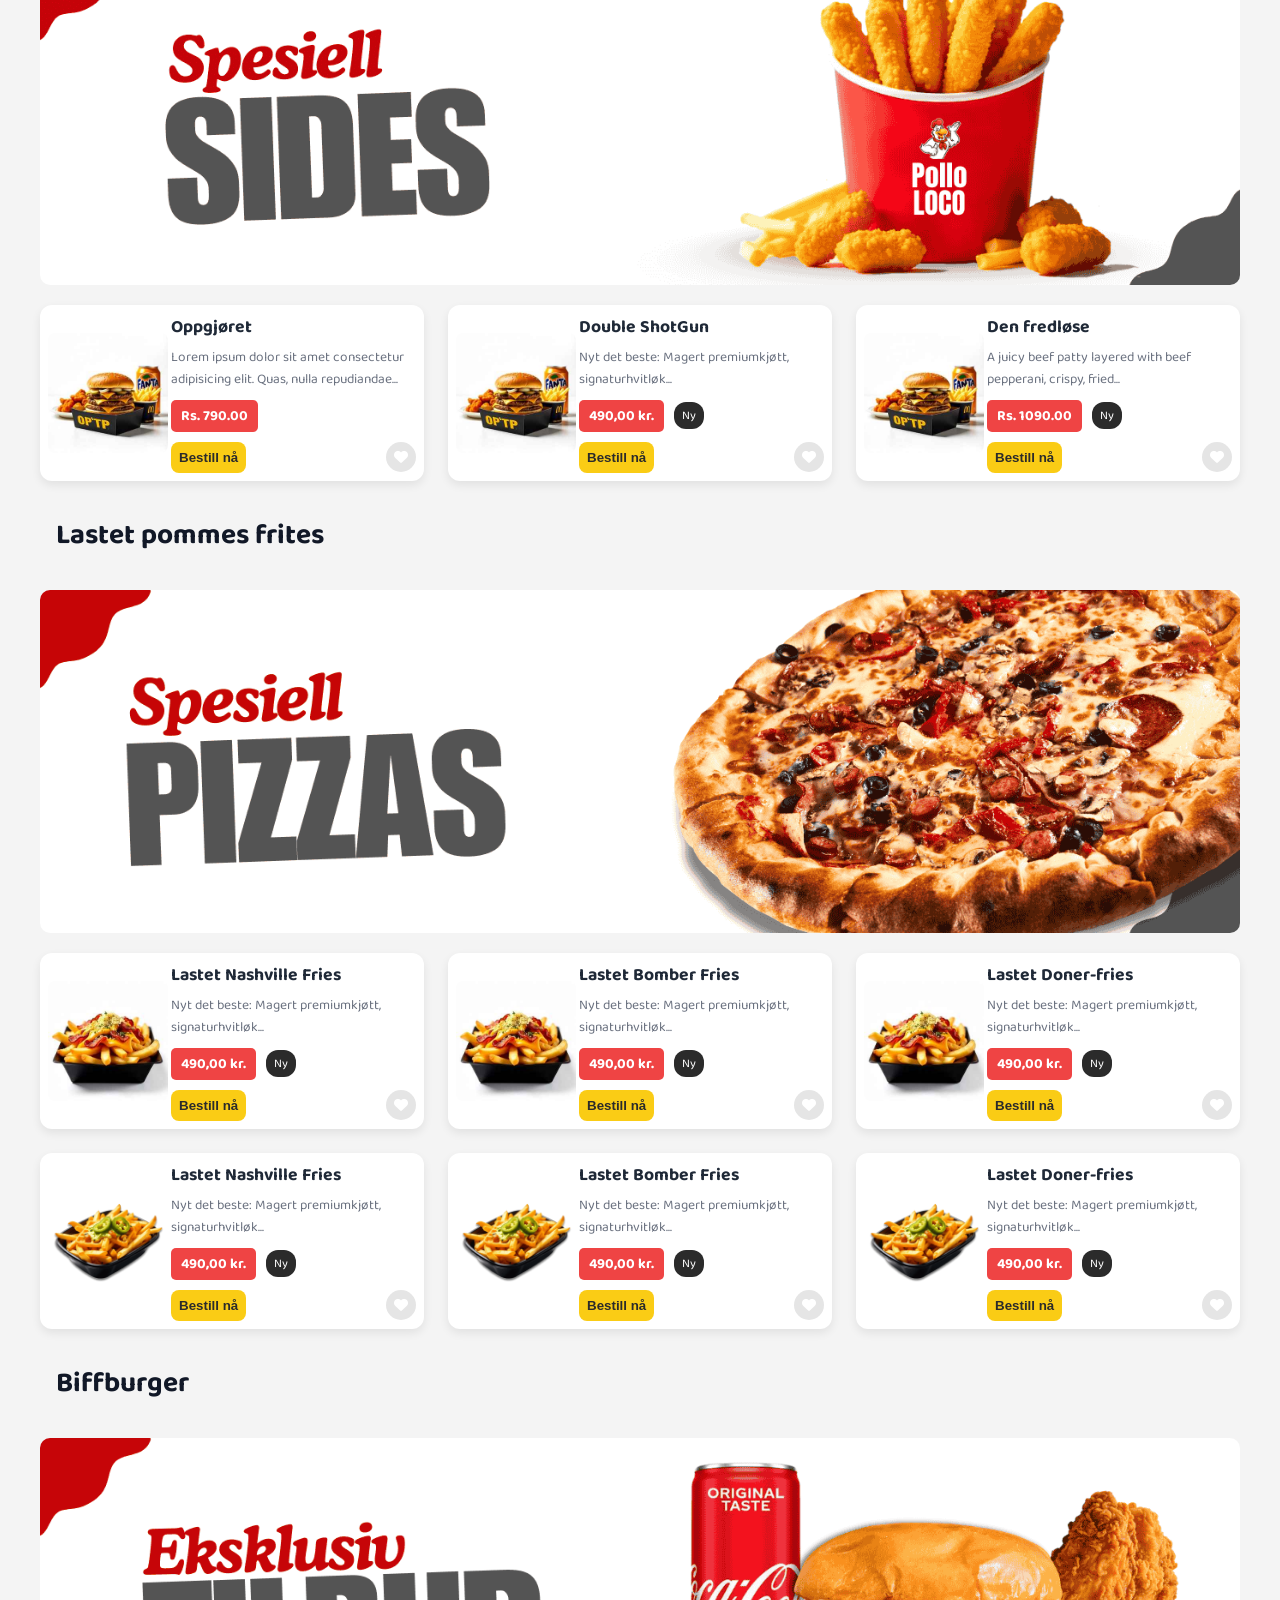
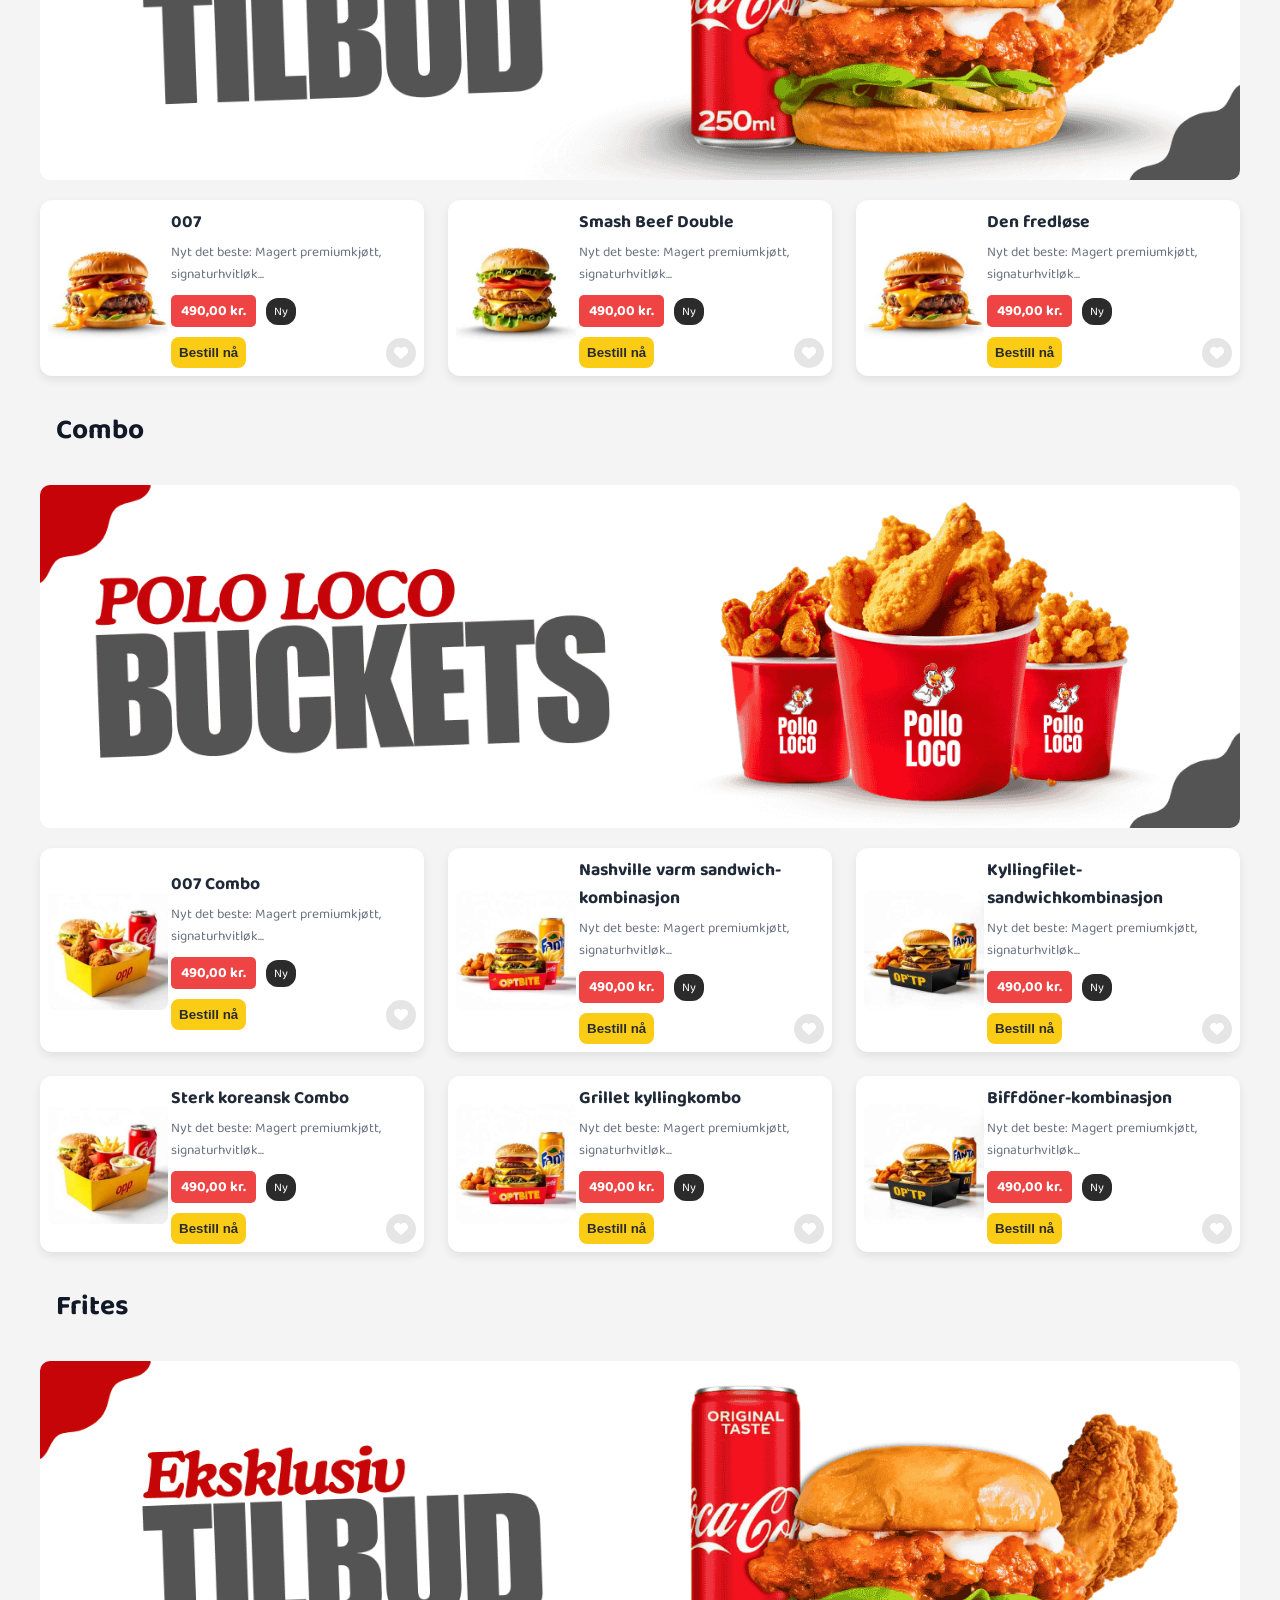
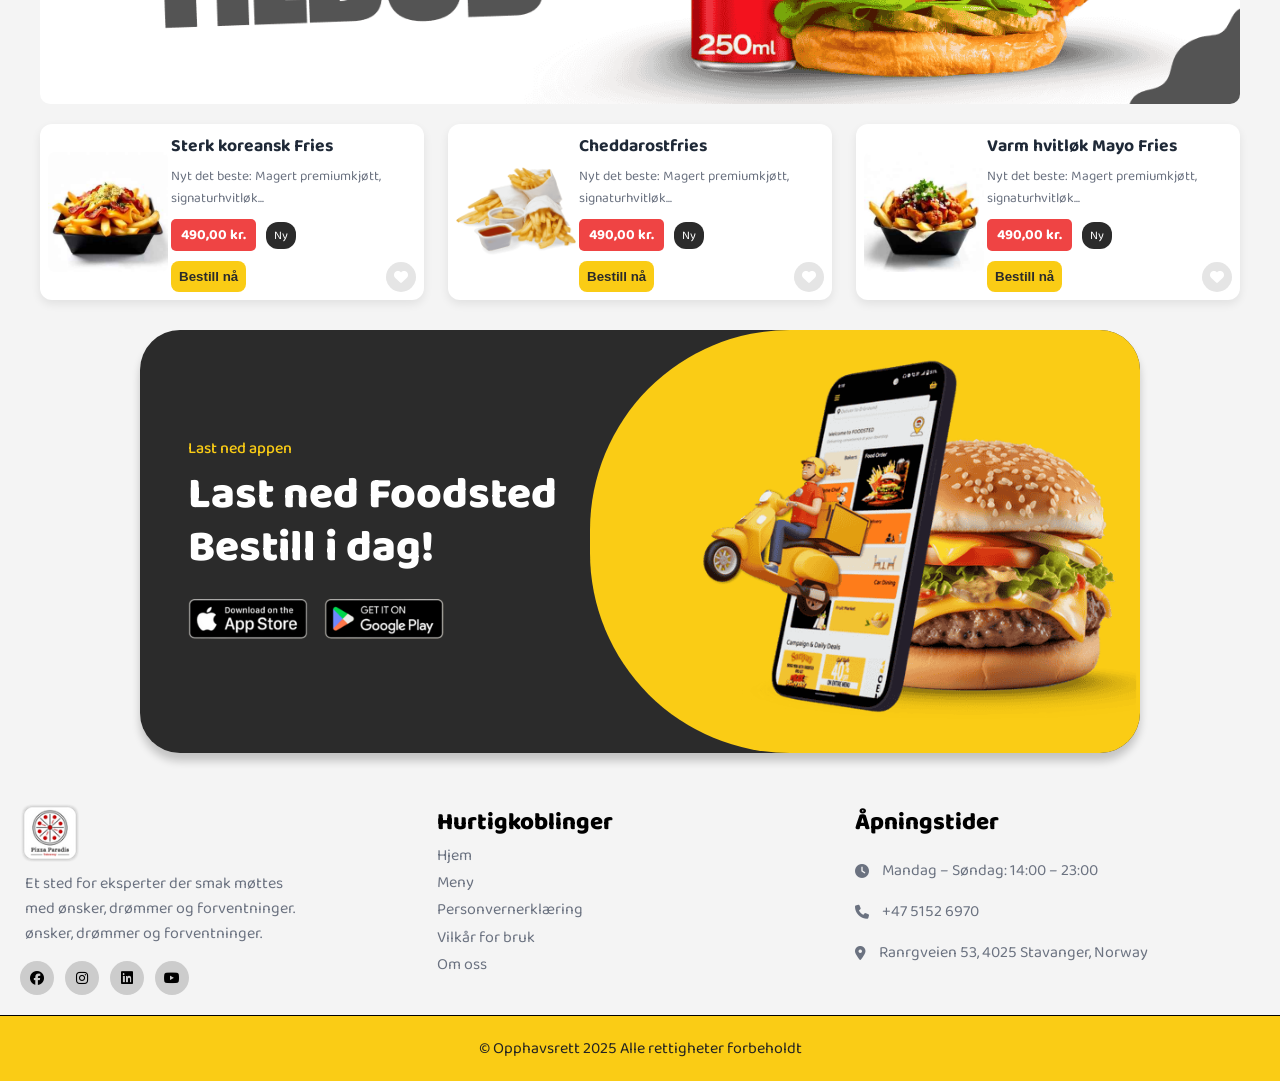
<file: Pizza Paradis/home-nu.html>
<!DOCTYPE html>
<html lang="en">
  <head>
    <meta charset="UTF-8" />
    <meta name="viewport" content="width=device-width, initial-scale=1.0" />
    <title>Pizza Paradis</title>
    <link rel="stylesheet" href="styling.css" />
    <link
      rel="stylesheet"
      href="https://cdnjs.cloudflare.com/ajax/libs/font-awesome/6.7.2/css/all.min.css"
      integrity="sha512-Evv84Mr4kqVGRNSgIGL/F/aIDqQb7xQ2vcrdIwxfjThSH8CSR7PBEakCr51Ck+w+/U6swU2Im1vVX0SVk9ABhg=="
      crossorigin="anonymous"
      referrerpolicy="no-referrer"
    />
    <link rel="icon" href="img/Pizza-Paradis-Favicon.png" type="image/png" />
  </head>
  <body>
    <div class="scroll-up-button">
      <i class="fa-solid fa-arrow-up"></i>
    </div>

    <!-- Cursor -->
    <div id="cursor">
      <div class="cursor-dot"></div>
      <div class="cursor-burst"></div>
    </div>

    <nav class="navbar">
      <div class="nav-container">
        <!-- Logo -->
        <div class="logo">
          <a href="index.html"
            ><img src="img/Pizza-Paradis-Logo.png" alt=""
          /></a>
        </div>

        <!-- Search bar -->
        <div class="search-container">
          <input
            type="text"
            id="searchInput"
            placeholder="Søk etter din ønskede mat her"
            autocomplete="off"
          />
          <span class="search-icon">
            <i class="fa-solid fa-magnifying-glass"></i>
          </span>
          <ul id="searchSuggestions"></ul>
        </div>

        <!-- Menu Items -->
        <ul class="nav-links">
          <li><a href="#" class="menu-btn">Meny</a></li>
          <li><a href="#" class="menu-btn">Om oss</a></li>
          <li><a href="#" class="menu-btn">Pick-up</a></li>
          <li><a href="#" class="menu-btn">Dine-In</a></li>
          <li><a href="#" class="table-booking">Bordbestilling</a></li>
        </ul>

        <div class="nav-icons">
          <i class="fa-solid fa-magnifying-glass"></i>
          <div class="wishlist-nav-wrapper">
            <img
              src="img/WIshlist-icon.svg"
              alt="Wishlist"
              id="navbar-wishlist-icon"
            />
            <span id="wishlist-count" class="wishlist-count-badge">0</span>
          </div>
          <a href="index.html" id="lang-switch">NO</a>
        </div>

        <!-- Hamburger Menu Icon -->
        <div class="hamburger">
          <span class="bar"></span>
          <span class="bar"></span>
          <span class="bar"></span>
        </div>
      </div>
    </nav>

    <!-- Hero Section -->

    <div class="hero-section">
      <div class="text-content">
        <h1 class="first-heading">SPIS burger</h1>
        <h1 class="king">KONGE</h1>
        <!-- <div class="background"></div> -->
      </div>

      <img
        src="img/Hero-background-city.png"
        alt="City Skyline"
        class="cityscape"
      />

      <div class="products">
        <img src="img/Hero-image.png" alt="French Fries" />
      </div>
    </div>

    <!-- Ny Arrivals -->
    <div class="container">
      <h2 class="section-title">Ny ankomst</h2>

      <!-- Promo Banner Section -->
      <div class="promo-banner">
        <img src="img/Pollo-Loco-buckets.png" alt="" />
      </div>

      <!-- Product Grid Section -->
      <div class="product-grid">
        <!-- Product Card 1: Beef Doner -->
        <div class="product-card">
          <img
            src="img/loaded-beef-burger.jpg"
            alt="Beef Doner"
            class="product-image"
          />

          <div class="card-content">
            <h3 class="product-title">Biff Doner</h3>
            <p class="product-description">
              Nyt det beste: Magert premiumkjøtt, signaturhvitløk...
            </p>
            <div class="price-row">
              <span class="product-price">490,00 kr.</span>
              <span class="badge">Ny</span>
            </div>
            <div class="btn-row">
              <button class="btn-add-to-cart">
                <a
                  href="https://order.foodsted.com/restaurant/pizza-paradis-stv"
                  target="_blank"
                  >Bestill nå</a
                >
              </button>
              <div class="wishlist-icon"><i class="fa-solid fa-heart"></i></div>
            </div>
          </div>
        </div>

        <!-- Product Card 2: S'mores Cookie -->
        <div class="product-card">
          <img src="img/Deal-1.jpg" alt="Beef Doner" class="product-image" />

          <div class="card-content">
            <h3 class="product-title">S'mores-kjeks</h3>
            <p class="product-description">
              Denne deilige kjeksen har en smøraktig, gyllen bunn, fylt med...
            </p>
            <div class="price-row">
              <span class="product-price">390,00 kr.</span>
              <span class="badge">Ny</span>
            </div>
            <div class="btn-row">
              <button class="btn-add-to-cart">
                <a
                  href="https://order.foodsted.com/restaurant/pizza-paradis-stv"
                  target="_blank"
                  >Bestill nå</a
                >
              </button>
              <div class="wishlist-icon"><i class="fa-solid fa-heart"></i></div>
            </div>
          </div>
        </div>

        <!-- Product Card 3: Sterk koreansk -->
        <div class="product-card">
          <img
            src="img/Grilled-lamb-burger.jpg"
            alt="Beef Doner"
            class="product-image"
          />

          <div class="card-content">
            <h3 class="product-title">Sterk koreansk</h3>
            <p class="product-description">
              Tenn smaksløkene dine med en dristig, syrlig og flammende smak.
              Få...
            </p>
            <div class="price-row">
              <span class="product-price">Rs. 690.00</span>
              <span class="badge">Ny</span>
            </div>
            <div class="btn-row">
              <button class="btn-add-to-cart">
                <a
                  href="https://order.foodsted.com/restaurant/pizza-paradis-stv"
                  target="_blank"
                  >Bestill nå</a
                >
              </button>
              <div class="wishlist-icon"><i class="fa-solid fa-heart"></i></div>
            </div>
          </div>
        </div>

        <!-- Product Card 4: Den fredløse -->
        <div class="product-card">
          <img
            src="img/Grilled-lamb-burger.jpg"
            alt="Beef Doner"
            class="product-image"
          />

          <div class="card-content">
            <h3 class="product-title">Den fredløse</h3>
            <p class="product-description">
              En saftig oksekjøttburger lagvis med oksepepperani, sprø, stekt...
            </p>
            <div class="price-row">
              <span class="product-price">Rs. 1090.00</span>
              <span class="badge">Ny</span>
            </div>
            <div class="btn-row">
              <button class="btn-add-to-cart">
                <a
                  href="https://order.foodsted.com/restaurant/pizza-paradis-stv"
                  target="_blank"
                  >Bestill nå</a
                >
              </button>
              <div class="wishlist-icon"><i class="fa-solid fa-heart"></i></div>
            </div>
          </div>
        </div>
      </div>
      <h2 class="section-title">Tilbud</h2>

      <div class="promo-banner">
        <img src="img/Special-Sides-Banner.png" alt="" />
      </div>

      <div class="product-grid deals">
        <!-- Product Card 1: The Showdown -->
        <div class="product-card">
          <img src="img/Deal-1.jpg" alt="Beef Doner" class="product-image" />

          <div class="card-content">
            <h3 class="product-title">Oppgjøret</h3>
            <p class="product-description">
              Lorem ipsum dolor sit amet consectetur adipisicing elit. Quas,
              nulla repudiandae...
            </p>
            <div class="price-row">
              <span class="product-price">Rs. 790.00</span>
              <!-- <span class="badge">Ny</span> -->
            </div>
            <div class="btn-row">
              <button class="btn-add-to-cart">
                <a
                  href="https://order.foodsted.com/restaurant/pizza-paradis-stv"
                  target="_blank"
                  >Bestill nå</a
                >
              </button>
              <div class="wishlist-icon"><i class="fa-solid fa-heart"></i></div>
            </div>
          </div>
        </div>

        <!-- Product Card 2: The ShotGun Double -->
        <div class="product-card">
          <img src="img/Deal-1.jpg" alt="Beef Doner" class="product-image" />

          <div class="card-content">
            <h3 class="product-title">Double ShotGun</h3>
            <p class="product-description">
              Nyt det beste: Magert premiumkjøtt, signaturhvitløk...
            </p>
            <div class="price-row">
              <span class="product-price">490,00 kr.</span>
              <span class="badge">Ny</span>
            </div>
            <div class="btn-row">
              <button class="btn-add-to-cart">
                <a
                  href="https://order.foodsted.com/restaurant/pizza-paradis-stv"
                  target="_blank"
                  >Bestill nå</a
                >
              </button>
              <div class="wishlist-icon"><i class="fa-solid fa-heart"></i></div>
            </div>
          </div>
        </div>
        <div class="product-card">
          <img src="img/Deal-1.jpg" alt="Beef Doner" class="product-image" />

          <div class="card-content">
            <h3 class="product-title">Den fredløse</h3>
            <p class="product-description">
              A juicy beef patty layered with beef pepperani, crispy, fried...
            </p>
            <div class="price-row">
              <span class="product-price">Rs. 1090.00</span>
              <span class="badge">Ny</span>
            </div>
            <div class="btn-row">
              <button class="btn-add-to-cart">
                <a
                  href="https://order.foodsted.com/restaurant/pizza-paradis-stv"
                  target="_blank"
                  >Bestill nå</a
                >
              </button>
              <div class="wishlist-icon"><i class="fa-solid fa-heart"></i></div>
            </div>
          </div>
        </div>
      </div>

      <!-- Loaded Fries -->

      <h2 class="section-title">Lastet pommes frites</h2>

      <div class="promo-banner">
        <img src="img/Special-Pizzas-Banner.png" alt="" />
      </div>

      <div class="product-grid">
        <!-- Product Card 1: The Showdown -->
        <div class="product-card">
          <img
            src="img/loaded-bacon-fries.jpg"
            alt="Beef Doner"
            class="product-image"
          />

          <div class="card-content">
            <h3 class="product-title">Lastet Nashville Fries</h3>
            <p class="product-description">
              Nyt det beste: Magert premiumkjøtt, signaturhvitløk...
            </p>
            <div class="price-row">
              <span class="product-price">490,00 kr.</span>
              <span class="badge">Ny</span>
            </div>
            <div class="btn-row">
              <button class="btn-add-to-cart">
                <a
                  href="https://order.foodsted.com/restaurant/pizza-paradis-stv"
                  target="_blank"
                  >Bestill nå</a
                >
              </button>
              <div class="wishlist-icon"><i class="fa-solid fa-heart"></i></div>
            </div>
          </div>
        </div>

        <!-- Product Card 2: The ShotGun Double -->
        <div class="product-card">
          <img
            src="img/loaded-bacon-fries.jpg"
            alt="Beef Doner"
            class="product-image"
          />

          <div class="card-content">
            <h3 class="product-title">Lastet Bomber Fries</h3>
            <p class="product-description">
              Nyt det beste: Magert premiumkjøtt, signaturhvitløk...
            </p>
            <div class="price-row">
              <span class="product-price">490,00 kr.</span>
              <span class="badge">Ny</span>
            </div>
            <div class="btn-row">
              <button class="btn-add-to-cart">
                <a
                  href="https://order.foodsted.com/restaurant/pizza-paradis-stv"
                  target="_blank"
                  >Bestill nå</a
                >
              </button>
              <div class="wishlist-icon"><i class="fa-solid fa-heart"></i></div>
            </div>
          </div>
        </div>

        <!-- Product Card 3 -->

        <div class="product-card">
          <img
            src="img/loaded-bacon-fries.jpg"
            alt="Beef Doner"
            class="product-image"
          />

          <div class="card-content">
            <h3 class="product-title">Lastet Doner-fries</h3>
            <p class="product-description">
              Nyt det beste: Magert premiumkjøtt, signaturhvitløk...
            </p>
            <div class="price-row">
              <span class="product-price">490,00 kr.</span>
              <span class="badge">Ny</span>
            </div>
            <div class="btn-row">
              <button class="btn-add-to-cart">
                <a
                  href="https://order.foodsted.com/restaurant/pizza-paradis-stv"
                  target="_blank"
                  >Bestill nå</a
                >
              </button>
              <div class="wishlist-icon"><i class="fa-solid fa-heart"></i></div>
            </div>
          </div>
        </div>

        <!-- Product Card 4 -->

        <div class="product-card">
          <img
            src="img/Loaded-fries-banner-image.png"
            alt="Beef Doner"
            class="product-image"
          />

          <div class="card-content">
            <h3 class="product-title">Lastet Nashville Fries</h3>
            <p class="product-description">
              Nyt det beste: Magert premiumkjøtt, signaturhvitløk...
            </p>
            <div class="price-row">
              <span class="product-price">490,00 kr.</span>
              <span class="badge">Ny</span>
            </div>
            <div class="btn-row">
              <button class="btn-add-to-cart">
                <a
                  href="https://order.foodsted.com/restaurant/pizza-paradis-stv"
                  target="_blank"
                  >Bestill nå</a
                >
              </button>
              <div class="wishlist-icon"><i class="fa-solid fa-heart"></i></div>
            </div>
          </div>
        </div>

        <!-- Product Card 5 -->
        <div class="product-card">
          <img
            src="img/Loaded-fries-banner-image.png"
            alt="Beef Doner"
            class="product-image"
          />

          <div class="card-content">
            <h3 class="product-title">Lastet Bomber Fries</h3>
            <p class="product-description">
              Nyt det beste: Magert premiumkjøtt, signaturhvitløk...
            </p>
            <div class="price-row">
              <span class="product-price">490,00 kr.</span>
              <span class="badge">Ny</span>
            </div>
            <div class="btn-row">
              <button class="btn-add-to-cart">
                <a
                  href="https://order.foodsted.com/restaurant/pizza-paradis-stv"
                  target="_blank"
                  >Bestill nå</a
                >
              </button>
              <div class="wishlist-icon"><i class="fa-solid fa-heart"></i></div>
            </div>
          </div>
        </div>

        <!-- Product Card 6 -->
        <div class="product-card">
          <img
            src="img/Loaded-fries-banner-image.png"
            alt="Beef Doner"
            class="product-image"
          />

          <div class="card-content">
            <h3 class="product-title">Lastet Doner-fries</h3>
            <p class="product-description">
              Nyt det beste: Magert premiumkjøtt, signaturhvitløk...
            </p>
            <div class="price-row">
              <span class="product-price">490,00 kr.</span>
              <span class="badge">Ny</span>
            </div>
            <div class="btn-row">
              <button class="btn-add-to-cart">
                <a
                  href="https://order.foodsted.com/restaurant/pizza-paradis-stv"
                  target="_blank"
                  >Bestill nå</a
                >
              </button>
              <div class="wishlist-icon"><i class="fa-solid fa-heart"></i></div>
            </div>
          </div>
        </div>
      </div>

      <!-- Beef Burger -->

      <h2 class="section-title">Biffburger</h2>

      <div class="promo-banner">
        <img src="img/Exclusive-Deals-Banner.png" alt="" />
      </div>

      <div class="product-grid">
        <!-- Product Card 1: The Showdown -->
        <div class="product-card">
          <img
            src="img/loaded-beef-burger.jpg"
            alt="Beef Doner"
            class="product-image"
          />

          <div class="card-content">
            <h3 class="product-title">007</h3>
            <p class="product-description">
              Nyt det beste: Magert premiumkjøtt, signaturhvitløk...
            </p>
            <div class="price-row">
              <span class="product-price">490,00 kr.</span>
              <span class="badge">Ny</span>
            </div>
            <div class="btn-row">
              <button class="btn-add-to-cart">
                <a
                  href="https://order.foodsted.com/restaurant/pizza-paradis-stv"
                  target="_blank"
                  >Bestill nå</a
                >
              </button>
              <div class="wishlist-icon"><i class="fa-solid fa-heart"></i></div>
            </div>
          </div>
        </div>

        <!-- Product Card 2: The ShotGun Double -->
        <div class="product-card">
          <img
            src="img/Double-Beef-Burger.jpg"
            alt="Beef Doner"
            class="product-image"
          />

          <div class="card-content">
            <h3 class="product-title">Smash Beef Double</h3>
            <p class="product-description">
              Nyt det beste: Magert premiumkjøtt, signaturhvitløk...
            </p>
            <div class="price-row">
              <span class="product-price">490,00 kr.</span>
              <span class="badge">Ny</span>
            </div>
            <div class="btn-row">
              <button class="btn-add-to-cart">
                <a
                  href="https://order.foodsted.com/restaurant/pizza-paradis-stv"
                  target="_blank"
                  >Bestill nå</a
                >
              </button>
              <div class="wishlist-icon"><i class="fa-solid fa-heart"></i></div>
            </div>
          </div>
        </div>
        <!-- Product 3 -->
        <div class="product-card">
          <img
            src="img/loaded-beef-burger.jpg"
            alt="Beef Doner"
            class="product-image"
          />

          <div class="card-content">
            <h3 class="product-title">Den fredløse</h3>
            <p class="product-description">
              Nyt det beste: Magert premiumkjøtt, signaturhvitløk...
            </p>
            <div class="price-row">
              <span class="product-price">490,00 kr.</span>
              <span class="badge">Ny</span>
            </div>
            <div class="btn-row">
              <button class="btn-add-to-cart">
                <a
                  href="https://order.foodsted.com/restaurant/pizza-paradis-stv"
                  target="_blank"
                  >Bestill nå</a
                >
              </button>
              <div class="wishlist-icon"><i class="fa-solid fa-heart"></i></div>
            </div>
          </div>
        </div>
      </div>

      <!-- Combo -->

      <h2 class="section-title">Combo</h2>

      <div class="promo-banner">
        <img src="img/Pollo-Loco-buckets.png" alt="" />
      </div>

      <div class="product-grid">
        <!-- Product Card 1: The Showdown -->
        <div class="product-card">
          <img src="img/Deal-3.jpg" alt="Beef Doner" class="product-image" />

          <div class="card-content">
            <h3 class="product-title">007 Combo</h3>
            <p class="product-description">
              Nyt det beste: Magert premiumkjøtt, signaturhvitløk...
            </p>
            <div class="price-row">
              <span class="product-price">490,00 kr.</span>
              <span class="badge">Ny</span>
            </div>
            <div class="btn-row">
              <button class="btn-add-to-cart">
                <a
                  href="https://order.foodsted.com/restaurant/pizza-paradis-stv"
                  target="_blank"
                  >Bestill nå</a
                >
              </button>
              <div class="wishlist-icon"><i class="fa-solid fa-heart"></i></div>
            </div>
          </div>
        </div>

        <!-- Product Card 2: The ShotGun Double -->
        <div class="product-card">
          <img src="img/Deal-2.jpg" alt="Beef Doner" class="product-image" />

          <div class="card-content">
            <h3 class="product-title">Nashville varm sandwich-kombinasjon</h3>
            <p class="product-description">
              Nyt det beste: Magert premiumkjøtt, signaturhvitløk...
            </p>
            <div class="price-row">
              <span class="product-price">490,00 kr.</span>
              <span class="badge">Ny</span>
            </div>
            <div class="btn-row">
              <button class="btn-add-to-cart">
                <a
                  href="https://order.foodsted.com/restaurant/pizza-paradis-stv"
                  target="_blank"
                  >Bestill nå</a
                >
              </button>
              <div class="wishlist-icon"><i class="fa-solid fa-heart"></i></div>
            </div>
          </div>
        </div>
        <div class="product-card">
          <img src="img/Deal-1.jpg" alt="Beef Doner" class="product-image" />

          <div class="card-content">
            <h3 class="product-title">Kyllingfilet-sandwichkombinasjon</h3>
            <p class="product-description">
              Nyt det beste: Magert premiumkjøtt, signaturhvitløk...
            </p>
            <div class="price-row">
              <span class="product-price">490,00 kr.</span>
              <span class="badge">Ny</span>
            </div>
            <div class="btn-row">
              <button class="btn-add-to-cart">
                <a
                  href="https://order.foodsted.com/restaurant/pizza-paradis-stv"
                  target="_blank"
                  >Bestill nå</a
                >
              </button>
              <div class="wishlist-icon"><i class="fa-solid fa-heart"></i></div>
            </div>
          </div>
        </div>
        <div class="product-card">
          <img src="img/Deal-3.jpg" alt="Beef Doner" class="product-image" />

          <div class="card-content">
            <h3 class="product-title">Sterk koreansk Combo</h3>
            <p class="product-description">
              Nyt det beste: Magert premiumkjøtt, signaturhvitløk...
            </p>
            <div class="price-row">
              <span class="product-price">490,00 kr.</span>
              <span class="badge">Ny</span>
            </div>
            <div class="btn-row">
              <button class="btn-add-to-cart">
                <a
                  href="https://order.foodsted.com/restaurant/pizza-paradis-stv"
                  target="_blank"
                  >Bestill nå</a
                >
              </button>
              <div class="wishlist-icon"><i class="fa-solid fa-heart"></i></div>
            </div>
          </div>
        </div>
        <div class="product-card">
          <img src="img/Deal-2.jpg" alt="Beef Doner" class="product-image" />

          <div class="card-content">
            <h3 class="product-title">Grillet kyllingkombo</h3>
            <p class="product-description">
              Nyt det beste: Magert premiumkjøtt, signaturhvitløk...
            </p>
            <div class="price-row">
              <span class="product-price">490,00 kr.</span>
              <span class="badge">Ny</span>
            </div>
            <div class="btn-row">
              <button class="btn-add-to-cart">
                <a
                  href="https://order.foodsted.com/restaurant/pizza-paradis-stv"
                  target="_blank"
                  >Bestill nå</a
                >
              </button>
              <div class="wishlist-icon"><i class="fa-solid fa-heart"></i></div>
            </div>
          </div>
        </div>
        <div class="product-card">
          <img src="img/Deal-1.jpg" alt="Beef Doner" class="product-image" />

          <div class="card-content">
            <h3 class="product-title">Biffdöner-kombinasjon</h3>
            <p class="product-description">
              Nyt det beste: Magert premiumkjøtt, signaturhvitløk...
            </p>
            <div class="price-row">
              <span class="product-price">490,00 kr.</span>
              <span class="badge">Ny</span>
            </div>
            <div class="btn-row">
              <button class="btn-add-to-cart">
                <a
                  href="https://order.foodsted.com/restaurant/pizza-paradis-stv"
                  target="_blank"
                  >Bestill nå</a
                >
              </button>
              <div class="wishlist-icon"><i class="fa-solid fa-heart"></i></div>
            </div>
          </div>
        </div>
      </div>

      <!-- Handcut Fries -->

      <h2 class="section-title">Frites</h2>

      <div class="promo-banner">
        <img src="img/Exclusive-Deals-Banner.png" alt="" />
      </div>

      <div class="product-grid">
        <!-- Product Card 1: The Showdown -->
        <div class="product-card">
          <img
            src="img/loaded-bacon-fries.jpg"
            alt="Beef Doner"
            class="product-image"
          />

          <div class="card-content">
            <h3 class="product-title">Sterk koreansk Fries</h3>
            <p class="product-description">
              Nyt det beste: Magert premiumkjøtt, signaturhvitløk...
            </p>
            <div class="price-row">
              <span class="product-price">490,00 kr.</span>
              <span class="badge">Ny</span>
            </div>
            <div class="btn-row">
              <button class="btn-add-to-cart">
                <a
                  href="https://order.foodsted.com/restaurant/pizza-paradis-stv"
                  target="_blank"
                  >Bestill nå</a
                >
              </button>
              <div class="wishlist-icon"><i class="fa-solid fa-heart"></i></div>
            </div>
          </div>
        </div>

        <!-- Product Card 2: The ShotGun Double -->
        <div class="product-card">
          <img
            src="img/Fries-banner-image.png"
            alt="Beef Doner"
            class="product-image"
          />

          <div class="card-content">
            <h3 class="product-title">Cheddarostfries</h3>
            <p class="product-description">
              Nyt det beste: Magert premiumkjøtt, signaturhvitløk...
            </p>
            <div class="price-row">
              <span class="product-price">490,00 kr.</span>
              <span class="badge">Ny</span>
            </div>
            <div class="btn-row">
              <button class="btn-add-to-cart">
                <a
                  href="https://order.foodsted.com/restaurant/pizza-paradis-stv"
                  target="_blank"
                  >Bestill nå</a
                >
              </button>
              <div class="wishlist-icon"><i class="fa-solid fa-heart"></i></div>
            </div>
          </div>
        </div>
        <div class="product-card">
          <img
            src="img/Beef-masala-fries.jpg"
            alt="Beef Doner"
            class="product-image"
          />

          <div class="card-content">
            <h3 class="product-title">Varm hvitløk Mayo Fries</h3>
            <p class="product-description">
              Nyt det beste: Magert premiumkjøtt, signaturhvitløk...
            </p>
            <div class="price-row">
              <span class="product-price">490,00 kr.</span>
              <span class="badge">Ny</span>
            </div>
            <div class="btn-row">
              <button class="btn-add-to-cart">
                <a
                  href="https://order.foodsted.com/restaurant/pizza-paradis-stv"
                  target="_blank"
                  >Bestill nå</a
                >
              </button>
              <div class="wishlist-icon"><i class="fa-solid fa-heart"></i></div>
            </div>
          </div>
        </div>
      </div>
    </div>

    <!-- Promo Banner -->
    <div class="promotion">
      <div class="promo-banner-last">
        <div class="promo-content-last">
          <p class="sub-heading-last">Last ned appen</p>
          <h2 class="main-heading-last">
            Last ned Foodsted<br />
            Bestill i dag!
          </h2>
          <div class="app-badges-last">
            <a href="#" aria-label="Download on the App Store">
              <img src="img/App-store.png" alt="App Store badge" />
            </a>
            <a href="#" aria-label="Get it on Google Play">
              <img src="img/Play-store.png" alt="Google Play badge" />
            </a>
          </div>
        </div>
        <div class="promo-images-last">
          <img
            src="img/Foodsted-App-UI-Mockup.png"
            alt="Juicy hamburger"
            class="burger-img"
          />
        </div>
      </div>
    </div>
    <div class="footer">
      <div class="footer-items">
        <div class="footer-logo">
          <a href="index.html"
            ><img src="img/Pizza-Paradis-Logo.png" alt=""
          /></a>
        </div>
        <p class="footer-para">
          Et sted for eksperter der smak møttes med ønsker, drømmer og
          forventninger. ønsker, drømmer og forventninger.
        </p>
        <div class="footer-socials">
          <a href="">
            <i class="fa-brands fa-facebook"></i>
            <i class="fa-brands fa-instagram"></i>
            <i class="fa-brands fa-linkedin"></i>
            <i class="fa-brands fa-youtube"></i>
          </a>
        </div>
      </div>
      <div class="footer-items">
        <h2 class="footer-heading">Hurtigkoblinger</h2>
        <ul class="footer-links">
          <li><a href="" class="footer-link">Hjem</a></li>
          <li><a href="" class="footer-link">Meny</a></li>
          <li><a href="" class="footer-link">Personvernerklæring</a></li>
          <li><a href="" class="footer-link">Vilkår for bruk</a></li>
          <li><a href="" class="footer-link">Om oss</a></li>
        </ul>
      </div>
      <div class="footer-items">
        <h2 class="footer-heading">Åpningstider</h2>
        <div class="footer-timing">
          <i class="fa-solid fa-clock"></i>
          <p class="details">Mandag – Søndag: 14:00 – 23:00</p>
        </div>
        <div class="footer-timing">
          <i class="fa-solid fa-phone"></i>
          <p class="details">+47 5152 6970</p>
        </div>
        <div class="footer-timing">
          <i class="fa-solid fa-location-dot"></i>
          <p class="details">
            <span class="location"
              ><a href="">Ranrgveien 53, 4025 Stavanger, Norway</a></span
            >
            <!-- Ranrgveien 53, 4025 Stavanger, Norway -->
          </p>
        </div>
      </div>
    </div>

    <p class="copyright">&copy; Opphavsrett 2025 Alle rettigheter forbeholdt</p>

    <!-- Mobile Search Popup -->
    <div id="mobileSearchOverlay" class="mobile-search-overlay">
      <div class="mobile-search-popup">
        <span class="close-mobile-search">&times;</span>
        <input
          type="text"
          id="mobileSearchInput"
          placeholder="Search your desire food here"
          autocomplete="off"
        />
        <ul id="mobileSearchSuggestions"></ul>
      </div>
    </div>

    <!-- Wishlist Sidebar -->
    <div id="wishlistSidebar" class="wishlist-sidebar">
      <div class="wishlist-header">
        <h2>Min ønskeliste (<span id="sidebarWishlistCount">0</span>)</h2>
        <span class="close-wishlist"><i class="fa-solid fa-xmark"></i></span>
      </div>
      <div id="wishlistItems" class="wishlist-items"></div>
      <div class="wishlist-empty" id="emptyWishlistMessage">
        <i class="fa-solid fa-heart"></i>
        <p>Ønskelisten din er tom</p>
      </div>
    </div>
    <div id="wishlistOverlay" class="wishlist-overlay"></div>

    <script src="script.js"></script>
  </body>
</html>
</file>
<file: main-website/styling.css>
@import url("https://fonts.googleapis.com/css2?family=Baloo+2:wght@400..800&display=swap");
@import url("https://fonts.googleapis.com/css2?family=Lato:wght@100;300;400;700;900&family=Meow+Script&family=Yellowtail&display=swap");
/* General Reset */
* {
  margin: 0;
  padding: 0;
  box-sizing: border-box;
}

/* Root Items */

:root {
  --dark-bg: #2b2b2b;
  --primary-yellow: #ffd200;
  --text-light: #ffffff;
  --primary-orange: #f97316;
  --primary-yellow: #facc15;
  --dark-gray: #4b5563;
  --light-gray: #6b7280;
  --background-color: #f4f4f4;
  --card-background: #ffffff;
  --danger-red: #ef4444;
}

body {
  font-family: "Baloo 2", sans-serif;
  background: var(--background-color);
  overflow-x: hidden;
  padding-top: 105px;
}

.scroll-up-button {
  position: fixed;
  bottom: 20px;
  right: 20px;
  padding: 10px 17px;
  background: #333;
  color: white;
  border: none;
  border-radius: 12px;
  cursor: pointer;
  z-index: 999;
}

/* Navbar Styling */

.navbar {
  position: fixed;
  top: 0;
  z-index: 10;
  backdrop-filter: blur(45px);
  width: 100%;
  margin: 0 auto;
  /* padding: 0 20px; */
  padding: 12px 20px;
  /* border-bottom: 1px solid #ccc; */
  background-color: white;
  box-shadow: 0 4px 8px rgba(0, 0, 0, 0.1);
  /* gap: 1rem; */
}

.nav-container {
  display: flex;
  justify-content: space-evenly;
  align-items: center;
  /* gap: 25px; */
}

/* Logo */
.logo img {
  width: 60px;
  height: auto;
}

/* Search Container */
.search-container {
  position: relative;
  flex: 1;
  max-width: 500px;
  min-width: 200px;
  /* margin: 0 20px; */
}

.search-container input {
  width: 100%;
  padding: 12px;
  border: 1px solid #000000;
  border-radius: 30px;
  font-size: clamp(9px, 2.5vw, 16px);
  color: #333;
  outline: none;
  white-space: nowrap;
  overflow: hidden;
  text-overflow: ellipsis;
}

.search-container .search-icon {
  position: absolute;
  right: 15px;
  top: 54%;
  /* font-size: clamp(12px, 2.5vw, 18px); */
  transform: translateY(-50%);
  color: #999;
  cursor: pointer;
}

.search-icon:hover {
  color: var(--primary-yellow);
}

/* SEARCH FILTER  */

#searchSuggestions {
  position: absolute;
  top: 110%;
  left: 0;
  right: 0;
  background: #fff;
  border-radius: 0 0 12px 12px;
  box-shadow: 0 4px 12px rgba(0, 0, 0, 0.08);
  z-index: 100;
  list-style: none;
  margin: 0;
  padding: 0;
  max-height: 220px;
  overflow-y: auto;
  display: none;
}

#searchSuggestions li {
  /* display: flex;
  align-items: center;
  gap: 10px; */
  padding: 12px 18px;
  cursor: pointer;
  border-bottom: 1px solid #f0f0f0;
  transition: background 0.2s;
}

#searchSuggestions li:last-child {
  border-bottom: none;
}

#searchSuggestions li:hover,
#searchSuggestions li.active {
  background: var(--primary-yellow);
  color: #222;
}

#searchSuggestions li img {
  width: 50px;
  height: 50px;
  object-fit: cover;
  border-radius: 6px;
  margin-right: 10px;
}

.product-card.highlighted {
  box-shadow: 0 0 0 4px #facc15, 0 8px 25px rgba(0, 0, 0, 0.1);
  transition: box-shadow 0.3s;
  z-index: 2;
}

/* Mobile Search Overlay */
.mobile-search-overlay {
  display: none;
  position: fixed;
  z-index: 9999;
  top: 0;
  left: 0;
  right: 0;
  bottom: 0;
  background: rgba(0, 0, 0, 0.45);
  justify-content: center;
  align-items: flex-start;
  overflow-y: auto;
}

.mobile-search-popup {
  background: #fff;
  border-radius: 18px;
  margin: 60px auto 0 auto;
  padding: 30px 20px 20px 20px;
  max-width: 95vw;
  width: 100%;
  box-shadow: 0 8px 32px rgba(0, 0, 0, 0.18);
  position: relative;
}

.close-mobile-search {
  position: absolute;
  right: 18px;
  top: -3px;
  font-size: 2rem;
  color: #222;
  cursor: pointer;
  z-index: 2;
}

#mobileSearchInput {
  width: 100%;
  padding: 14px 12px;
  border: 2px solid #bbb;
  border-radius: 30px;
  font-size: 1rem;
  margin-bottom: 10px;
  outline: none;
}

#mobileSearchSuggestions {
  list-style: none;
  margin: 0;
  padding: 0;
  max-height: 220px;
  overflow-y: auto;
  background: #fff;
  border-radius: 0 0 12px 12px;
  box-shadow: 0 4px 12px rgba(0, 0, 0, 0.08);
}

#mobileSearchSuggestions li {
  padding: 12px 18px;
  cursor: pointer;
  border-bottom: 1px solid #f0f0f0;
  transition: background 0.2s;
}

#mobileSearchSuggestions li:last-child {
  border-bottom: none;
}

#mobileSearchSuggestions li:hover,
#mobileSearchSuggestions li.active {
  background: #facc15;
  color: #222;
}

/* Prevent background scroll when overlay is open */
body.mobile-search-open {
  overflow: hidden;
}

/* Nav Links */
.nav-links {
  list-style: none;
  display: flex;
  align-items: center;
  margin-right: 20px;
  gap: 1vw;
}

/* Menu Button (Yellow) */
.menu-btn {
  /* background-color: #ffd700; */
  padding: 10px;
  border-radius: 25px;
  font-weight: bold;
  text-decoration: none;
  color: black;
  transition: 0.2s;
}

.menu-btn:hover {
  background-color: #ffc107;
}

.nav-links li:nth-child(5) {
  padding: 5px 10px;
  border: 1px solid #000000;
  border-radius: 50px;
  font-weight: 700;
  color: black;
  transition: all ease 0.4s;
  position: relative;
  font-size: 16px;
  overflow: hidden;
  cursor: pointer;
}

.nav-links li:nth-child(5)::after {
  content: "";
  position: absolute;
  left: 0;
  bottom: -100%;
  width: 100%;
  height: 100%;
  background-color: #222;
  border-radius: 50%;
  transition: all 0.4s ease;
}

.nav-links li:nth-child(5):hover::after {
  bottom: 0;
  border-radius: 0;
}

.nav-links li:nth-child(5) a {
  color: #000000bb;
  text-decoration: none;
  position: relative;
  z-index: 9;
}

.nav-links li:nth-child(5):hover a {
  color: #fff;
}

.nav-icons {
  display: flex;
  align-items: center;
  gap: 5px;
}

.nav-icons img {
  width: 40px;
  cursor: pointer;
}

.nav-icons i {
  display: none;
  font-size: 25px;
  /* margin-top: 5px; */
  cursor: pointer;
  color: #222222;
}

/* Hamburger styles */
.hamburger {
  display: none;
  flex-direction: column;
  cursor: pointer;
  gap: 5px;
  z-index: 5px;
}

.hamburger .bar {
  width: 28px;
  height: 3px;
  background: #222;
  border-radius: 2px;
  transition: all 0.3s;
}

/* Hamburger animation when active */
.hamburger.active .bar:nth-child(1) {
  transform: translateY(8px) rotate(45deg);
}
.hamburger.active .bar:nth-child(2) {
  opacity: 0;
}
.hamburger.active .bar:nth-child(3) {
  transform: translateY(-8px) rotate(-45deg);
}

/* Hero Banner */
.hero-section {
  position: relative;
  width: 100%;
  padding: 40px 1rem;
  display: flex;
  justify-content: space-between;
  align-items: flex-end;
  text-align: center;
}

.text-content {
  max-width: 100%;
  line-height: 1.2;
}

.text-content .first-heading {
  font-family: "Pacifico", cursive;
  /* font-size: 80px; */
  font-size: clamp(3em, 15vw, 5em);
  color: #fdd835;
  /* margin-top: 60px; */
  /* margin-bottom: 80px; */
  /* padding: 40px; */
  text-shadow: 3px 3px 0 #000;
  transform: rotate(-5deg);
  /* outline: none; */
}

.king {
  font-family: "Anton", sans-serif;
  font-size: 150px;
  /* padding: 20px; */
  color: red;
  text-shadow: 3px 3px 0 #000;
  /* margin-top: -40px; */
}
.background {
  position: absolute;
  top: 340px;
  left: 0;
  width: 450px;
  height: 250px;
  /* z-index: -1; */
  background-color: white;
  filter: blur(50px);
  /* filter: drop-shadow(16px 16px 20px red) invert(75%); */
}

.cityscape {
  position: absolute;
  top: 2%;
  left: 10%;
  width: 70%;
  height: 80%;
  z-index: -1;
  opacity: 0.1;
}

.products {
  display: flex;
  align-items: end;
  justify-content: space-around;
  max-width: 80%;
  position: relative;
  z-index: 2;
}

.products img {
  max-height: 400px;
  margin: 0 10px;
}

/* New Arrivals */

.container {
  max-width: 1200px;
  margin: 0 auto;
}

/* --- Section Title --- */
.section-title {
  font-size: 1.75rem;
  font-weight: 700;
  color: #111827;
  padding: 1rem;
  margin: 1rem 0;
}

/* --- Promo Banner --- */
.promo-banner {
  width: 100%;

  /* object-fit: cover; */
  /* overflow: hidden; */
  /* border-radius: 5px; */
}

.promo-banner img {
  height: 100%;
  width: 100%;
  object-fit: contain;
  border-radius: 10px;
  /* margin: 20px; */
}

/* --- Product Grid --- */
.product-grid {
  padding-top: 12px;
  display: grid;
  grid-template-columns: repeat(auto-fit, minmax(300px, 1fr));
  /* grid-template-columns: repeat(3, 1fr); */
  gap: 1.5rem;
}

/* --- Product Card --- */
.product-card {
  width: 100%;
  background-color: var(--card-background);
  border-radius: 12px;
  box-shadow: 0 4px 10px rgba(0, 0, 0, 0.08);
  overflow: hidden;
  padding: 8px;
  display: flex;
  /* flex-direction: column; */
  align-items: center;
  gap: 3px;
  cursor: pointer;
}

.product-card:hover {
  transition-delay: 0.1s;
  transform: translateY(-5px);
  box-shadow: 0 8px 25px rgba(0, 0, 0, 0.1);
}

.product-image {
  width: 120px;
  height: 120px;
  object-fit: cover;
  border-radius: 8px;
}

.card-content {
  flex: 1;
  /* padding: 15px 0; */
}

.product-title {
  font-size: 1.1rem;
  font-weight: bold;
  color: #1f2937;
  margin-bottom: 5px;
}

.product-description {
  font-size: 0.85rem;
  color: var(--light-gray);
  margin-bottom: 10px;
  /* white-space: nowrap;
  overflow: hidden;
  text-overflow: ellipsis;
  max-width: 280px; */
}

.price-row {
  position: relative;
  display: flex;
  align-items: center;
  gap: 10px;
  /* justify-content: center; */
  margin-bottom: 10px;
}

.product-price {
  background: var(--danger-red);
  color: var(--text-light);
  font-weight: bold;
  padding: 4px 10px;
  border-radius: 5px;
  font-size: 0.9rem;
}

.badge {
  background: var(--dark-bg);
  color: var(--text-light);
  padding: 4px 8px;
  border-radius: 12px;
  font-size: 0.75rem;
}

.btn-row {
  width: 100%;
  display: flex;
  align-items: center;
  justify-content: space-between;
}

.btn-add-to-cart {
  padding: 8px;
  cursor: pointer;
  font-weight: bold;
  border-radius: 8px;
  background: var(--primary-yellow);
  transition: background 0.3s;
  border: none;
  color: var(--dark-bg);
}

.btn-add-to-cart a {
  color: var(--dark-bg);
  text-decoration: none;
}

.btn-add-to-cart:hover {
  background-color: #e5b300;
}

.wishlist-icon {
  display: inline-flex;
  align-items: center;
  justify-content: center;
  width: 30px;
  height: 30px;
  font-size: 14px;
  border-radius: 50%;
  background-color: #e5e5e5;
  color: #fff;
  cursor: pointer;
  /* padding: 6px;
  border-radius: 50%;
  background-color: #e5e5e5;
  font-size: 0.85rem;
  color: #fff;
  cursor: pointer; */
}
.wishlist-nav-wrapper {
  position: relative;
  display: inline-block;
}

.wishlist-icon i {
  display: flex;
  align-items: center;
  justify-content: center;
}

.wishlist-icon.active {
  background: var(--primary-yellow);
}

.wishlist-count-badge {
  position: absolute;
  top: -6px;
  right: -6px;
  background: #facc15;
  color: #222;
  font-size: 0.85rem;
  font-weight: bold;
  border-radius: 50%;
  padding: 2px 7px;
  min-width: 20px;
  text-align: center;
  box-shadow: 0 1px 4px rgba(0, 0, 0, 0.12);
  z-index: 2;
  pointer-events: none;
}

/* Deals Section */

.promo-title-img {
  display: flex;
  align-items: center;
  justify-content: space-between;
  gap: 20px;
  width: 100%;
}

.promo-banner-title {
  width: 80%;
  transform: rotate(-5deg);
  line-height: 0.7;
  /* font-size: 5rem; */
  /* margin-top: 30px; */
  /* padding-top: 50px; */
}

.promo-banner-title .exclusive {
  color: var(--dark-gray);
  font-size: 6rem;
  font-family: "Yellowtail", cursive;
}

.promo-banner-title .deals {
  color: var(--primary-orange);
  font-size: 8rem;
  font-weight: 900;
}

.promo-banner-img {
  width: 100%;
}

.promo-banner-img img {
  width: 70%;
}

.promo-banner-title.loaded-fries {
  margin-left: auto;
}

/* Beef Burger */

/* Combo  */

/* Beef Burger */

/* Combo */

.promo-banner-img .combo {
  width: 70%;
}
/* Promo Banner */
.promotion {
  display: flex;
  align-items: center;
  justify-content: center;
}

.promo-banner-last {
  position: relative;
  margin: 30px 60px;
  background-color: var(--dark-bg);
  border-radius: 2.5rem; /* Large rounded corners */
  display: flex;
  align-items: center;
  width: 100%;
  max-width: 1000px;
  min-height: 350px;
  overflow: hidden; /* Crucial for containing the images and shapes */
  box-shadow: 0 8px 8px rgba(0, 0, 0, 0.2);
}

/* The yellow curved background shape */
.promo-banner-last::before {
  content: "";
  position: absolute;
  top: 0;
  bottom: 0;
  right: 0;
  width: 55%;
  background-color: var(--primary-yellow);
  border-top-left-radius: 200px;
  border-bottom-left-radius: 200px;
  z-index: 1;
}

.promo-content-last {
  flex: 1;
  padding: 2rem 3rem;
  z-index: 2; /* To sit on top of the yellow shape */
}

.promo-content-last .sub-heading-last {
  color: var(--primary-yellow);
  font-size: 1rem;
  font-weight: 500;
  margin: 0 0 0.5rem 0;
}

.promo-content-last .main-heading-last {
  color: var(--text-light);
  font-size: clamp(2rem, 5vw, 2.75rem); /* Responsive font size */
  font-weight: 800;
  line-height: 1.2;
  margin: 0;
}

.app-badges-last {
  margin-top: 1.5rem;
  display: flex;
  gap: 1rem;
}

.app-badges-last a img {
  height: 40px;
  width: auto;
  transition: transform 0.2s ease;
}

.app-badges-last a:hover img {
  transform: scale(1.05);
}

.promo-images-last {
  flex: 1;
  display: flex;
  align-items: center;
  width: 100%;
  object-fit: contain;
  z-index: 2;
}

.promo-images-last img {
  max-width: 100%;
  pointer-events: none; /* Prevents images from being draggable */
}

.burger-img {
  right: -80px;
  bottom: -50px;
  width: 450px;
  z-index: 3;
}

.phone-img {
  right: 120px;
  bottom: 0;
  width: 280px;
  transform: rotate(-5deg);
  z-index: 4;
}

.scooter-img {
  right: 200px;
  bottom: 25px;
  width: 250px;
  z-index: 5;
}

/* Footer */

.footer {
  display: flex;
  width: 100%;
  padding: 20px;
  gap: 0.75rem;
  /* flex: 1; */
}

.footer-items {
  width: 35%;
}

.footer-logo {
  margin-bottom: 10px;
}

.footer-logo img {
  width: 60px;
}
.footer-para {
  width: 70%;
  margin: 5px;
  margin-top: -10px;
  color: var(--light-gray);
}

.footer-socials {
  display: flex;
  gap: 10px;
  margin-top: 15px;
}

.footer-socials i {
  display: inline-block;
  align-items: center;
  justify-content: center;
  width: 34px;
  height: 34px;
  background-color: #ccc;
  color: #000;
  border-radius: 50%;
  font-size: 14px;
  margin-right: 8px;
  transition: background-color 0.3s ease, transform 0.3s ease;
  text-decoration: none;
  cursor: pointer;
}

.footer-socials i:hover {
  background-color: #edac00;
  transform: scale(1.1);
  color: #000;
}

.fa-brands {
  padding: 10px;
  border-radius: 50%;
}

.footer-heading {
  font-weight: 900;
}

.footer-links {
  list-style: none;
}

.footer-link {
  text-decoration: none;
  line-height: 1.7;
  color: var(--light-gray);
  transition: font-size 0.4s, color 0.2s;
}

.footer-link:hover {
  transform: scale(2);
  color: var(--primary-yellow);
  font-size: 18px;
}

.footer-timing {
  display: flex;
  gap: 0.85rem;
  margin-top: 1rem;
}

.footer-timing i {
  display: flex;
  align-items: center;
  color: var(--light-gray);
  font-size: 14px;
}

.footer-timing .details {
  color: var(--light-gray);
}

.location {
  cursor: pointer;
}

.location:hover {
  border-bottom: 2px solid var(--primary-yellow);
  color: var(--primary-yellow);
}

.copyright {
  background: var(--primary-yellow);
  text-align: center;
  border-top: 1px solid black;
  padding: 20px;
  font-size: 1rem;
  /* color: var(--light-gray); */
  color: #222222;
}

/* Wishlist Sidebar */
.wishlist-sidebar {
  position: fixed;
  top: 0;
  right: -400px;
  width: 400px;
  height: 100%;
  background: #f1f1f1;
  box-shadow: -4px 0 20px rgba(0, 0, 0, 0.1);
  z-index: 1000;
  transition: right 0.3s ease;
  overflow-y: auto;
}

.wishlist-sidebar.active {
  right: 0;
}

.wishlist-overlay {
  position: fixed;
  top: 0;
  left: 0;
  width: 100%;
  height: 100%;
  background: rgba(0, 0, 0, 0.5);
  z-index: 999;
  display: none;
}

.wishlist-overlay.active {
  display: block;
}

.wishlist-header {
  display: flex;
  justify-content: space-between;
  align-items: center;
  padding: 20px;
  border-bottom: 1px solid #eee;
  background: #facc15;
}

.wishlist-header h2 {
  margin: 0;
  font-size: 1.5rem;
  color: #222;
}

.close-wishlist {
  font-size: 2rem;
  cursor: pointer;
  color: #222;
  transition: transform 0.2s;
}

.close-wishlist:hover {
  transform: scale(1.1);
}

.wishlist-items {
  padding: 20px;
}

.wishlist-item {
  display: flex;
  align-items: center;
  gap: 15px;
  padding: 15px;
  margin-bottom: 15px;
  background: #ffffff;
  border-radius: 10px;
  transition: transform 0.4s;
}

.wishlist-item:hover {
  transform: translateX(8px);
  box-shadow: 0 4px 10px rgba(0, 0, 0, 0.1);
}

.wishlist-item-image {
  width: 80px;
  height: 80px;
  object-fit: cover;
  border-radius: 8px;
}

.wishlist-item-details {
  flex: 1;
}

.wishlist-item-title {
  font-weight: bold;
  margin-bottom: 5px;
  color: #222;
}

.wishlist-item-button {
  font-family: "Baloo 2", sans-serif;
  font-size: 15px;
  padding: 0.5vw 1vw;
  font-weight: 600;
  color: #111;
  background: var(--primary-yellow);
  border: none;
  border-radius: 6px;
  text-decoration: none;
  cursor: pointer;
}

.wishlist-item-button a {
  text-decoration: none;
  color: #000;
}

.wishlist-item-button:hover {
  background: #e5b300;
}

.remove-from-wishlist {
  background: #ef4444;
  color: white;
  border: none;
  padding: 8px 10px;
  border-radius: 5px;
  cursor: pointer;
  transition: background 0.3s;
}

.remove-from-wishlist:hover {
  background: #dc2626;
}

.wishlist-empty {
  display: none;
  text-align: center;
  padding: 60px 20px;
  color: #999;
}

.wishlist-empty i {
  font-size: 4rem;
  margin-bottom: 20px;
  color: #ddd;
}

.wishlist-empty p {
  font-size: 1.2rem;
}

/* Media Queries For Mobile Devices and LAptops */
@media (max-width: 1024px) {
  /* --- NAVBAR LAYOUT --- */
  body {
    padding-top: 60px;
  }

  .nav-container {
    gap: 10px;
    justify-content: space-between;
  }
  .search-container {
    max-width: 300px;
    min-width: 120px;
  }
  .nav-links {
    gap: 10px;
  }

  /* --- Hero Section --- */
  .hero-section {
    flex-direction: column;
    align-items: center;
    text-align: center;
    padding: 40px 20px;
  }

  .text-content {
    max-width: 100%;
  }

  .text-content .first-heading {
    font-size: 50px;
    transform: translate(10px, 20px);
  }

  .text-content .king {
    font-size: 90px;
  }

  .background {
    display: none;
  }

  .products {
    flex-direction: column;
    max-width: 100%;
    margin-top: 30px;
  }

  .products img {
    /* max-height: 150px; */
    width: 90%;
  }

  /* --- Promo Banner with floating food items --- */
  .promo-banner img {
    height: 80%;
    width: 96%;
    object-fit: contain;
    border-radius: 10px;
  }
  .promo-banner img {
    margin: 0 16px;
  }

  /* --- App Download Promo Banner --- */
  .promo-banner-last {
    flex-direction: column-reverse; /* Put images on top */
    min-height: auto;
    /* margin: 30px 20px; Reduce side margin */
    /* padding: 2rem 0; Add vertical padding */
  }

  .promo-banner-last::before {
    display: none;
  }

  .promo-content-last {
    padding: 2rem;
    text-align: center;
    color: white; /* Text was black, now it's on a dark background */
  }

  .app-badges-last {
    justify-content: center; /* Center the app store buttons */
  }

  .promo-images-last {
    /* position: relative;
    min-height: 250px; 
    width: 100%; */
    width: 100%;
    display: flex;
    /* align-items: center; */
    justify-content: center;
  }

  .promo-images-last img {
    justify-content: center;
    top: 0;
    right: 50px;
    /* width: 100%; */
  }

  /* Product Cards */
  .product-grid {
    margin: 0 22px;
  }

  .food-img {
    width: 100%;
    height: auto;
    border-radius: 12px;
  }

  .card-content {
    width: 100%;
    padding-top: 10px;
  }

  .desc {
    white-space: normal;
    overflow: hidden;
    display: -webkit-box;
    --webkit-line-clamp: 2; /* Show 2 lines max */
    --webkit-box-orient: vertical;
  }

  .btn-row {
    flex-direction: row;
    justify-content: space-between;
    width: 100%;
    margin-top: 10px;
  }

  .add-to-cart {
    flex: 1;
    margin-right: 10px;
  }

  .wishlist-icon {
    font-size: 1rem;
  }

  .wishlist-icon:hover {
    background: #e5e5e5;
  }
  .wishlist-icon.active {
    background: var(--primary-yellow);
  }
  /* --- Footer --- */
}

@media (max-width: 990px) {
  .navbar {
    padding: 20px;
  }
  .nav-container {
    display: flex;
    justify-content: space-between;
    align-items: center;
    position: relative;
  }

  .search-container {
    display: none;
  }

  .hamburger {
    z-index: 1001;
    display: flex;
    order: 1;
    margin-right: 0;
    margin-left: 0;
  }

  .logo {
    order: 2;
    position: absolute;
    left: 50%;
    transform: translateX(-50%);
    z-index: 10;
  }

  .nav-icons {
    order: 3;
    margin-left: auto;
    margin-right: 0;
    display: flex;
    align-items: center;
  }

  .nav-icons i {
    display: block;
  }
  .nav-links {
    /* order: 4; */
    position: fixed;
    top: 0;
    left: 0;
    width: 100vw;
    background: #fff;
    flex-direction: column;
    align-items: center;
    padding: 30px 20px 20px 20px;
    gap: 20px;
    box-shadow: 0 8px 24px rgba(0, 0, 0, 0.08);
    transform: translateY(-122%);
    transition: transform 0.3s ease;
    z-index: 15;
    border-radius: 0 0 16px 16px;
  }
  .nav-links.active {
    transform: translateY(0);
  }
  .nav-links li {
    width: 20%;
  }

  .nav-links li:nth-child(5) {
    width: 30%;
  }
  .nav-links li a,
  .nav-links li .table-booking {
    width: 100%;
    display: block;
    padding: 12px 0;
    text-align: center;
  }

  #mobileSearchSuggestions li img {
    width: 50px;
    height: 50px;
    object-fit: cover;
    border-radius: 6px;
    margin-right: 10px;
  }
}

@media (max-width: 768px) {
  .product-grid {
    grid-template-columns: 1fr;
  }

  .promo-banner img {
    height: 80%;
    width: 95%;
    object-fit: contain;
    border-radius: 10px;
  }
  .promo-banner img {
    margin: 0 16px;
  }

  .promo-images-last {
    display: flex;
    justify-content: center;
  }
  .footer {
    display: flex;
    flex-direction: column;
    width: 100%;
    padding: 5px 20px;
    gap: 0.75rem;
  }

  .footer-logo {
    display: flex;
    align-items: center;
    /* justify-content: center; */
  }

  .footer-items {
    width: 80%;
  }

  .footer-socials {
    display: flex;
    align-items: center;
    /* justify-content: center; */
  }

  .footer-para {
    width: 100%;
    text-align: left;
  }

  .nav-links li:nth-child(5) {
    width: 50%;
    padding: 2px 6px;
  }
}

@media (max-width: 430px) {
  .nav-links {
    width: 100%;
  }
  .promo-banner img {
    height: 80%;
    width: 91%;
    object-fit: contain;
    border-radius: 10px;
  }

  .app-badges-last a img {
    height: 30px;
    width: auto;
  }

  .footer {
    /* width: 100%; */
    flex-direction: column;
  }

  .footer-items {
    width: 100%;
  }
  .wishlist-sidebar {
    width: 85%;
    right: -100%;
  }
}

@media (max-width: 320px) {
  /* .navbar {
    padding: 2px 5px;
  } */
  .nav-container {
    gap: 2px;
  }

  .logo img {
    width: 50px;
  }

  .search-container {
    flex: auto;
    max-width: 400px;
    min-width: 100px;
  }
  .search-icon {
    font-size: 12px;
  }
  .hamburger .bar {
    width: 20px;
    height: 3px;
    margin-right: 5px;
  }

  .promo-banner img {
    /* width: auto; */
    height: 92%;
  }

  .product-grid {
    margin: 0 13px;
  }

  .product-price {
    font-size: 12px;
  }
  .wishlist-icon {
    width: 25px;
    height: 25px;
  }

  .wishlist-icon i {
    font-size: 10px;
  }
  .promo-banner-last {
    margin: 30px;
  }
  .app-badges-last a img {
    height: 30px;
    width: auto;
  }
}
</file>
<file: Pizza Paradis/styling.css>
@import url("https://fonts.googleapis.com/css2?family=Baloo+2:wght@400..800&display=swap");
@import url("https://fonts.googleapis.com/css2?family=Lato:wght@100;300;400;700;900&family=Meow+Script&family=Yellowtail&display=swap");
/* General Reset */
* {
  margin: 0;
  padding: 0;
  box-sizing: border-box;
}

/* Root Items */

:root {
  --dark-bg: #2b2b2b;
  --primary-yellow: #ffd200;
  --text-light: #ffffff;
  --primary-orange: #f97316;
  --primary-yellow: #facc15;
  --dark-gray: #4b5563;
  --light-gray: #6b7280;
  --background-color: #f4f4f4;
  --card-background: #ffffff;
  --danger-red: #ef4444;
}

body {
  font-family: "Baloo 2", sans-serif;
  background: var(--background-color);
  overflow-x: hidden;
  padding-top: 105px;
}

#lang-switch {
  text-decoration: none;
  color: #222;
  /* background: var(--dark-bg); */
  border: 2px solid #222;
  padding: 3px 5px;
  border-radius: 4px;
  margin-left: 5px;
}

#lang-switch:hover {
  border: 2px solid var(--primary-yellow);
  color: var(--primary-yellow);
}

/* Base cursor */
#cursor {
  position: fixed;
  top: 0;
  left: 0;
  pointer-events: none;
  z-index: 9999;
}

.cursor-dot {
  width: 15px;
  height: 15px;
  background: var(--primary-yellow);
  border-radius: 50%;
  position: absolute;
  transform: translate(-50%, -50%);
  transition: opacity 0.2s ease;
}

/* Burst Effect */
.cursor-burst {
  width: 15px;
  height: 15px;
  border-radius: 50%;
  background: rgba(0, 0, 0, 0.15);
  position: absolute;
  transform: translate(-50%, -50%) scale(0);
  opacity: 0;
  pointer-events: none;
}

/* Trigger animation */
.cursor-burst.active {
  animation: burst 0.4s ease-out forwards;
}

@keyframes burst {
  0% {
    transform: translate(-50%, -50%) scale(0);
    opacity: 1;
  }
  100% {
    transform: translate(-50%, -50%) scale(5); /* updated to 5x */
    opacity: 0;
  }
}

.scroll-up-button {
  position: fixed;
  bottom: 20px;
  right: 20px;
  padding: 10px 17px;
  background: #333;
  color: white;
  border: none;
  border-radius: 12px;
  cursor: pointer;
  z-index: 999;
}

/* Navbar Styling */

.navbar {
  position: fixed;
  top: 0;
  z-index: 10;
  backdrop-filter: blur(45px);
  width: 100%;
  margin: 0 auto;
  /* padding: 0 20px; */
  padding: 12px 20px;
  /* border-bottom: 1px solid #ccc; */
  background-color: white;
  box-shadow: 0 4px 8px rgba(0, 0, 0, 0.1);
  /* gap: 1rem; */
}

.nav-container {
  display: flex;
  justify-content: space-evenly;
  align-items: center;
  /* gap: 25px; */
}

/* Logo */
.logo img {
  width: 60px;
  height: auto;
}

/* Search Container */
.search-container {
  position: relative;
  flex: 1;
  max-width: 500px;
  min-width: 200px;
  /* margin: 0 20px; */
}

.search-container input {
  width: 100%;
  padding: 12px;
  border: 1px solid #000000;
  border-radius: 30px;
  font-size: clamp(9px, 2.5vw, 16px);
  color: #333;
  outline: none;
  white-space: nowrap;
  overflow: hidden;
  text-overflow: ellipsis;
}

.search-container .search-icon {
  position: absolute;
  right: 15px;
  top: 54%;
  /* font-size: clamp(12px, 2.5vw, 18px); */
  transform: translateY(-50%);
  color: #999;
  cursor: pointer;
}

.search-icon:hover {
  color: var(--primary-yellow);
}

/* SEARCH FILTER  */

#searchSuggestions {
  position: absolute;
  top: 110%;
  left: 0;
  right: 0;
  background: #fff;
  border-radius: 0 0 12px 12px;
  box-shadow: 0 4px 12px rgba(0, 0, 0, 0.08);
  z-index: 100;
  list-style: none;
  margin: 0;
  padding: 0;
  max-height: 220px;
  overflow-y: auto;
  display: none;
}

#searchSuggestions li {
  /* display: flex;
  align-items: center;
  gap: 10px; */
  padding: 12px 18px;
  cursor: pointer;
  border-bottom: 1px solid #f0f0f0;
  transition: background 0.2s;
}

#searchSuggestions li:last-child {
  border-bottom: none;
}

#searchSuggestions li:hover,
#searchSuggestions li.active {
  background: var(--primary-yellow);
  color: #222;
}

#searchSuggestions li img {
  width: 50px;
  height: 50px;
  object-fit: cover;
  border-radius: 6px;
  margin-right: 10px;
}

.product-card.highlighted {
  box-shadow: 0 0 0 4px #facc15, 0 8px 25px rgba(0, 0, 0, 0.1);
  transition: box-shadow 0.3s;
  z-index: 2;
}

/* Mobile Search Overlay */
.mobile-search-overlay {
  display: none;
  position: fixed;
  z-index: 9999;
  top: 0;
  left: 0;
  right: 0;
  bottom: 0;
  background: rgba(0, 0, 0, 0.45);
  justify-content: center;
  align-items: flex-start;
  overflow-y: auto;
}

.mobile-search-popup {
  background: #fff;
  border-radius: 18px;
  margin: 60px auto 0 auto;
  padding: 30px 20px 20px 20px;
  max-width: 95vw;
  width: 100%;
  box-shadow: 0 8px 32px rgba(0, 0, 0, 0.18);
  position: relative;
}

.close-mobile-search {
  position: absolute;
  right: 18px;
  top: -3px;
  font-size: 2rem;
  color: #222;
  cursor: pointer;
  z-index: 2;
}

#mobileSearchInput {
  width: 100%;
  padding: 14px 12px;
  border: 2px solid #bbb;
  border-radius: 30px;
  font-size: 1rem;
  margin-bottom: 10px;
  outline: none;
}

#mobileSearchSuggestions {
  list-style: none;
  margin: 0;
  padding: 0;
  max-height: 220px;
  overflow-y: auto;
  background: #fff;
  border-radius: 0 0 12px 12px;
  box-shadow: 0 4px 12px rgba(0, 0, 0, 0.08);
}

#mobileSearchSuggestions li {
  padding: 12px 18px;
  cursor: pointer;
  border-bottom: 1px solid #f0f0f0;
  transition: background 0.2s;
}

#mobileSearchSuggestions li:last-child {
  border-bottom: none;
}

#mobileSearchSuggestions li:hover,
#mobileSearchSuggestions li.active {
  background: #facc15;
  color: #222;
}

/* Prevent background scroll when overlay is open */
body.mobile-search-open {
  overflow: hidden;
}

/* Nav Links */
.nav-links {
  list-style: none;
  display: flex;
  align-items: center;
  margin-right: 20px;
  gap: 1vw;
}

/* Menu Button (Yellow) */
.menu-btn {
  /* background-color: #ffd700; */
  padding: 10px;
  border-radius: 25px;
  font-weight: bold;
  text-decoration: none;
  color: black;
  transition: 0.2s;
}

.menu-btn:hover {
  background-color: #ffc107;
}

.nav-links li:nth-child(5) {
  padding: 5px 10px;
  border: 1px solid #000000;
  border-radius: 50px;
  font-weight: 700;
  color: black;
  transition: all ease 0.4s;
  position: relative;
  font-size: 16px;
  overflow: hidden;
  cursor: pointer;
}

.nav-links li:nth-child(5)::after {
  content: "";
  position: absolute;
  left: 0;
  bottom: -100%;
  width: 100%;
  height: 100%;
  background-color: #222;
  border-radius: 50%;
  transition: all 0.4s ease;
}

.nav-links li:nth-child(5):hover::after {
  bottom: 0;
  border-radius: 0;
}

.nav-links li:nth-child(5) a {
  color: #000000bb;
  text-decoration: none;
  position: relative;
  z-index: 9;
}

.nav-links li:nth-child(5):hover a {
  color: #fff;
}

.nav-icons {
  display: flex;
  align-items: center;
  gap: 5px;
}

.nav-icons img {
  width: 40px;
  cursor: pointer;
}

.nav-icons i {
  display: none;
  font-size: 25px;
  /* margin-top: 5px; */
  cursor: pointer;
  color: #222222;
}

/* Hamburger styles */
.hamburger {
  display: none;
  flex-direction: column;
  cursor: pointer;
  gap: 5px;
  z-index: 5px;
}

.hamburger .bar {
  width: 28px;
  height: 3px;
  background: #222;
  border-radius: 2px;
  transition: all 0.3s;
}

/* Hamburger animation when active */
.hamburger.active .bar:nth-child(1) {
  transform: translateY(8px) rotate(45deg);
}
.hamburger.active .bar:nth-child(2) {
  opacity: 0;
}
.hamburger.active .bar:nth-child(3) {
  transform: translateY(-8px) rotate(-45deg);
}

/* Hero Banner */
.hero-section {
  position: relative;
  width: 100%;
  padding: 40px 1rem;
  display: flex;
  justify-content: space-between;
  align-items: flex-end;
  text-align: center;
}

.text-content {
  max-width: 100%;
  line-height: 1.2;
}

.text-content .first-heading {
  font-family: "Pacifico", cursive;
  /* font-size: 80px; */
  font-size: clamp(3em, 15vw, 5em);
  color: #fdd835;
  /* margin-top: 60px; */
  /* margin-bottom: 80px; */
  /* padding: 40px; */
  text-shadow: 3px 3px 0 #000;
  transform: rotate(-5deg);
  /* outline: none; */
}

.king {
  font-family: "Anton", sans-serif;
  font-size: 150px;
  /* padding: 20px; */
  color: red;
  text-shadow: 3px 3px 0 #000;
  /* margin-top: -40px; */
}
.background {
  position: absolute;
  top: 340px;
  left: 0;
  width: 450px;
  height: 250px;
  /* z-index: -1; */
  background-color: white;
  filter: blur(50px);
  /* filter: drop-shadow(16px 16px 20px red) invert(75%); */
}

.cityscape {
  position: absolute;
  top: 2%;
  left: 10%;
  width: 70%;
  height: 80%;
  z-index: -1;
  opacity: 0.1;
}

.products {
  display: flex;
  align-items: end;
  justify-content: space-around;
  max-width: 80%;
  position: relative;
  z-index: 2;
}

.products img {
  max-height: 400px;
  margin: 0 10px;
}

/* New Arrivals */

.container {
  max-width: 1200px;
  margin: 0 auto;
}

/* --- Section Title --- */
.section-title {
  font-size: 1.75rem;
  font-weight: 700;
  color: #111827;
  padding: 1rem;
  margin: 1rem 0;
}

/* --- Promo Banner --- */
.promo-banner {
  width: 100%;

  /* object-fit: cover; */
  /* overflow: hidden; */
  /* border-radius: 5px; */
}

.promo-banner img {
  height: 100%;
  width: 100%;
  object-fit: contain;
  border-radius: 10px;
  /* margin: 20px; */
}

/* --- Product Grid --- */
.product-grid {
  padding-top: 12px;
  display: grid;
  grid-template-columns: repeat(auto-fit, minmax(300px, 1fr));
  /* grid-template-columns: repeat(3, 1fr); */
  gap: 1.5rem;
}

/* --- Product Card --- */
.product-card {
  width: 100%;
  background-color: var(--card-background);
  border-radius: 12px;
  box-shadow: 0 4px 10px rgba(0, 0, 0, 0.08);
  overflow: hidden;
  padding: 8px;
  display: flex;
  /* flex-direction: column; */
  align-items: center;
  gap: 3px;
  cursor: pointer;
}

.product-card:hover {
  transition-delay: 0.1s;
  transform: translateY(-5px);
  box-shadow: 0 8px 25px rgba(0, 0, 0, 0.1);
}

.product-image {
  width: 120px;
  height: 120px;
  object-fit: cover;
  border-radius: 8px;
}

.card-content {
  flex: 1;
  /* padding: 15px 0; */
}

.product-title {
  font-size: 1.1rem;
  font-weight: bold;
  color: #1f2937;
  margin-bottom: 5px;
}

.product-description {
  font-size: 0.85rem;
  color: var(--light-gray);
  margin-bottom: 10px;
  /* white-space: nowrap;
  overflow: hidden;
  text-overflow: ellipsis;
  max-width: 280px; */
}

.price-row {
  position: relative;
  display: flex;
  align-items: center;
  gap: 10px;
  /* justify-content: center; */
  margin-bottom: 10px;
}

.product-price {
  background: var(--danger-red);
  color: var(--text-light);
  font-weight: bold;
  padding: 4px 10px;
  border-radius: 5px;
  font-size: 0.9rem;
}

.badge {
  background: var(--dark-bg);
  color: var(--text-light);
  padding: 4px 8px;
  border-radius: 12px;
  font-size: 0.75rem;
}

.btn-row {
  width: 100%;
  display: flex;
  align-items: center;
  justify-content: space-between;
}

.btn-add-to-cart {
  padding: 8px;
  cursor: pointer;
  font-weight: bold;
  border-radius: 8px;
  background: var(--primary-yellow);
  transition: background 0.3s;
  border: none;
  color: var(--dark-bg);
}

.btn-add-to-cart a {
  color: var(--dark-bg);
  text-decoration: none;
}

.btn-add-to-cart:hover {
  background-color: #e5b300;
}

.wishlist-icon {
  display: inline-flex;
  align-items: center;
  justify-content: center;
  width: 30px;
  height: 30px;
  font-size: 14px;
  border-radius: 50%;
  background-color: #e5e5e5;
  color: #fff;
  cursor: pointer;
  /* padding: 6px;
  border-radius: 50%;
  background-color: #e5e5e5;
  font-size: 0.85rem;
  color: #fff;
  cursor: pointer; */
}
.wishlist-nav-wrapper {
  position: relative;
  display: inline-block;
}

.wishlist-icon i {
  display: flex;
  align-items: center;
  justify-content: center;
}

.wishlist-icon.active {
  background: var(--primary-yellow);
}

.wishlist-count-badge {
  position: absolute;
  top: -6px;
  right: -6px;
  background: #facc15;
  color: #222;
  font-size: 0.85rem;
  font-weight: bold;
  border-radius: 50%;
  padding: 2px 7px;
  min-width: 20px;
  text-align: center;
  box-shadow: 0 1px 4px rgba(0, 0, 0, 0.12);
  z-index: 2;
  pointer-events: none;
}

/* Deals Section */

.promo-title-img {
  display: flex;
  align-items: center;
  justify-content: space-between;
  gap: 20px;
  width: 100%;
}

.promo-banner-title {
  width: 80%;
  transform: rotate(-5deg);
  line-height: 0.7;
  /* font-size: 5rem; */
  /* margin-top: 30px; */
  /* padding-top: 50px; */
}

.promo-banner-title .exclusive {
  color: var(--dark-gray);
  font-size: 6rem;
  font-family: "Yellowtail", cursive;
}

.promo-banner-title .deals {
  color: var(--primary-orange);
  font-size: 8rem;
  font-weight: 900;
}

.promo-banner-img {
  width: 100%;
}

.promo-banner-img img {
  width: 70%;
}

.promo-banner-title.loaded-fries {
  margin-left: auto;
}

/* Beef Burger */

/* Combo  */

/* Beef Burger */

/* Combo */

.promo-banner-img .combo {
  width: 70%;
}
/* Promo Banner */
.promotion {
  display: flex;
  align-items: center;
  justify-content: center;
}

.promo-banner-last {
  position: relative;
  margin: 30px 60px;
  background-color: var(--dark-bg);
  border-radius: 2.5rem; /* Large rounded corners */
  display: flex;
  align-items: center;
  width: 100%;
  max-width: 1000px;
  min-height: 350px;
  overflow: hidden; /* Crucial for containing the images and shapes */
  box-shadow: 0 8px 8px rgba(0, 0, 0, 0.2);
}

/* The yellow curved background shape */
.promo-banner-last::before {
  content: "";
  position: absolute;
  top: 0;
  bottom: 0;
  right: 0;
  width: 55%;
  background-color: var(--primary-yellow);
  border-top-left-radius: 200px;
  border-bottom-left-radius: 200px;
  z-index: 1;
}

.promo-content-last {
  flex: 1;
  padding: 2rem 3rem;
  z-index: 2; /* To sit on top of the yellow shape */
}

.promo-content-last .sub-heading-last {
  color: var(--primary-yellow);
  font-size: 1rem;
  font-weight: 500;
  margin: 0 0 0.5rem 0;
}

.promo-content-last .main-heading-last {
  color: var(--text-light);
  font-size: clamp(2rem, 5vw, 2.75rem); /* Responsive font size */
  font-weight: 800;
  line-height: 1.2;
  margin: 0;
}

.app-badges-last {
  margin-top: 1.5rem;
  display: flex;
  gap: 1rem;
}

.app-badges-last a img {
  height: 40px;
  width: auto;
  transition: transform 0.2s ease;
}

.app-badges-last a:hover img {
  transform: scale(1.05);
}

.promo-images-last {
  flex: 1;
  display: flex;
  align-items: center;
  width: 100%;
  object-fit: contain;
  z-index: 2;
}

.promo-images-last img {
  max-width: 100%;
  pointer-events: none; /* Prevents images from being draggable */
}

.burger-img {
  right: -80px;
  bottom: -50px;
  width: 450px;
  z-index: 3;
}

.phone-img {
  right: 120px;
  bottom: 0;
  width: 280px;
  transform: rotate(-5deg);
  z-index: 4;
}

.scooter-img {
  right: 200px;
  bottom: 25px;
  width: 250px;
  z-index: 5;
}

/* Footer */

.footer {
  display: flex;
  width: 100%;
  padding: 20px;
  gap: 0.75rem;
  /* flex: 1; */
}

.footer-items {
  width: 35%;
}

.footer-logo {
  margin-bottom: 10px;
}

.footer-logo img {
  width: 60px;
}
.footer-para {
  width: 70%;
  margin: 5px;
  margin-top: -10px;
  color: var(--light-gray);
}

.footer-socials {
  display: flex;
  gap: 10px;
  margin-top: 15px;
  /* text-decoration: none; */
}

.footer-socials a {
  text-decoration: none;
}

.footer-socials i {
  display: inline-flex;
  align-items: center;
  justify-content: center;
  width: 34px;
  height: 34px;
  background-color: #ccc;
  color: #000;
  border-radius: 50%;
  font-size: 14px;
  margin-right: 8px;
  transition: background-color 0.3s ease, transform 0.3s ease;
  text-decoration: none;
  cursor: pointer;
}

.footer-socials i:hover {
  background-color: var(--primary-yellow);
  transform: scale(1.1);
  color: #000;
}

.fa-brands {
  padding: 10px;
  border-radius: 50%;
}

.footer-heading {
  font-weight: 900;
}

.footer-links {
  list-style: none;
}

.footer-link {
  text-decoration: none;
  line-height: 1.7;
  color: var(--light-gray);
  transition: font-size 0.4s, color 0.2s;
}

.footer-link:hover {
  transform: scale(2);
  color: var(--primary-yellow);
  font-size: 18px;
}

.footer-timing {
  display: flex;
  gap: 0.85rem;
  margin-top: 1rem;
}

.footer-timing i {
  display: flex;
  align-items: center;
  color: var(--light-gray);
  font-size: 14px;
}

.footer-timing .details {
  color: var(--light-gray);
}

.location {
  cursor: pointer;
}

.location a {
  text-decoration: none;
  color: var(--light-gray);
}

.location:hover a {
  border-bottom: 2px solid var(--primary-yellow);
  color: var(--primary-yellow);
}

.copyright {
  background: var(--primary-yellow);
  text-align: center;
  border-top: 1px solid black;
  padding: 20px;
  font-size: 1rem;
  /* color: var(--light-gray); */
  color: #222222;
}

/* Wishlist Sidebar */
.wishlist-sidebar {
  position: fixed;
  top: 0;
  right: -400px;
  width: 400px;
  height: 100%;
  background: #f1f1f1;
  box-shadow: -4px 0 20px rgba(0, 0, 0, 0.1);
  z-index: 1000;
  transition: right 0.3s ease;
  overflow-y: auto;
}

.wishlist-sidebar.active {
  right: 0;
}

.wishlist-overlay {
  position: fixed;
  top: 0;
  left: 0;
  width: 100%;
  height: 100%;
  background: rgba(0, 0, 0, 0.5);
  z-index: 999;
  display: none;
}

.wishlist-overlay.active {
  display: block;
}

.wishlist-header {
  display: flex;
  justify-content: space-between;
  align-items: center;
  padding: 20px;
  border-bottom: 1px solid #eee;
  background: #facc15;
}

.wishlist-header h2 {
  margin: 0;
  font-size: 1.5rem;
  color: #222;
}

.close-wishlist {
  font-size: 2rem;
  cursor: pointer;
  color: #222;
  transition: transform 0.2s;
}

.close-wishlist:hover {
  transform: scale(1.1);
}

.wishlist-items {
  padding: 20px;
}

.wishlist-item {
  display: flex;
  align-items: center;
  gap: 15px;
  padding: 15px;
  margin-bottom: 15px;
  background: #ffffff;
  border-radius: 10px;
  transition: transform 0.4s;
}

.wishlist-item:hover {
  transform: translateX(8px);
  box-shadow: 0 4px 10px rgba(0, 0, 0, 0.1);
}

.wishlist-item-image {
  width: 80px;
  height: 80px;
  object-fit: cover;
  border-radius: 8px;
}

.wishlist-item-details {
  flex: 1;
}

.wishlist-item-title {
  font-weight: bold;
  margin-bottom: 5px;
  color: #222;
}

.wishlist-item-button {
  font-family: "Baloo 2", sans-serif;
  font-size: 15px;
  padding: 0.5vw 1vw;
  font-weight: 600;
  color: #111;
  background: var(--primary-yellow);
  border: none;
  border-radius: 6px;
  text-decoration: none;
  cursor: pointer;
}

.wishlist-item-button a {
  text-decoration: none;
  color: #000;
}

.wishlist-item-button:hover {
  background: #e5b300;
}

.remove-from-wishlist {
  background: #ef4444;
  color: white;
  border: none;
  padding: 8px 10px;
  border-radius: 5px;
  cursor: pointer;
  transition: background 0.3s;
}

.remove-from-wishlist:hover {
  background: #dc2626;
}

.wishlist-empty {
  display: none;
  text-align: center;
  padding: 60px 20px;
  color: #999;
}

.wishlist-empty i {
  font-size: 4rem;
  margin-bottom: 20px;
  color: #ddd;
}

.wishlist-empty p {
  font-size: 1.2rem;
}

/* Media Queries For Mobile Devices and LAptops */
@media (max-width: 1024px) {
  /* --- NAVBAR LAYOUT --- */
  body {
    padding-top: 60px;
  }

  .nav-container {
    gap: 10px;
    justify-content: space-between;
  }
  .search-container {
    max-width: 300px;
    min-width: 120px;
  }
  .nav-links {
    gap: 10px;
  }

  /* --- Hero Section --- */
  .hero-section {
    flex-direction: column;
    align-items: center;
    text-align: center;
    padding: 40px 20px;
  }

  .text-content {
    max-width: 100%;
  }

  .text-content .first-heading {
    font-size: 50px;
    transform: translate(10px, 20px);
  }

  .text-content .king {
    font-size: 90px;
  }

  .background {
    display: none;
  }

  .products {
    flex-direction: column;
    max-width: 100%;
    margin-top: 30px;
  }

  .products img {
    /* max-height: 150px; */
    width: 90%;
  }

  /* --- Promo Banner with floating food items --- */
  .promo-banner img {
    height: 80%;
    width: 96%;
    object-fit: contain;
    border-radius: 10px;
  }
  .promo-banner img {
    margin: 0 16px;
  }

  /* --- App Download Promo Banner --- */
  .promo-banner-last {
    flex-direction: column-reverse; /* Put images on top */
    min-height: auto;
    /* margin: 30px 20px; Reduce side margin */
    /* padding: 2rem 0; Add vertical padding */
  }

  .promo-banner-last::before {
    display: none;
  }

  .promo-content-last {
    padding: 2rem;
    text-align: center;
    color: white; /* Text was black, now it's on a dark background */
  }

  .app-badges-last {
    justify-content: center; /* Center the app store buttons */
  }

  .promo-images-last {
    /* position: relative;
    min-height: 250px; 
    width: 100%; */
    width: 100%;
    display: flex;
    /* align-items: center; */
    justify-content: center;
  }

  .promo-images-last img {
    justify-content: center;
    top: 0;
    right: 50px;
    /* width: 100%; */
  }

  /* Product Cards */
  .product-grid {
    margin: 0 22px;
  }

  .food-img {
    width: 100%;
    height: auto;
    border-radius: 12px;
  }

  .card-content {
    width: 100%;
    padding-top: 10px;
  }

  .desc {
    white-space: normal;
    overflow: hidden;
    display: -webkit-box;
    --webkit-line-clamp: 2; /* Show 2 lines max */
    --webkit-box-orient: vertical;
  }

  .btn-row {
    flex-direction: row;
    justify-content: space-between;
    width: 100%;
    margin-top: 10px;
  }

  .add-to-cart {
    flex: 1;
    margin-right: 10px;
  }

  .wishlist-icon {
    font-size: 1rem;
  }

  .wishlist-icon:hover {
    background: #e5e5e5;
  }
  .wishlist-icon.active {
    background: var(--primary-yellow);
  }
  /* --- Footer --- */
}

@media (max-width: 990px) {
  .navbar {
    padding: 20px;
  }
  .nav-container {
    display: flex;
    justify-content: space-between;
    align-items: center;
    position: relative;
  }

  .search-container {
    display: none;
  }

  .hamburger {
    z-index: 1001;
    display: flex;
    order: 1;
    margin-right: 0;
    margin-left: 0;
  }

  .logo {
    order: 2;
    position: absolute;
    left: 50%;
    transform: translateX(-50%);
    z-index: 10;
  }

  .nav-icons {
    order: 3;
    margin-left: auto;
    margin-right: 0;
    display: flex;
    align-items: center;
  }

  .nav-icons i {
    display: block;
  }
  .nav-links {
    /* order: 4; */
    position: fixed;
    top: 0;
    left: 0;
    width: 100vw;
    background: #fff;
    flex-direction: column;
    align-items: center;
    padding: 30px 20px 20px 20px;
    gap: 20px;
    box-shadow: 0 8px 24px rgba(0, 0, 0, 0.08);
    transform: translateY(-122%);
    transition: transform 0.3s ease;
    z-index: 15;
    border-radius: 0 0 16px 16px;
  }
  .nav-links.active {
    transform: translateY(0);
  }
  .nav-links li {
    width: 20%;
  }

  .nav-links li:nth-child(5) {
    width: 30%;
  }
  .nav-links li a,
  .nav-links li .table-booking {
    width: 100%;
    display: block;
    padding: 12px 0;
    text-align: center;
  }

  #mobileSearchSuggestions li img {
    width: 50px;
    height: 50px;
    object-fit: cover;
    border-radius: 6px;
    margin-right: 10px;
  }
}

@media (max-width: 768px) {
  .product-grid {
    grid-template-columns: 1fr;
  }

  .promo-banner img {
    height: 80%;
    width: 95%;
    object-fit: contain;
    border-radius: 10px;
  }
  .promo-banner img {
    margin: 0 16px;
  }

  .promo-images-last {
    display: flex;
    justify-content: center;
  }
  .footer {
    display: flex;
    flex-direction: column;
    width: 100%;
    padding: 5px 20px;
    gap: 0.75rem;
  }

  .footer-logo {
    display: flex;
    align-items: center;
    /* justify-content: center; */
  }

  .footer-items {
    width: 80%;
  }

  .footer-socials {
    display: flex;
    align-items: center;
    /* justify-content: center; */
  }

  .footer-para {
    width: 100%;
    text-align: left;
  }

  .nav-links li:nth-child(5) {
    width: 50%;
    padding: 2px 6px;
  }
}

@media (max-width: 430px) {
  .nav-links {
    width: 100%;
  }
  .promo-banner img {
    height: 80%;
    width: 91%;
    object-fit: contain;
    border-radius: 10px;
  }

  .app-badges-last a img {
    height: 30px;
    width: auto;
  }

  .footer {
    /* width: 100%; */
    flex-direction: column;
  }

  .footer-items {
    width: 100%;
  }
  .wishlist-sidebar {
    width: 85%;
    right: -100%;
  }
}

@media (max-width: 320px) {
  /* .navbar {
    padding: 2px 5px;
  } */
  .nav-container {
    gap: 2px;
  }

  .logo img {
    width: 50px;
  }

  .search-container {
    flex: auto;
    max-width: 400px;
    min-width: 100px;
  }
  .search-icon {
    font-size: 12px;
  }
  .hamburger .bar {
    width: 20px;
    height: 3px;
    margin-right: 5px;
  }

  .promo-banner img {
    /* width: auto; */
    height: 92%;
  }

  .product-grid {
    margin: 0 13px;
  }

  .product-price {
    font-size: 12px;
  }
  .wishlist-icon {
    width: 25px;
    height: 25px;
  }

  .wishlist-icon i {
    font-size: 10px;
  }
  .promo-banner-last {
    margin: 30px;
  }
  .app-badges-last a img {
    height: 30px;
    width: auto;
  }
}
</file>
